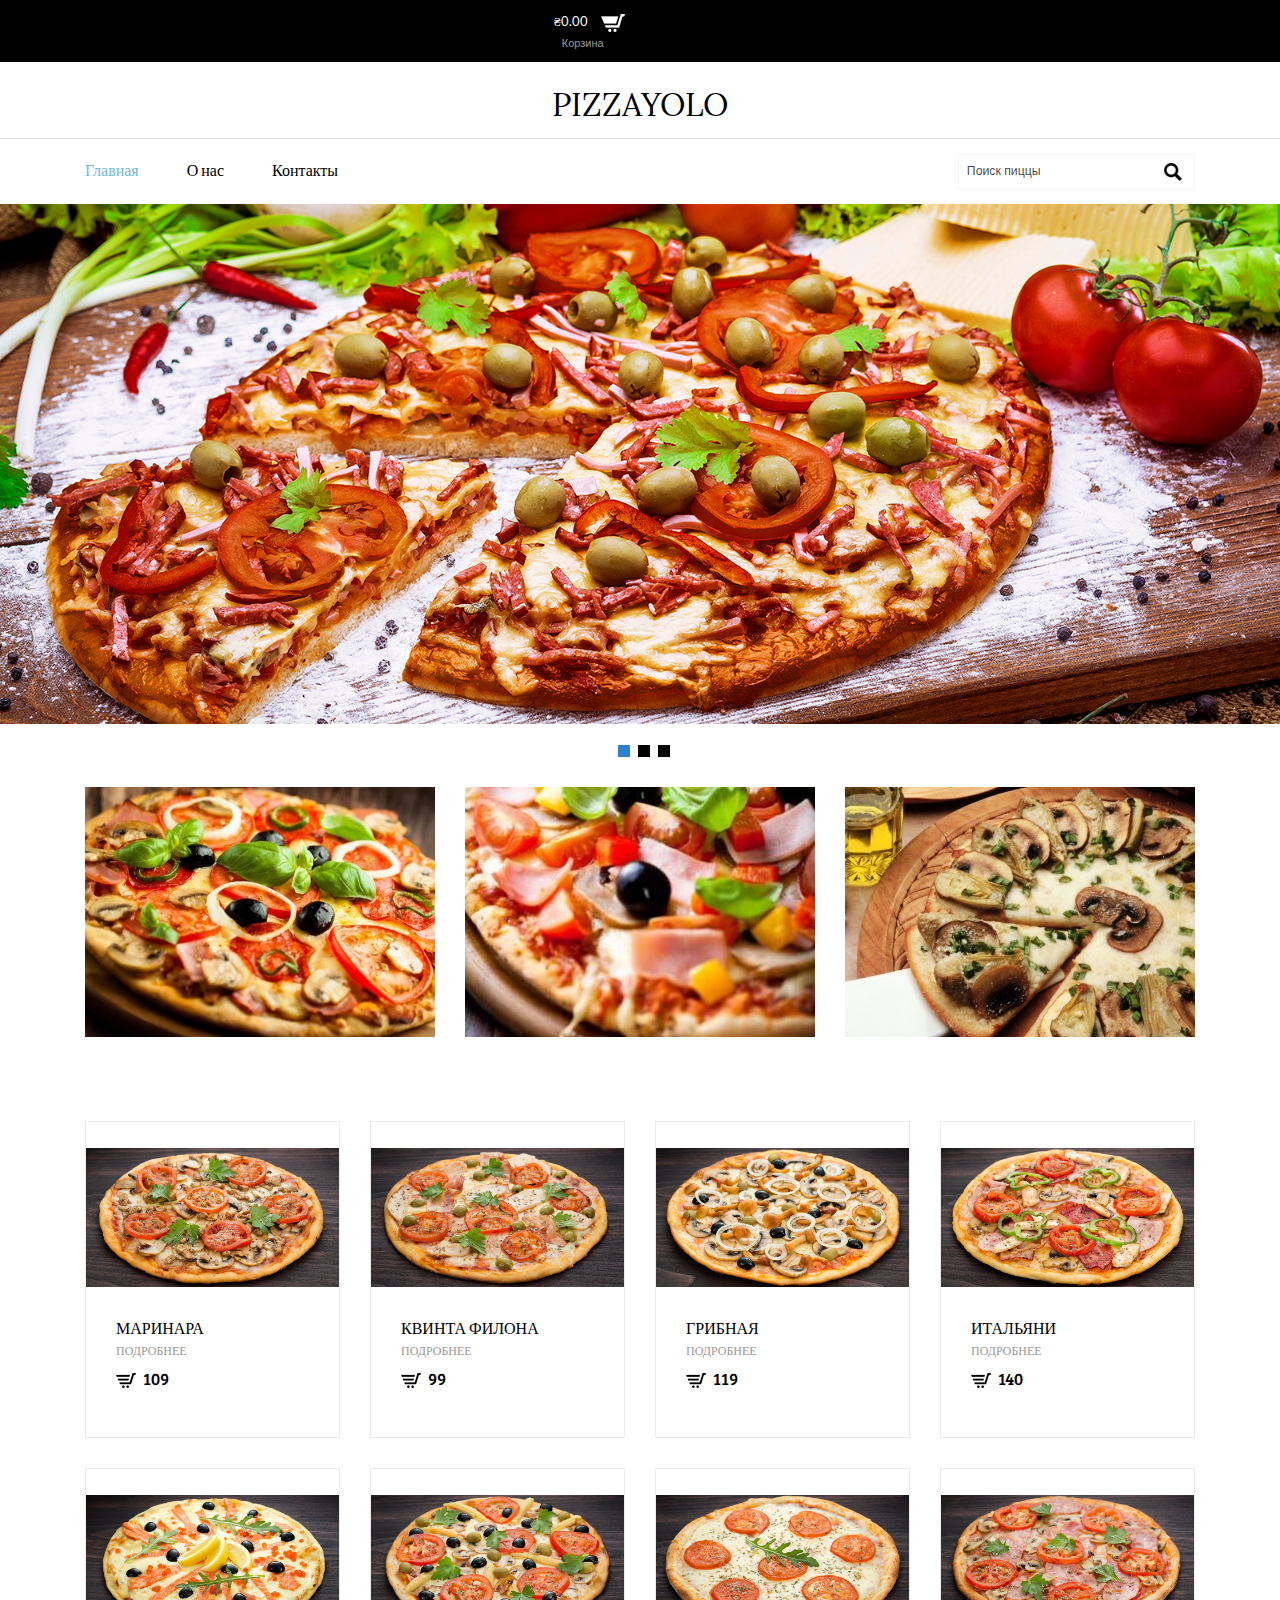
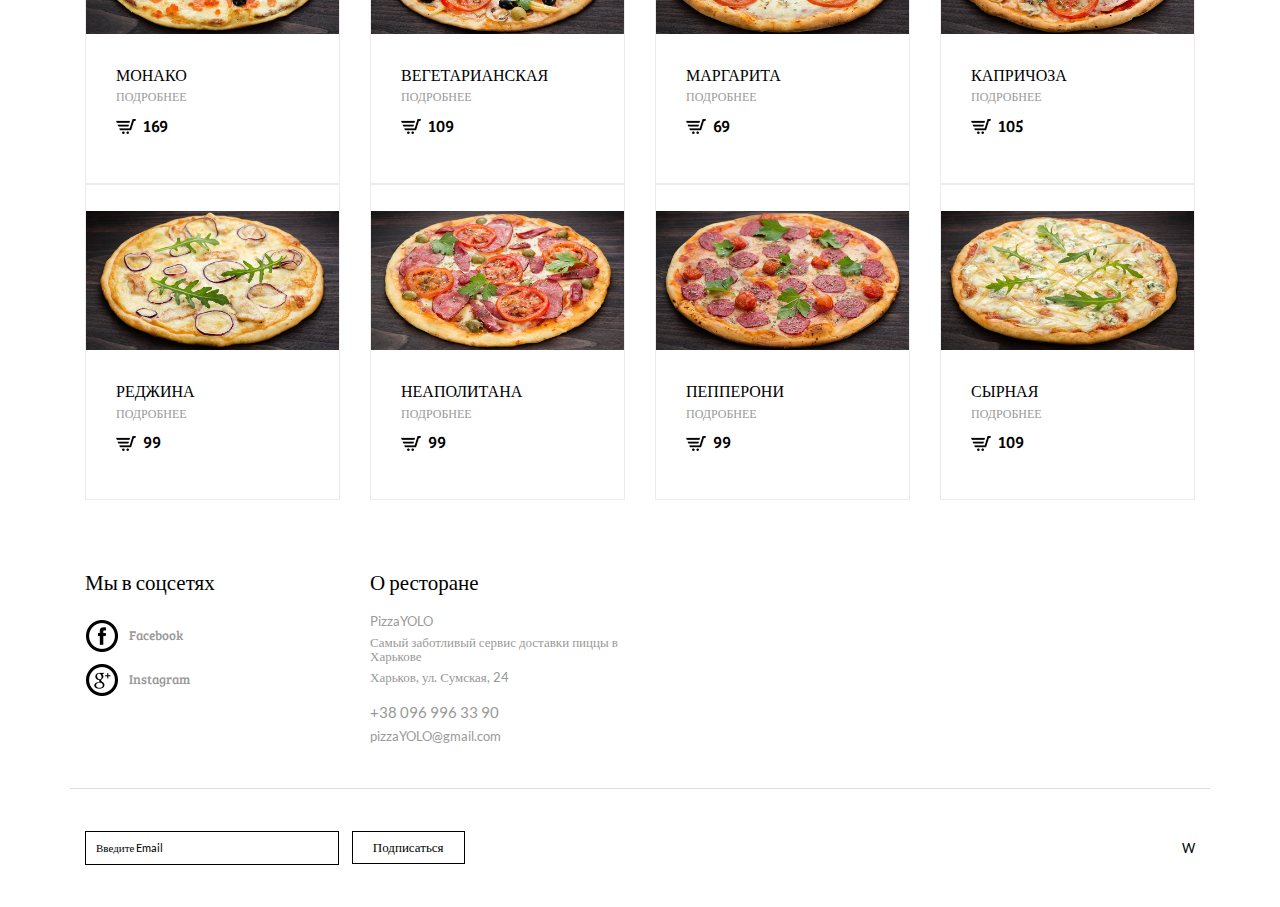
<file: index.html>
<!DOCTYPE html>
<html>
<head>
<title>PizzaYOLO</title>
<link href="css/bootstrap.css" rel="stylesheet" type="text/css" media="all" />
<!--бутстрєп-->
<script src="js/jquery-1.11.0.min.js"></script>
<!--Custom-Theme-files-->
<!--theme-style-->
<link href="css/style.css" rel="stylesheet" type="text/css" media="all" />	
<!--//theme-style-->
<meta name="viewport" content="width=device-width, initial-scale=1">
<meta http-equiv="Content-Type" content="text/html; charset=utf-8" />
<meta name="keywords" content="Самый быстрый сервис по доставке пиццы в Харькове." />
<script type="application/x-javascript"> addEventListener("load", function() { setTimeout(hideURLbar, 0); }, false); function hideURLbar(){ window.scrollTo(0,1); } </script>
<!--start-menu-->
<script src="js/simpleCart.min.js"> </script>
<link href="css/memenu.css" rel="stylesheet" type="text/css" media="all" />
<script type="text/javascript" src="js/memenu.js"></script>
<script>$(document).ready(function(){$(".memenu").memenu();});</script>	
<!--dropdown-->
<script src="js/jquery.easydropdown.js"></script>

</head>
<body> 
	<!--top-header-->
	<div class="top-header">
		<div class="container">
			<div class="top-header-main">
				<div class="col-md-6 top-header-left">
					<div class="cart box_1">
						<a href="php/checkout.php">
							 <div class="total">
								<span class="simpleCart_total"></span></div>
								<img src="images/cart-1.png" alt="" />
						</a>
						<p><a href="javascript:;" class="simpleCart_empty">Корзина</a></p>
						<div class="clearfix"></div>
					</div>
				</div>
				<div class="clearfix"></div>
			</div>
		</div>
	</div>
	<!--top-header-->
	<!--start-logo-->
	<div class="logo">
		<a href="index.html"><h1>PizzaYOLO</h1></a>
	</div>
	<!--start-logo-->
	<!--bottom-header-->
	<div class="header-bottom">
		<div class="container">
			<div class="header">
				<div class="col-md-9 header-left">
				<div class="top-nav">
					<ul class="memenu skyblue"><li class="active"><a href="index.html">Главная</a></li>
						<li class="grid"><a href="typo.html">О нас</a>
						</li>
						<li class="grid"><a href="contact.html">Контакты</a>
						</li>
					</ul>
				</div>
				<div class="clearfix"> </div>
			</div>
			<div class="col-md-3 header-right"> 
				<div class="search-bar">
					<form action="search.php" method="post">
						<input type="text" value="Поиск пиццы" name='pizza_name' autocomplete="off" onfocus="this.value = '';" onblur="if (this.value == '') {this.value = 'Search';}">
						<input type="submit" value="" name="submit">
					</form>
					<div id="search_advice_wrapper"></div>
				</div>
			</div>
			<div class="clearfix"> </div>
			</div>
		</div>
	</div>
	<!--bottom-header-->
	<!--banner-starts-->
	<div class="bnr" id="home">
		<div  id="top" class="callbacks_container">
			<ul class="rslides" id="slider4">
			    <li>
					<img src="images/bnr-1.jpg" alt=""/>
				</li>
				<li>
					<img src="images/bnr-2.jpg" alt=""/>
				</li>
				<li>
					<img src="images/bnr-3.jpg" alt=""/>
				</li>
			</ul>
		</div>
		<div class="clearfix"> </div>
	</div>
	<!--banner-ends--> 
	<!--Slider-Starts-Here-->
				<script src="js/responsiveslides.min.js"></script>
			 <script>
			    // You can also use "$(window).load(function() {"
			    $(function () {
			      // Slideshow 4
			      $("#slider4").responsiveSlides({
			        auto: true,
			        pager: true,
			        nav: true,
			        speed: 500,
			        namespace: "callbacks",
			        before: function () {
			          $('.events').append("<li>before event fired.</li>");
			        },
			        after: function () {
			          $('.events').append("<li>after event fired.</li>");
			        }
			      });
			
			    });
			  </script>
			<!--End-slider-script-->
	<!--about-starts-->
	<div class="about"> 
		<div class="container">
			<div class="about-top grid-1">
				<div class="col-md-4 about-left">
					<figure class="effect-bubba">
						<img class="img-responsive" src="images/abt-1.jpg" alt=""/>
						<figcaption>
							<h4></h4>
							<p>Пицца - это итальянское национальное блюдо в виде круглой открытой лепешки, покрытой в классическом варианте томатами и расплавленным сыром.</p>
						</figcaption>			
					</figure>
				</div>
				<div class="col-md-4 about-left">
					<figure class="effect-bubba">
						<img class="img-responsive" src="images/abt-2.jpg" alt=""/>
						<figcaption>
							<h4></h4>
							<p>Классическое тесто для пиццы делается из специальной муки (смесь муки durum), натуральных дрожжей (закваски), оливкового масла, соли и воды. </p>
						</figcaption>			
					</figure>
				</div>
				<div class="col-md-4 about-left">
					<figure class="effect-bubba">
						<img class="img-responsive" src="images/abt-3.jpg" alt=""/>
						<figcaption>
							<h4></h4>
							<p>Пицца — любимая еда Черепашек-ниндзя, персонажей аниме Code Geass, Блум из Винкс и др.</p>
						</figcaption>			
					</figure>
				</div>
				<div class="clearfix"></div>
			</div>
		</div>
	</div>
	<!--about-end-->
	<!--product-starts-->
	<div class="product"> 
		<div class="container">
			<div class="product-top">
				<div class="product-one">
					<div class="col-md-3 product-left">
						<div class="product-main simpleCart_shelfItem">
							<a href="single1.html" class="mask"><img class="img-responsive zoom-img" src="images/pr-1.jpg" alt="" /></a>
							<div class="product-bottom">
								<h3>маринара</h3>
								<p>Подробнее</p>
								<h4><a class="item_add" href="#"><i></i></a> <span class=" item_price">109</span></h4>
							</div>
							<div class="srch">
							</div>
						</div>
					</div>
					<div class="col-md-3 product-left">
						<div class="product-main simpleCart_shelfItem">
							<a href="single2.html" class="mask"><img class="img-responsive zoom-img" src="images/pr-2.jpg" alt="" /></a>
							<div class="product-bottom">
								<h3>квинта филона</h3>
								<p>Подробнее</p>
								<h4><a class="item_add" href="#"><i></i></a> <span class=" item_price">99</span></h4>
							</div>
							<div class="srch">
							</div>
						</div>
					</div>
					<div class="col-md-3 product-left">
						<div class="product-main simpleCart_shelfItem">
							<a href="single3.html" class="mask"><img class="img-responsive zoom-img" src="images/pr-3.jpg"  alt="" /></a>
							<div class="product-bottom">
								<h3>грибная</h3>
								<p>Подробнее</p>
								<h4><a class="item_add" href="#"><i></i></a> <span class=" item_price">119</span></h4>
							</div>
							<div class="srch">
							</div>
						</div>
					</div>
					<div class="col-md-3 product-left">
						<div class="product-main simpleCart_shelfItem">
							<a href="single4.html" class="mask"><img class="img-responsive zoom-img" src="images/pr-4.jpg" alt="" /></a>
							<div class="product-bottom">
								<h3>итальяни</h3>
								<p>Подробнее</p>
								<h4><a class="item_add" href="#"><i></i></a> <span class=" item_price">140</span></h4>
							</div>
							<div class="srch">
							</div>
						</div>
					</div>
					<div class="clearfix"></div>
				</div>
				<div class="product-one">
					<div class="col-md-3 product-left">
						<div class="product-main simpleCart_shelfItem">
							<a href="single5.html" class="mask"><img class="img-responsive zoom-img" src="images/pr-5.jpg" alt="" /></a>
							<div class="product-bottom">
								<h3>монако</h3>
								<p>Подробнее</p>
								<h4><a class="item_add" href="#"><i></i></a> <span class=" item_price">169</span></h4>
							</div>
							<div class="srch">
							</div>
						</div>
					</div>
					<div class="col-md-3 product-left">
						<div class="product-main simpleCart_shelfItem">
							<a href="single6.html" class="mask"><img class="img-responsive zoom-img" src="images/pr-6.jpg" alt="" /></a>
							<div class="product-bottom">
								<h3>вегетарианская</h3>
								<p>Подробнее</p>
								<h4><a class="item_add" href="#"><i></i></a> <span class=" item_price">109</span></h4>
							</div>
							<div class="srch">
							</div>
						</div>
					</div>
					<div class="col-md-3 product-left">
						<div class="product-main simpleCart_shelfItem">
							<a href="single7.html" class="mask"><img class="img-responsive zoom-img" src="images/pr-7.jpg" alt="" /></a>
							<div class="product-bottom">
								<h3>маргарита</h3>
								<p>Подробнее</p>
								<h4><a class="item_add" href="#"><i></i></a> <span class=" item_price">69</span></h4>
							</div>
							<div class="srch">
							</div>
						</div>
					</div>
					<div class="col-md-3 product-left">
						<div class="product-main simpleCart_shelfItem">
							<a href="single8.html" class="mask"><img class="img-responsive zoom-img" src="images/pr-8.jpg" alt="" /></a>
							<div class="product-bottom">
								<h3>капричоза</h3>
								<p>подробнее</p>
								<h4><a class="item_add" href="#"><i></i></a> <span class=" item_price">105</span></h4>
							</div>
							<div class="srch">
							</div>
						</div>
					</div>
				</div>
				<div class="product-one">
					<div class="col-md-3 product-left">
						<div class="product-main simpleCart_shelfItem">
							<a href="single9.html" class="mask"><img class="img-responsive zoom-img" src="images/pr-9.jpg" alt="" /></a>
							<div class="product-bottom">
								<h3>реджина</h3>
								<p>подробнее</p>
								<h4><a class="item_add" href="#"><i></i></a> <span class=" item_price">99</span></h4>
							</div>
							<div class="srch">
							</div>
						</div>
					</div>
					<div class="col-md-3 product-left">
						<div class="product-main simpleCart_shelfItem">
							<a href="single10.html" class="mask"><img class="img-responsive zoom-img" src="images/pr-10.jpg" alt="" /></a>
							<div class="product-bottom">
								<h3>неаполитана</h3>
								<p>подробнее</p>
								<h4><a class="item_add" href="#"><i></i></a> <span class=" item_price">99</span></h4>
							</div>
							<div class="srch">
							</div>
						</div>
					</div>
					<div class="col-md-3 product-left">
						<div class="product-main simpleCart_shelfItem">
							<a href="single11.html" class="mask"><img class="img-responsive zoom-img" src="images/pr-11.jpg" alt="" /></a>
							<div class="product-bottom">
								<h3>пепперони</h3>
								<p>подробнее</p>
								<h4><a class="item_add" href="#"><i></i></a> <span class=" item_price">99</span></h4>
							</div>
							<div class="srch">
							</div>
						</div>
					</div>
					<div class="col-md-3 product-left">
						<div class="product-main simpleCart_shelfItem">
							<a href="single12.html" class="mask"><img class="img-responsive zoom-img" src="images/pr-12.jpg" alt="" /></a>
							<div class="product-bottom">
								<h3>сырная</h3>
								<p>подробнее</p>
								<h4><a class="item_add" href="#"><i></i></a> <span class=" item_price">109</span></h4>
							</div>
							<div class="srch">
							</div>
						</div>
					</div>
				</div>
					<div class="clearfix"></div>
				</div>					
			</div>
		</div>
	</div>
	<!--product-end-->
	<!--information-starts-->
	<div class="information">
		<div class="container">
			<div class="infor-top">
				<div class="col-md-3 infor-left">
					<h3>Мы в соцсетях</h3>
					<ul>
						<li><a href="#"><span class="fb"></span><h6>Facebook</h6></a></li>
						<li><a href="#"><span class="google"></span><h6>Instagram</h6></a></li>
					</ul>
				</div>
				<div class="col-md-3 infor-left">
					<h3>О ресторане</h3>
					<h4>PizzaYOLO
						<span>Самый заботливый сервис доставки пиццы в Харькове</span>
						Харьков, ул. Сумская, 24</h4>
					<h5>+38 096 996 33 90</h5>
					<p><a href="mailto:pizzaYOLO@gmail.com">pizzaYOLO@gmail.com</a></p>
				</div>
				<div class="clearfix"></div>
			</div>
		</div>
	</div>
	<!--information-end-->
	<!--footer-starts-->
	<div class="footer">
		<div class="container">
			<div class="footer-top">
				<div class="col-md-6 footer-left">
					<form>
						<input type="text" value="Введите Email" onfocus="this.value = '';" onblur="if (this.value == '') {this.value = 'Enter Your Email';}">
						<input type="submit" value="Подписаться">
					</form>
				</div>
				<div class="col-md-6 footer-right">					
					<p><a href="http://w3layouts.com/" target="_blank">W</a> </p>
				</div>
				<div class="clearfix"></div>
			</div>
		</div>
	</div>
	<!--footer-end-->	
</body>
</html>
</file>
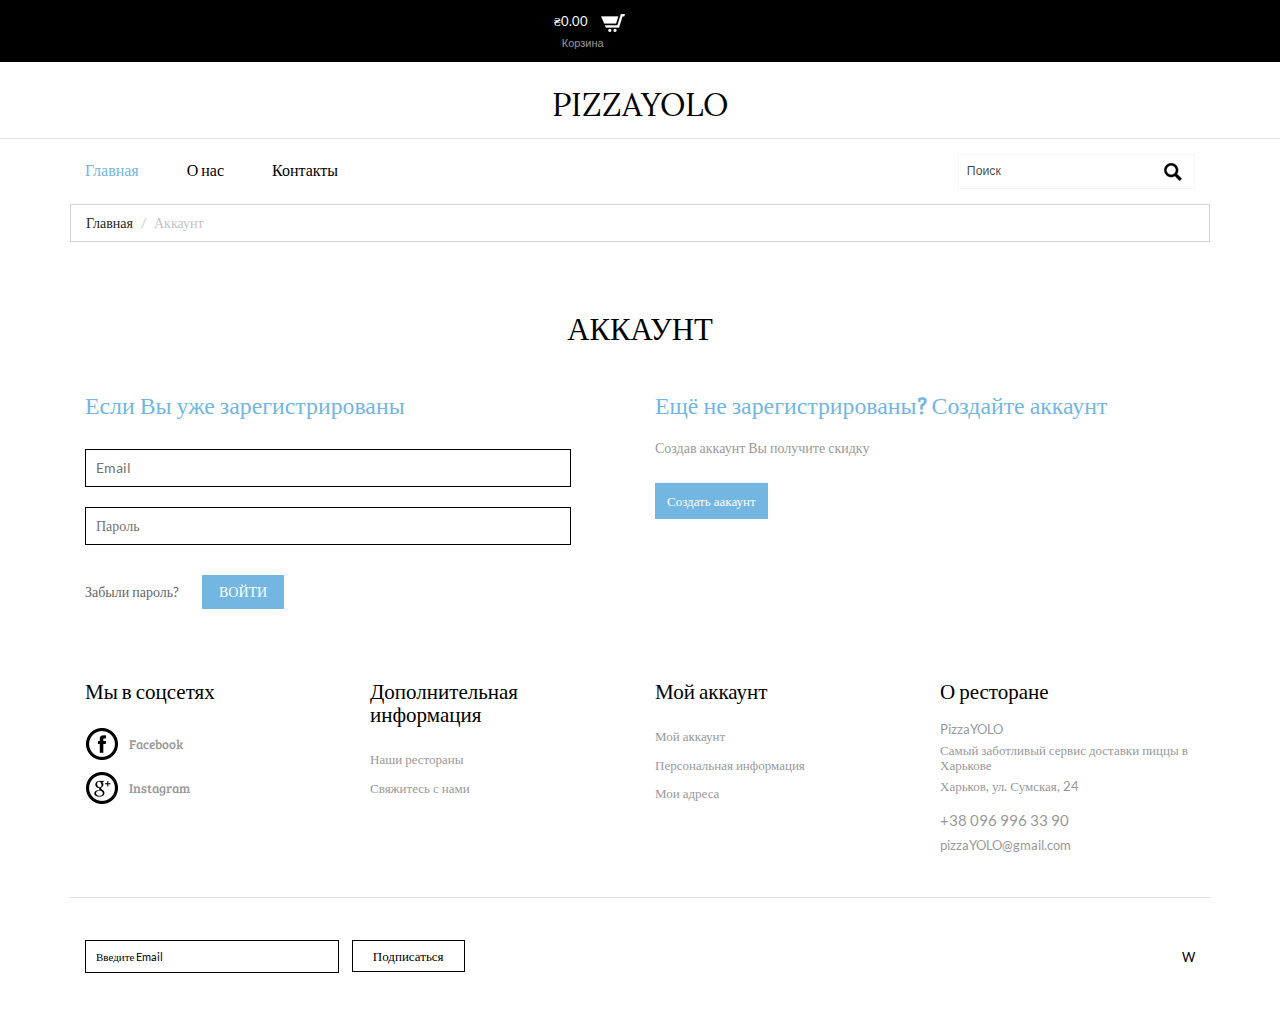
<file: account.html>
<!DOCTYPE html>
<html>
<head>
<title>PizzaYOLO</title>
<link href="css/bootstrap.css" rel="stylesheet" type="text/css" media="all" />
<!--jQuery (necessary for Bootstrap's JavaScript plugins)-->
<script src="js/jquery-1.11.0.min.js"></script>
<!--Custom-Theme-files-->
<!--theme-style-->
<link href="css/style.css" rel="stylesheet" type="text/css" media="all" />	
<!--//theme-style-->
<meta name="viewport" content="width=device-width, initial-scale=1">
<meta http-equiv="Content-Type" content="text/html; charset=utf-8" />
<meta name="keywords" content="Превью" />
<script type="application/x-javascript"> addEventListener("load", function() { setTimeout(hideURLbar, 0); }, false); function hideURLbar(){ window.scrollTo(0,1); } </script>
<!--start-menu-->
<script src="js/simpleCart.min.js"> </script>
<link href="css/memenu.css" rel="stylesheet" type="text/css" media="all" />
<script type="text/javascript" src="js/memenu.js"></script>
<script>$(document).ready(function(){$(".memenu").memenu();});</script>	
<!--dropdown-->
<script src="js/jquery.easydropdown.js"></script>			
</head>
<body> 
	<!--top-header-->
	<div class="top-header">
		<div class="container">
			<div class="top-header-main">
				<div class="col-md-6 top-header-left">
					<div class="cart box_1">
						<a href="php/checkout.php">
							<div class="total">
								<span class="simpleCart_total"></span></div>
								<img src="images/cart-1.png" alt="" />
						</a>
						<p><a href="javascript:;" class="simpleCart_empty">Корзина</a></p>
						<div class="clearfix"> </div>
					</div>
				</div>
				<div class="clearfix"></div>
			</div>
		</div>
	</div>
	<!--top-header-->
	<!--start-logo-->
	<div class="logo">
		<a href="index.html"><h1>PizzaYOLO</h1></a>
	</div>
	<!--start-logo-->
	<!--bottom-header-->
	<div class="header-bottom">
		<div class="container">
			<div class="header">
				<div class="col-md-9 header-left">
				<div class="top-nav">
					<ul class="memenu skyblue"><li class="active"><a href="index.html">Главная</a></li>
						<li class="grid"><a href="typo.html">О нас</a>
						</li>
						<li class="grid"><a href="contact.html">Контакты</a>
						</li>
					</ul>
				</div>
				<div class="clearfix"> </div>
			</div>
			<div class="col-md-3 header-right"> 
				<div class="search-bar">
					<input type="text" value="Поиск" onfocus="this.value = '';" onblur="if (this.value == '') {this.value = 'Search';}">
					<input type="submit" value="">
				</div>
			</div>
			<div class="clearfix"> </div>
			</div>
		</div>
	</div>
	<!--bottom-header-->
	<!--start-breadcrumbs-->
	<div class="breadcrumbs">
		<div class="container">
			<div class="breadcrumbs-main">
				<ol class="breadcrumb">
					<li><a href="index.html">Главная</a></li>
					<li class="active">Аккаунт</li>
				</ol>
			</div>
		</div>
	</div>
	<!--end-breadcrumbs-->
	<!--account-starts-->
	<div class="account">
		<div class="container">
		<div class="account-top heading">
				<h2>АККАУНТ</h2>
			</div>
			<div class="account-main">
				<div class="col-md-6 account-left">
					<h3>Если Вы уже зарегистрированы</h3>
					<div class="account-bottom">
						<form action="php/login.php" id="loginform" method="post"name="loginform">
							<input placeholder="Email" type="text" tabindex="3" required name="Email">
							<input placeholder="Пароль" type="password" tabindex="4" required name="Password">

						<div class="address">
							<a class="forgot" href="php/sendpass.php">Забыли пароль?</a>
							<input type="submit" value="Войти" name="login">
						</div>
						</form>
					</div>
				</div>
				<div class="col-md-6 account-right account-left">
					<h3>Ещё не зарегистрированы? Создайте аккаунт</h3>
					<p>Создав аккаунт Вы получите скидку</p>
						<a href="register.html">Создать аакаунт</a>
				</div>
				<div class="clearfix"></div>
			</div>
		</div>
	</div>
	<!--account-end-->
	<!--information-starts-->
	<div class="information">
		<div class="container">
			<div class="infor-top">
				<div class="col-md-3 infor-left">
					<h3>Мы в соцсетях</h3>
					<ul>
						<li><a href="#"><span class="fb"></span><h6>Facebook</h6></a></li>
						<li><a href="#"><span class="google"></span><h6>Instagram</h6></a></li>
					</ul>
				</div>
				<div class="col-md-3 infor-left">
					<h3>Дополнительная информация</h3>
					<ul>
						<li><a href="#"><p>Наши рестораны</p></a></li>
						<li><a href="contact.html"><p>Свяжитесь с нами</p></a></li>
					</ul>
				</div>
				<div class="col-md-3 infor-left">
					<h3>Мой аккаунт</h3>
					<ul>
						<li><a href="account.html"><p>Мой аккаунт</p></a></li>
						<li><a href="#"><p>Персональная информация</p></a></li>
						<li><a href="#"><p>Мои адреса</p></a></li>
					</ul>
				</div>
				<div class="col-md-3 infor-left">
					<h3>О ресторане</h3>
					<h4>PizzaYOLO
						<span>Самый заботливый сервис доставки пиццы в Харькове</span>
						Харьков, ул. Сумская, 24</h4>
					<h5>+38 096 996 33 90</h5>
					<p><a href="mailto:pizzaYOLO@gmail.com">pizzaYOLO@gmail.com</a></p>
				</div>
				<div class="clearfix"></div>
			</div>
		</div>
	</div>
	<!--information-end-->
	<!--footer-starts-->
	<div class="footer">
		<div class="container">
			<div class="footer-top">
				<div class="col-md-6 footer-left">
					<form>
						<input type="text" value="Введите Email" onfocus="this.value = '';" onblur="if (this.value == '') {this.value = 'Enter Your Email';}">
						<input type="submit" value="Подписаться">
					</form>
				</div>
				<div class="col-md-6 footer-right">					
					<p><a href="http://w3layouts.com/" target="_blank">W</a> </p>
				</div>
				<div class="clearfix"></div>
			</div>
		</div>
	</div>
	<!--footer-end-->	
</body>
</html>
</file>
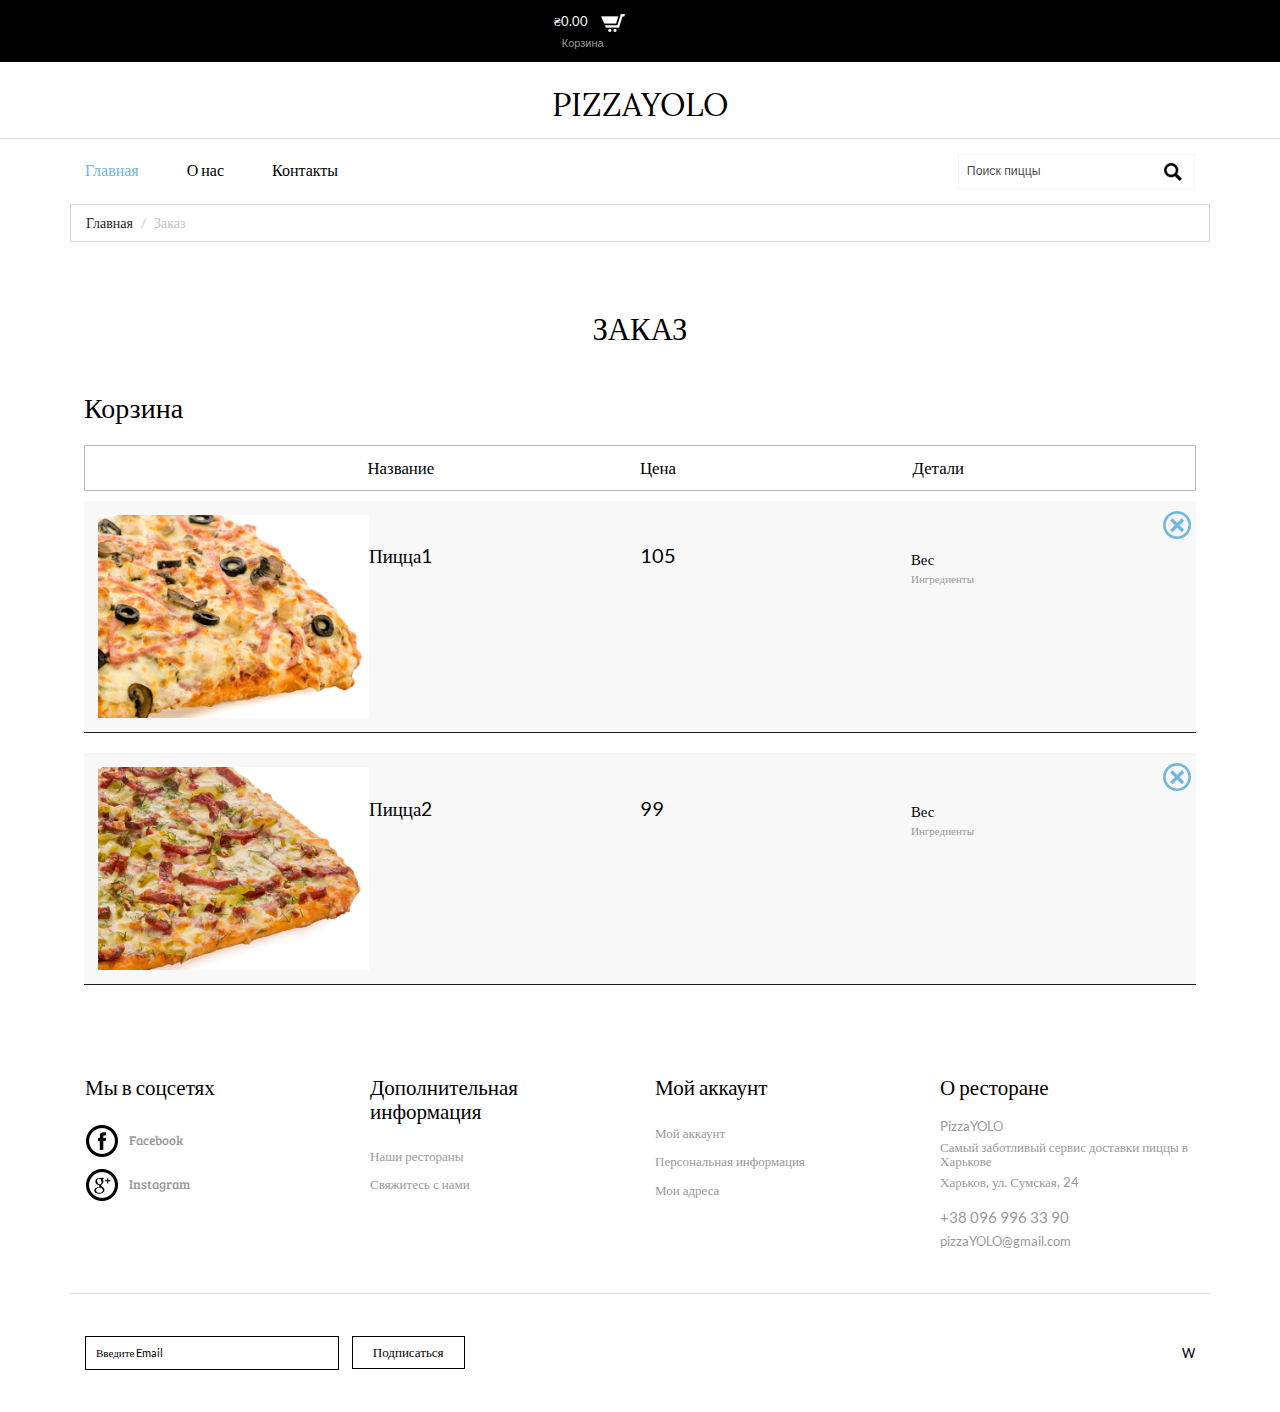
<file: checkout.html>
<!DOCTYPE html>
<html>
<head>
<title>PizzaYOLO</title>
<link href="css/bootstrap.css" rel="stylesheet" type="text/css" media="all" />
<!--jQuery(necessary for Bootstrap's JavaScript plugins)-->
<script src="js/jquery-1.11.0.min.js"></script>
<!--Custom-Theme-files-->
<!--theme-style-->
<link href="css/style.css" rel="stylesheet" type="text/css" media="all" />	
<!--//theme-style-->
<meta name="viewport" content="width=device-width, initial-scale=1">
<meta http-equiv="Content-Type" content="text/html; charset=utf-8" />
<meta name="keywords" content="Превью" />
<script type="application/x-javascript"> addEventListener("load", function() { setTimeout(hideURLbar, 0); }, false); function hideURLbar(){ window.scrollTo(0,1); } </script>
<!--start-menu-->
<script src="js/simpleCart.min.js"> </script>
<link href="css/memenu.css" rel="stylesheet" type="text/css" media="all" />
<script type="text/javascript" src="js/memenu.js"></script>
<script>$(document).ready(function(){$(".memenu").memenu();});</script>	
<!--dropdown-->
<script src="js/jquery.easydropdown.js"></script>			
</head>
<body> 
	<!--top-header-->
	<div class="top-header">
		<div class="container">
			<div class="top-header-main">
				<div class="col-md-6 top-header-left">
					<div class="cart box_1">
						<a href="checkout.html">
							<div class="total">
								<span class="simpleCart_total"></span></div>
								<img src="images/cart-1.png" alt="" />
						</a>
						<p><a href="javascript:;" class="simpleCart_empty">Корзина</a></p>
						<div class="clearfix"> </div>
					</div>
				</div>
				<div class="clearfix"></div>
			</div>
		</div>
	</div>
	<!--top-header-->
	<!--start-logo-->
	<div class="logo">
		<a href="index.html"><h1>PizzaYOLO</h1></a>
	</div>
	<!--start-logo-->
	<!--bottom-header-->
	<div class="header-bottom">
		<div class="container">
			<div class="header">
				<div class="col-md-9 header-left">
				<div class="top-nav">
					<ul class="memenu skyblue"><li class="active"><a href="index.html">Главная</a></li>
						<li class="grid"><a href="typo.html">О нас</a>
						</li>
						<li class="grid"><a href="contact.html">Контакты</a>
						</li>
					</ul>
				</div>
				<div class="clearfix"> </div>
			</div>
			<div class="col-md-3 header-right"> 
				<div class="search-bar">
					<form action="search.php" method="post">
						<input type="text" value="Поиск пиццы" name='pizza_name' onfocus="this.value = '';" onblur="if (this.value == '') {this.value = 'Search';}">
						<input type="submit" value="" name="submit">
					</form>
				</div>
			</div>
			<div class="clearfix"> </div>
			</div>
		</div>
	</div>
	<!--bottom-header-->
	<!--start-breadcrumbs-->
	<div class="breadcrumbs">
		<div class="container">
			<div class="breadcrumbs-main">
				<ol class="breadcrumb">
					<li><a href="index.html">Главная</a></li>
					<li class="active">Заказ</li>
				</ol>
			</div>
		</div>
	</div>
	<!--end-breadcrumbs-->
	<!--start-ckeckout-->
	<div class="ckeckout">
		<div class="container">
			<div class="ckeck-top heading">
				<h2>ЗАКАЗ</h2>
			</div>
			<div class="ckeckout-top">
			<div class="cart-items">
			 <h3>Корзина</h3>
				<script>$(document).ready(function(c) {
					$('.close1').on('click', function(c){
						$('.cart-header').fadeOut('slow', function(c){
							$('.cart-header').remove();
						});
						});	  
					});
			   </script>
			<script>$(document).ready(function(c) {
					$('.close2').on('click', function(c){
						$('.cart-header1').fadeOut('slow', function(c){
							$('.cart-header1').remove();
						});
						});	  
					});
			   </script>
			   <script>$(document).ready(function(c) {
					$('.close3').on('click', function(c){
						$('.cart-header2').fadeOut('slow', function(c){
							$('.cart-header2').remove();
						});
						});	  
					});
			   </script>
				
			<div class="in-check" >
				<ul class="unit">
					<li><span></span></li>
					<li><span>Название</span></li>
					<li><span>Цена</span></li>
					<li><span>Детали</span></li>
					<li> </li>
					<div class="clearfix"> </div>
				</ul>
				<ul class="cart-header">
					<div class="close1"> </div>
						<li class="ring-in"><a href="single.html" ><img src="images/c-1.jpg" class="img-responsive" alt=""></a>
						</li>
						<li><span class="name" name="tovar">Пицца1</span></li>
						<li><span class="cost">105</span></li>
						<li><span>Вес</span>
						<p>Ингредиенты</p></li>
					<div class="clearfix"> </div>
				</ul>
				<ul class=" cart-header1">
					<div class="close2"> </div>
						<li class="ring-in"><a href="single.html" ><img src="images/c-2.jpg" class="img-responsive" alt=""></a>
						</li>
						<li><span class="name">Пицца2</span></li>
						<li><span class="cost">99</span></li>
						<li><span>Вес</span>
						<p>Ингредиенты</p></li>
						<div class="clearfix"> </div>
				</ul>
			</div>
			</div>
		 </div>
		</div>
	</div>
	<!--end-ckeckout-->
	<!--information-starts-->
	<div class="information">
		<div class="container">
			<div class="infor-top">
				<div class="col-md-3 infor-left">
					<h3>Мы в соцсетях</h3>
					<ul>
						<li><a href="#"><span class="fb"></span><h6>Facebook</h6></a></li>
						<li><a href="#"><span class="google"></span><h6>Instagram</h6></a></li>
					</ul>
				</div>
				<div class="col-md-3 infor-left">
					<h3>Дополнительная информация</h3>
					<ul>
						<li><a href="#"><p>Наши рестораны</p></a></li>
						<li><a href="contact.html"><p>Свяжитесь с нами</p></a></li>
					</ul>
				</div>
				<div class="col-md-3 infor-left">
					<h3>Мой аккаунт</h3>
					<ul>
						<li><a href="account.html"><p>Мой аккаунт</p></a></li>
						<li><a href="#"><p>Персональная информация</p></a></li>
						<li><a href="#"><p>Мои адреса</p></a></li>
					</ul>
				</div>
				<div class="col-md-3 infor-left">
					<h3>О ресторане</h3>
					<h4>PizzaYOLO
						<span>Самый заботливый сервис доставки пиццы в Харькове</span>
						Харьков, ул. Сумская, 24</h4>
					<h5>+38 096 996 33 90</h5>
					<p><a href="mailto:pizzaYOLO@gmail.com">pizzaYOLO@gmail.com</a></p>
				</div>
				<div class="clearfix"></div>
			</div>
		</div>
	</div>
	<!--information-end-->
	<!--footer-starts-->
	<div class="footer">
		<div class="container">
			<div class="footer-top">
				<div class="col-md-6 footer-left">
					<form>
						<input type="text" value="Введите Email" onfocus="this.value = '';" onblur="if (this.value == '') {this.value = 'Enter Your Email';}">
						<input type="submit" value="Подписаться">
					</form>
				</div>
				<div class="col-md-6 footer-right">
					<p><a href="http://w3layouts.com/" target="_blank">W</a> </p>
				</div>
				<div class="clearfix"></div>
			</div>
		</div>
	</div>
	<!--footer-end-->
</body>
</html>
</file>
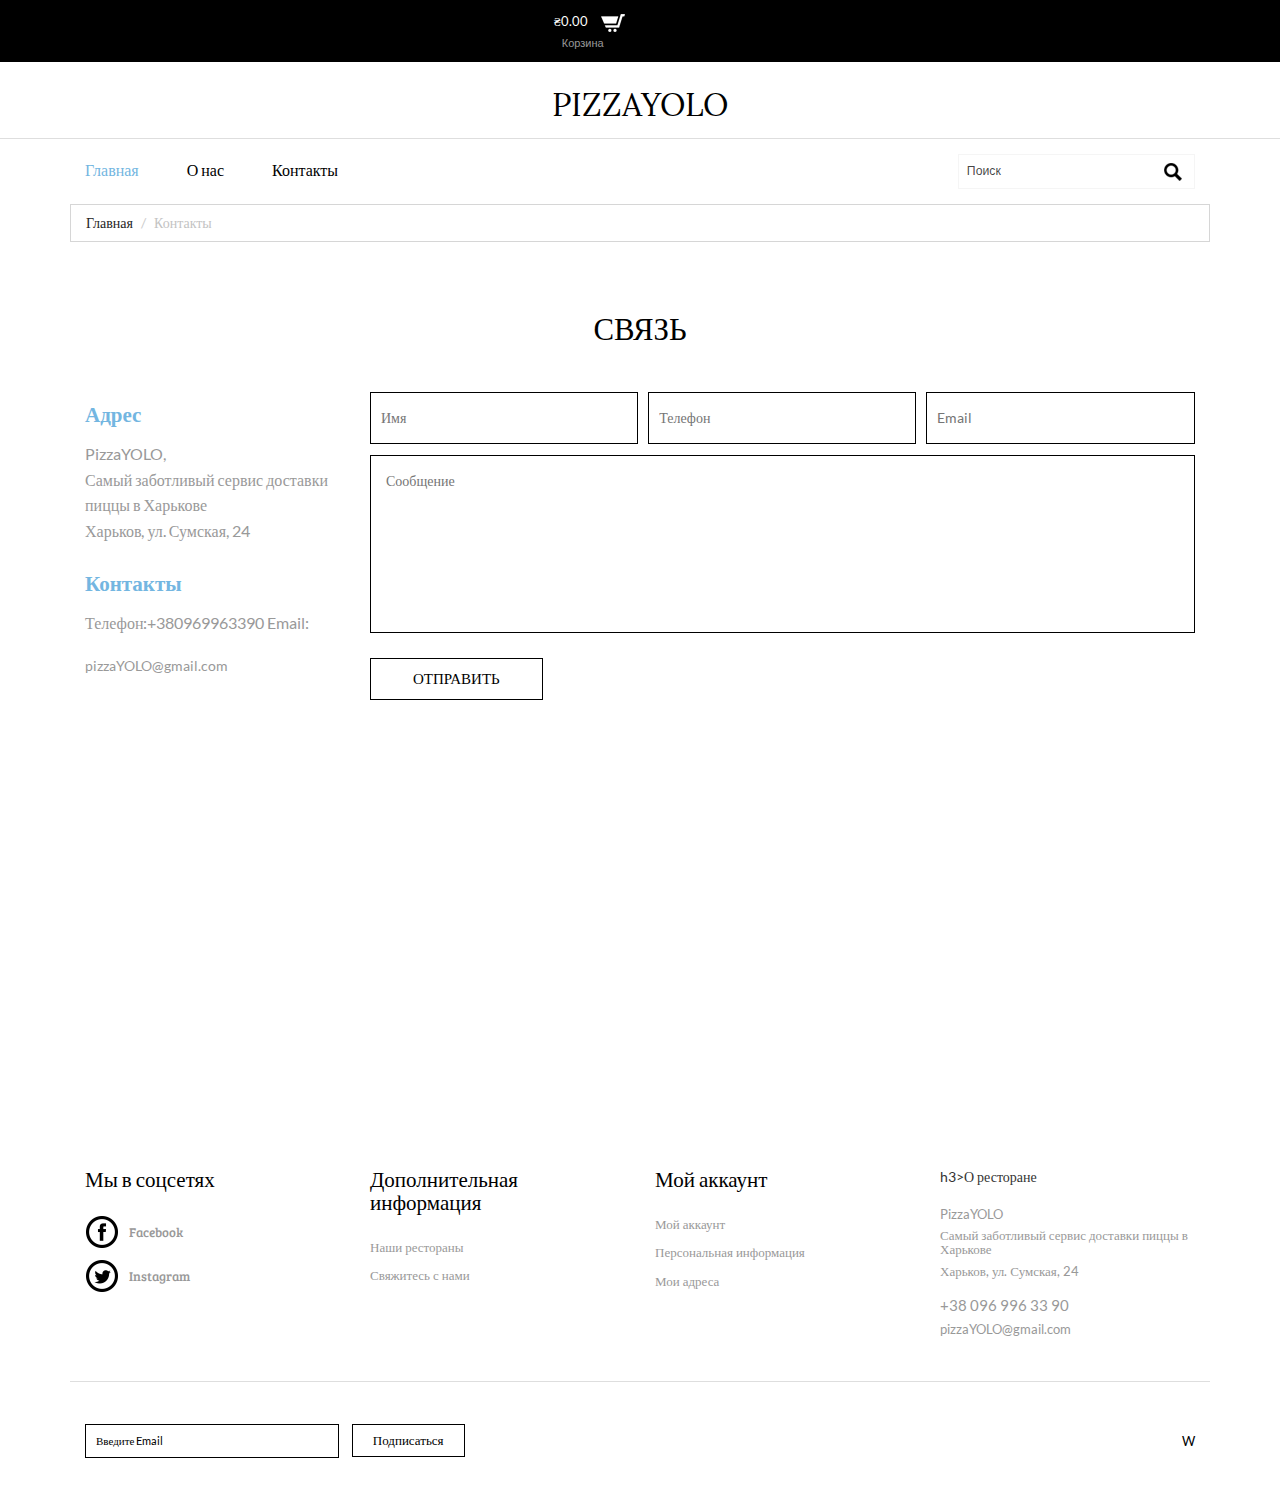
<file: contact.html>
<!DOCTYPE html>
<html>
<head>
<title>PizzaYOLO</title>
<link href="css/bootstrap.css" rel="stylesheet" type="text/css" media="all" />
<!--jQuery(necessary for Bootstrap's JavaScript plugins)-->
<script src="js/jquery-1.11.0.min.js"></script>
<!--Custom-Theme-files-->
<!--theme-style-->
<link href="css/style.css" rel="stylesheet" type="text/css" media="all" />	
<!--//theme-style-->
<meta name="viewport" content="width=device-width, initial-scale=1">
<meta http-equiv="Content-Type" content="text/html; charset=utf-8" />
<meta name="keywords" content="Превью" />
<script type="application/x-javascript"> addEventListener("load", function() { setTimeout(hideURLbar, 0); }, false); function hideURLbar(){ window.scrollTo(0,1); } </script>
<!--start-menu-->
<script src="js/simpleCart.min.js"> </script>
<link href="css/memenu.css" rel="stylesheet" type="text/css" media="all" />
<script type="text/javascript" src="js/memenu.js"></script>
<script>$(document).ready(function(){$(".memenu").memenu();});</script>	
<!--dropdown-->
<script src="js/jquery.easydropdown.js"></script>			
</head>
<body> 
	<!--top-header-->
	<div class="top-header">
		<div class="container">
			<div class="top-header-main">
				<div class="col-md-6 top-header-left">
					<div class="cart box_1">
						<a href="php/checkout.php">
							<div class="total">
								<span class="simpleCart_total"></span></div>
								<img src="images/cart-1.png" alt="" />
						</a>
						<p><a href="javascript:;" class="simpleCart_empty">Корзина</a></p>
						<div class="clearfix"> </div>
					</div>
				</div>
				<div class="clearfix"></div>
			</div>
		</div>
	</div>
	<!--top-header-->
	<!--start-logo-->
	<div class="logo">
		<a href="index.html"><h1>PizzaYOLO</h1></a>
	</div>
	<!--start-logo-->
	<!--bottom-header-->
	<div class="header-bottom">
		<div class="container">
			<div class="header">
				<div class="col-md-9 header-left">
				<div class="top-nav">
					<ul class="memenu skyblue"><li class="active"><a href="index.html">Главная</a></li>
						<li class="grid"><a href="typo.html">О нас</a>
						</li>
						<li class="grid"><a href="contact.html">Контакты</a>
						</li>
					</ul>
				</div>
				<div class="clearfix"> </div>
			</div>
			<div class="col-md-3 header-right"> 
				<div class="search-bar">
					<input type="text" value="Поиск" onfocus="this.value = '';" onblur="if (this.value == '') {this.value = 'Search';}">
					<input type="submit" value="">
				</div>
			</div>
			<div class="clearfix"> </div>
			</div>
		</div>
	</div>
	<!--bottom-header-->
	<!--start-breadcrumbs-->
	<div class="breadcrumbs">
		<div class="container">
			<div class="breadcrumbs-main">
				<ol class="breadcrumb">
					<li><a href="index.html">Главная</a></li>
					<li class="active">Контакты</li>
				</ol>
			</div>
		</div>
	</div>
	<!--end-breadcrumbs-->
	<!--contact-start-->
	<div class="contact">
		<div class="container">
			<div class="contact-top heading">
				<h2>СВЯЗЬ</h2>
			</div>
				<div class="contact-text">
				<div class="col-md-3 contact-left">
						<div class="address">
							<h5>Адрес</h5>
							<p>PizzaYOLO,
							<span>Самый заботливый сервис доставки пиццы в Харькове</span>
								Харьков, ул. Сумская, 24</p>
						</div>
						<div class="address">
							<h5>Контакты</h5>
							<p>Телефон:+380969963390
							Email: <p><a href="mailto:pizzaYOLO@gmail.com">pizzaYOLO@gmail.com</a></p>
						</div>
					</div>
					<div class="col-md-9 contact-right">
						<form action="php/contact.php">
							<input type="text" placeholder="Имя" name="name">
							<input type="text" placeholder="Телефон" name="phone">
							<input type="text"  placeholder="Email" name="email">
							<textarea placeholder="Сообщение" required="" name="message"></textarea>
							<div class="submit-btn">
								<input type="submit" value="ОТПРАВИТЬ" name="contact">
							</div>
						</form>
					</div>
					<div class="clearfix"></div>
				</div>
		</div>
	</div>
	<!--contact-end-->
	<!--map-start-->
	<div class="map">
		<iframe src="https://www.google.com/maps/embed?pb=!1m18!1m12!1m3!1d2564.752170933517!2d36.23135551571503!3d49.9972556794153!2m3!1f0!2f0!3f0!3m2!1i1024!2i768!4f13.1!3m3!1m2!1s0x4127a0e5bd0ac313%3A0x476daf34ca2e3898!2z0LLRg9C70LjRhtGPINCh0YPQvNGB0YzQutCwLCAyNCwg0KXQsNGA0LrRltCyLCDQpdCw0YDQutGW0LLRgdGM0LrQsCDQvtCx0LvQsNGB0YLRjA!5e0!3m2!1sru!2sua!4v1496161673240" width="600" height="450" frameborder="0" style="border:0" allowfullscreen></iframe>
	</div>
	<!--map-end-->
	<!--information-starts-->
	<div class="information">
		<div class="container">
			<div class="infor-top">
				<div class="col-md-3 infor-left">
					<h3>Мы в соцсетях</h3>
					<ul>
						<li><a href="#"><span class="fb"></span><h6>Facebook</h6></a></li>
						<li><a href="#"><span class="twit"></span><h6>Instagram</h6></a></li>
					</ul>
				</div>
				<div class="col-md-3 infor-left">
					<h3>Дополнительная информация</h3>
					<ul>
						<li><a href="#"><p>Наши рестораны</p></a></li>
						<li><a href="contact.html"><p>Свяжитесь с нами</p></a></li>
					</ul>
				</div>
				<div class="col-md-3 infor-left">
					<h3>Мой аккаунт</h3>
					<ul>
						<li><a href="account.html"><p>Мой аккаунт</p></a></li>
						<li><a href="#"><p>Персональная информация</p></a></li>
						<li><a href="#"><p>Мои адреса</p></a></li>
					</ul>
				</div>
				<div class="col-md-3 infor-left">
					h3>О ресторане</h3>
					<h4>PizzaYOLO
						<span>Самый заботливый сервис доставки пиццы в Харькове</span>
						Харьков, ул. Сумская, 24</h4>
					<h5>+38 096 996 33 90</h5>
					<p><a href="mailto:pizzaYOLO@gmail.com">pizzaYOLO@gmail.com</a></p>
				</div>
				<div class="clearfix"></div>
			</div>
		</div>
	</div>
	<!--information-end-->
	<!--footer-starts-->
	<div class="footer">
		<div class="container">
			<div class="footer-top">
				<div class="col-md-6 footer-left">
					<form>
						<input type="text" value="Введите Email" onfocus="this.value = '';" onblur="if (this.value == '') {this.value = 'Enter Your Email';}">
						<input type="submit" value="Подписаться">
					</form>
				</div>
				<div class="col-md-6 footer-right">
					<p><a href="http://w3layouts.com/" target="_blank">W</a> </p>
				</div>
				<div class="clearfix"></div>
			</div>
		</div>
	</div>
	<!--footer-end-->
</body>
</html>
</file>
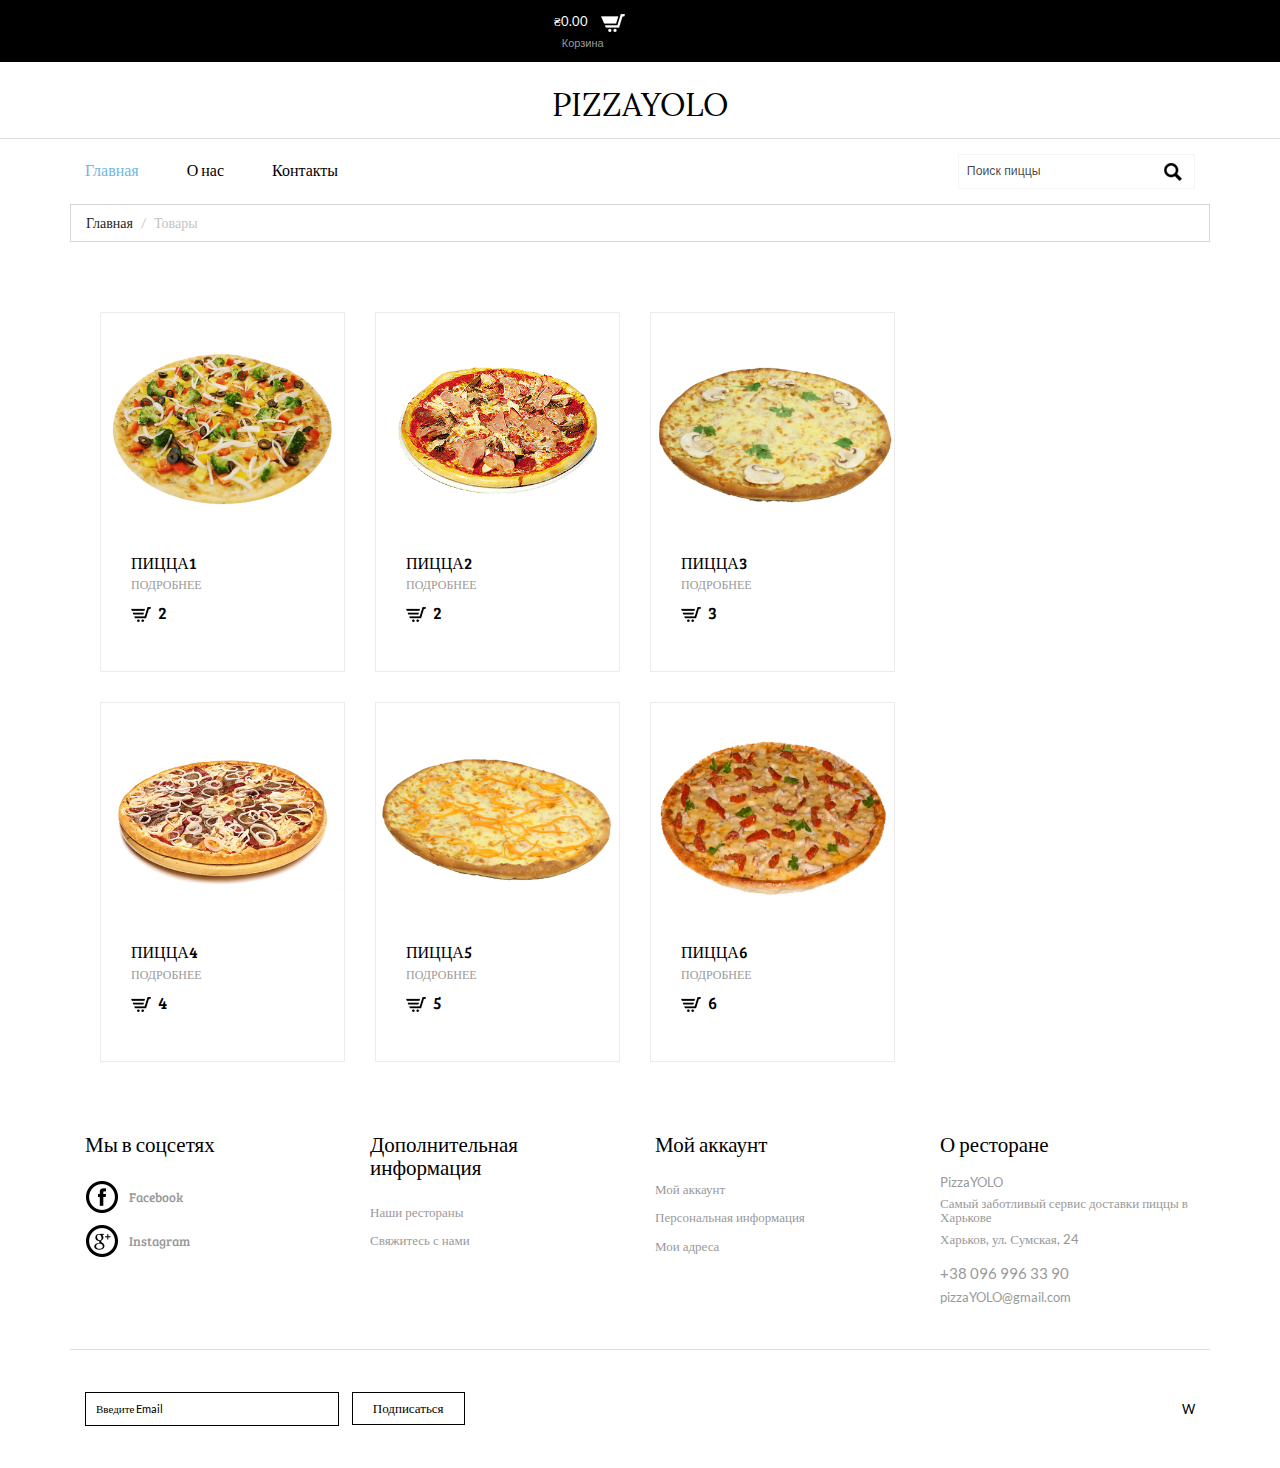
<file: products.html>
<!DOCTYPE html>
<html>
<head>
<title>PizzaYOLO</title>
<link href="css/bootstrap.css" rel="stylesheet" type="text/css" media="all" />
<!--jQuery(necessary for Bootstrap's JavaScript plugins)-->
<script src="js/jquery-1.11.0.min.js"></script>
<!--Custom-Theme-files-->
<!--theme-style-->
<link href="css/style.css" rel="stylesheet" type="text/css" media="all" />	
<!--//theme-style-->
<meta name="viewport" content="width=device-width, initial-scale=1">
<meta http-equiv="Content-Type" content="text/html; charset=utf-8" />
<meta name="keywords" content="Превью" />
<script type="application/x-javascript"> addEventListener("load", function() { setTimeout(hideURLbar, 0); }, false); function hideURLbar(){ window.scrollTo(0,1); } </script>
<!--start-menu-->
<script src="js/simpleCart.min.js"> </script>
<link href="css/memenu.css" rel="stylesheet" type="text/css" media="all" />
<script type="text/javascript" src="js/memenu.js"></script>
<script>$(document).ready(function(){$(".memenu").memenu();});</script>	
<!--dropdown-->
<script src="js/jquery.easydropdown.js"></script>			
</head>
<body> 
	<!--top-header-->
	<div class="top-header">
		<div class="container">
			<div class="top-header-main">
				<div class="col-md-6 top-header-left">
					<div class="cart box_1">
						<a href="php/checkout.php">
							<div class="total">
								<span class="simpleCart_total"></span></div>
								<img src="images/cart-1.png" alt="" />
						</a>
						<p><a href="javascript:;" class="simpleCart_empty">Корзина</a></p>
						<div class="clearfix"> </div>
					</div>
				</div>
				<div class="clearfix"></div>
			</div>
		</div>
	</div>
	<!--top-header-->
	<!--start-logo-->
	<div class="logo">
		<a href="index.html"><h1>PizzaYolo</h1></a>
	</div>
	<!--start-logo-->
	<!--bottom-header-->
	<div class="header-bottom">
		<div class="container">
			<div class="header">
				<div class="col-md-9 header-left">
				<div class="top-nav">
					<ul class="memenu skyblue"><li class="active"><a href="index.html">Главная</a></li>
						<li class="grid"><a href="typo.html">О нас</a>
						</li>
						<li class="grid"><a href="contact.html">Контакты</a>
						</li>
					</ul>
				</div>
				<div class="clearfix"> </div>
			</div>
			<div class="col-md-3 header-right"> 
				<div class="search-bar">
					<form action="search.php" method="post">
						<input type="text" value="Поиск пиццы" name='pizza_name' onfocus="this.value = '';" onblur="if (this.value == '') {this.value = 'Search';}">
						<input type="submit" value="" name="submit">
					</form>
				</div>
			</div>
			<div class="clearfix"> </div>
			</div>
		</div>
	</div>
	<!--bottom-header-->
	<!--start-breadcrumbs-->
	<div class="breadcrumbs">
		<div class="container">
			<div class="breadcrumbs-main">
				<ol class="breadcrumb">
					<li><a href="index.html">Главная</a></li>
					<li class="active">Товары</li>
				</ol>
			</div>
		</div>
	</div>
	<!--end-breadcrumbs-->
	<!--prdt-starts-->
	<div class="prdt"> 
		<div class="container">
			<div class="prdt-top">
				<div class="col-md-9 prdt-left">
					<div class="product-one">
						<div class="col-md-4 product-left p-left">
							<div class="product-main simpleCart_shelfItem">
								<a href="single.html" class="mask"><img class="img-responsive zoom-img" src="images/p-1.png" alt="" /></a>
								<div class="product-bottom">
									<h3>Пицца1</h3>
									<p>Подробнее</p>
									<h4><a class="item_add" href="#"><i></i></a> <span class=" item_price">2</span></h4>
								</div>
								<div class="srch srch1">
									<span>-50%</span>
								</div>
							</div>
						</div>
						<div class="col-md-4 product-left p-left">
							<div class="product-main simpleCart_shelfItem">
								<a href="single.html" class="mask"><img class="img-responsive zoom-img" src="images/p-2.png" alt="" /></a>
								<div class="product-bottom">
									<h3>Пицца2</h3>
									<p>Подробнее</p>
									<h4><a class="item_add" href="#"><i></i></a> <span class=" item_price">2</span></h4>
								</div>
								<div class="srch srch1">
									<span>-50%</span>
								</div>
							</div>
						</div>
						<div class="col-md-4 product-left p-left">
							<div class="product-main simpleCart_shelfItem">
								<a href="single.html" class="mask"><img class="img-responsive zoom-img" src="images/p-3.png" alt="" /></a>
								<div class="product-bottom">
									<h3>Пицца3</h3>
									<p>Подробнее</p>
									<h4><a class="item_add" href="#"><i></i></a> <span class=" item_price">3</span></h4>
								</div>
								<div class="srch srch1">
									<span>-50%</span>
								</div>
							</div>
						</div>
						<div class="clearfix"></div>
					</div>
					<div class="product-one">
						<div class="col-md-4 product-left p-left">
							<div class="product-main simpleCart_shelfItem">
								<a href="single.html" class="mask"><img class="img-responsive zoom-img" src="images/p-4.png" alt="" /></a>
								<div class="product-bottom">
									<h3>Пицца4</h3>
									<p>Подробнее</p>
									<h4><a class="item_add" href="#"><i></i></a> <span class=" item_price">4</span></h4>
								</div>
								<div class="srch srch1">
									<span>-50%</span>
								</div>
							</div>
						</div>
						<div class="col-md-4 product-left p-left">
							<div class="product-main simpleCart_shelfItem">
								<a href="single.html" class="mask"><img class="img-responsive zoom-img" src="images/p-5.png" alt="" /></a>
								<div class="product-bottom">
									<h3>Пицца5</h3>
									<p>Подробнее</p>
									<h4><a class="item_add" href="#"><i></i></a> <span class=" item_price">5</span></h4>
								</div>
								<div class="srch srch1">
									<span>-50%</span>
								</div>
							</div>
						</div>
						<div class="col-md-4 product-left p-left">
							<div class="product-main simpleCart_shelfItem">
								<a href="single.html" class="mask"><img class="img-responsive zoom-img" src="images/p-6.png" alt="" /></a>
								<div class="product-bottom">
									<h3>Пицца6</h3>
									<p>Подробнее</p>
									<h4><a class="item_add" href="#"><i></i></a> <span class=" item_price">6</span></h4>
								</div>
								<div class="srch srch1">
									<span>-50%</span>
								</div>
							</div>
						</div>
						<div class="clearfix"></div>
					</div>	
				</div>
			</div>
		</div>
	</div>
	<!--product-end-->
	<!--information-starts-->
	<div class="information">
		<div class="container">
			<div class="infor-top">
				<div class="col-md-3 infor-left">
					<h3>Мы в соцсетях</h3>
					<ul>
						<li><a href="#"><span class="fb"></span><h6>Facebook</h6></a></li>
						<li><a href="#"><span class="google"></span><h6>Instagram</h6></a></li>
					</ul>
				</div>
				<div class="col-md-3 infor-left">
					<h3>Дополнительная информация</h3>
					<ul>
						<li><a href="#"><p>Наши рестораны</p></a></li>
						<li><a href="contact.html"><p>Свяжитесь с нами</p></a></li>
					</ul>
				</div>
				<div class="col-md-3 infor-left">
					<h3>Мой аккаунт</h3>
					<ul>
						<li><a href="account.html"><p>Мой аккаунт</p></a></li>
						<li><a href="#"><p>Персональная информация</p></a></li>
						<li><a href="#"><p>Мои адреса</p></a></li>
					</ul>
				</div>
				<div class="col-md-3 infor-left">
					<h3>О ресторане</h3>
					<h4>PizzaYOLO
						<span>Самый заботливый сервис доставки пиццы в Харькове</span>
						Харьков, ул. Сумская, 24</h4>
					<h5>+38 096 996 33 90</h5>
					<p><a href="mailto:pizzaYOLO@gmail.com">pizzaYOLO@gmail.com</a></p>
				</div>
				<div class="clearfix"></div>
			</div>
		</div>
	</div>
	<!--information-end-->
	<!--footer-starts-->
	<div class="footer">
		<div class="container">
			<div class="footer-top">
				<div class="col-md-6 footer-left">
					<form>
						<input type="text" value="Введите Email" onfocus="this.value = '';" onblur="if (this.value == '') {this.value = 'Enter Your Email';}">
						<input type="submit" value="Подписаться">
					</form>
				</div>
				<div class="col-md-6 footer-right">
					<p><a href="http://w3layouts.com/" target="_blank">W</a> </p>
				</div>
				<div class="clearfix"></div>
			</div>
		</div>
	</div>
	<!--footer-end-->
</body>
</html>
</file>
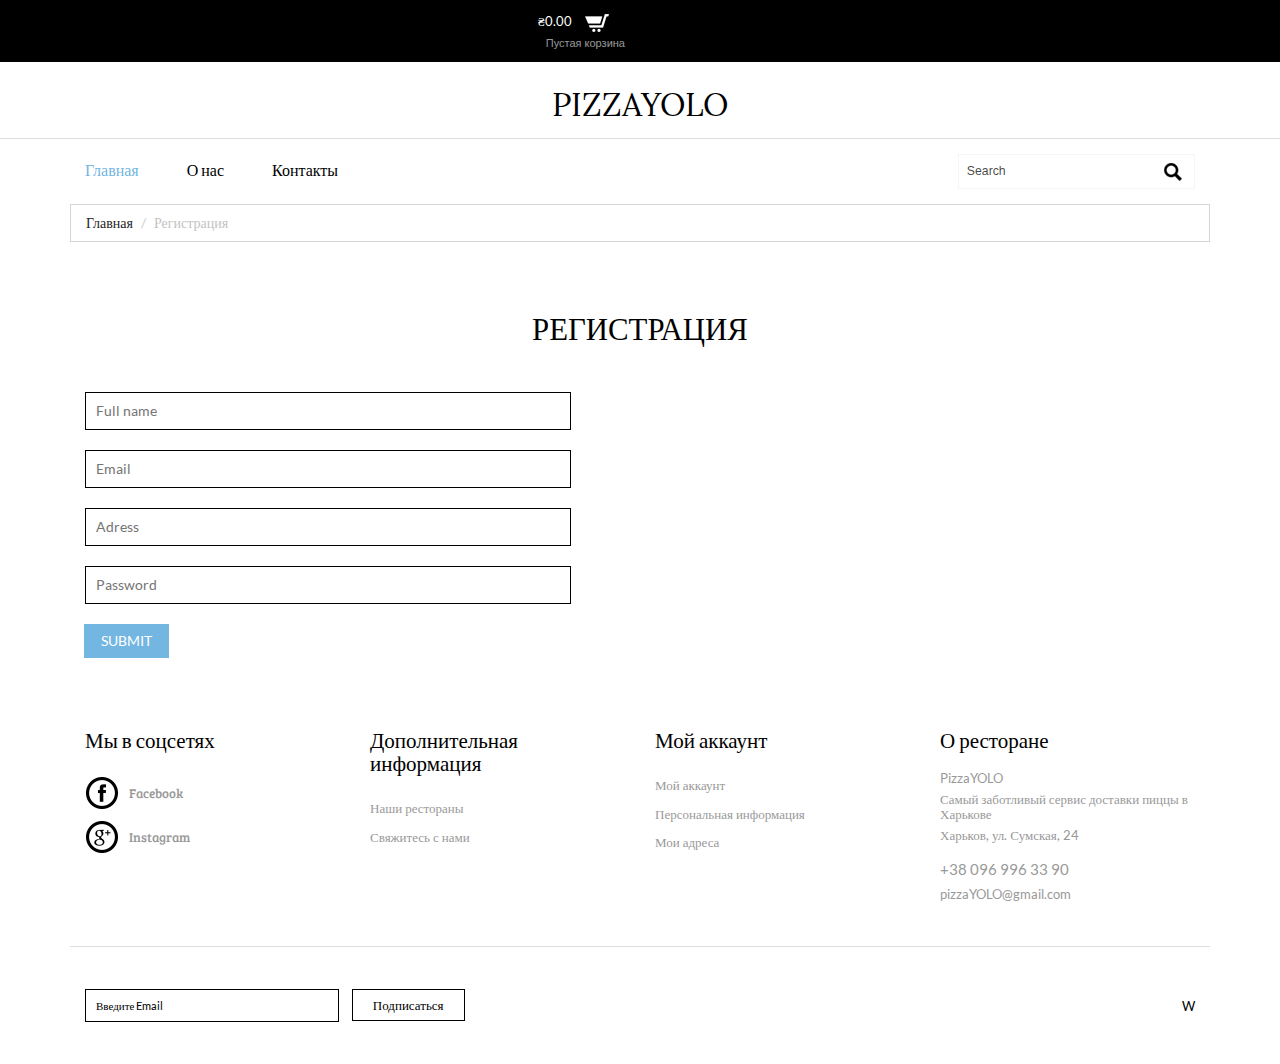
<file: register.html>
<!DOCTYPE html>
<html>
<head>
<title>PizzaYOLO</title>
<link href="css/bootstrap.css" rel="stylesheet" type="text/css" media="all" />
<!--jQuery(necessary for Bootstrap's JavaScript plugins)-->
<script src="js/jquery-1.11.0.min.js"></script>
<!--Custom Theme files-->
<!--theme-style-->
<link href="css/style.css" rel="stylesheet" type="text/css" media="all" />	
<!--//theme-style-->
<meta name="viewport" content="width=device-width, initial-scale=1">
<meta http-equiv="Content-Type" content="text/html; charset=utf-8" />
<meta name="keywords" content="Превью" />
<script type="application/x-javascript"> addEventListener("load", function() { setTimeout(hideURLbar, 0); }, false); function hideURLbar(){ window.scrollTo(0,1); } </script>	
<!--start-menu-->
<script src="js/simpleCart.min.js"> </script>
<link href="css/memenu.css" rel="stylesheet" type="text/css" media="all" />
<script type="text/javascript" src="js/memenu.js"></script>
<script>$(document).ready(function(){$(".memenu").memenu();});</script>	
<!--dropdown-->
<script src="js/jquery.easydropdown.js"></script>			
</head>
<body> 
	<!--top-header-->
	<div class="top-header">
		<div class="container">
			<div class="top-header-main">
				<div class="col-md-6 top-header-left">
					<div class="cart box_1">
						<a href="php/checkout.php">
							<div class="total">
								<span class="simpleCart_total"></span></div>
								<img src="images/cart-1.png" alt="" />
						</a>
						<p><a href="javascript:;" class="simpleCart_empty">Пустая корзина</a></p>
						<div class="clearfix"> </div>
					</div>
				</div>
				<div class="clearfix"></div>
			</div>
		</div>
	</div>
	<!--top-header-->
	<!--start-logo-->
	<div class="logo">
		<a href="index.html"><h1>PizzaYOLO</h1></a>
	</div>
	<!--start-logo-->
	<!--bottom-header-->
	<div class="header-bottom">
		<div class="container">
			<div class="header">
				<div class="col-md-9 header-left">
				<div class="top-nav">
					<ul class="memenu skyblue"><li class="active"><a href="index.html">Главная</a></li>
						<li class="grid"><a href="typo.html">О нас</a>
						</li>
						<li class="grid"><a href="contact.html">Контакты</a>
						</li>
					</ul>
				</div>
				<div class="clearfix"> </div>
			</div>
			<div class="col-md-3 header-right"> 
				<div class="search-bar">
					<input type="text" value="Search" onfocus="this.value = '';" onblur="if (this.value == '') {this.value = 'Search';}">
					<input type="submit" value="">
				</div>
			</div>
			<div class="clearfix"> </div>
			</div>
		</div>
	</div>
	<!--bottom-header-->
	<!--start-breadcrumbs-->
	<div class="breadcrumbs">
		<div class="container">
			<div class="breadcrumbs-main">
				<ol class="breadcrumb">
					<li><a href="index.html">Главная</a></li>
					<li class="active">Регистрация</li>
				</ol>
			</div>
		</div>
	</div>
	<!--end-breadcrumbs-->
	<!--register-starts-->
	<div class="register">
		<div class="container">
			<div class="register-top heading">
				<h2>РЕГИСТРАЦИЯ</h2>
			</div>
			<form action="php/register.php" id="registerform" method="post"name="registerform">
			<div class="register-main">
					<div class="col-md-6 account-left">

						<input placeholder="Full name" type="text" tabindex="1" required name="Name">
						<input placeholder="Email" type="text" tabindex="3" required name="Email">
						<input placeholder="Adress" type="text" tabindex="3" required name="Adress">
						<input placeholder="Password" type="password" tabindex="4" required name="Password">
					</div>
				<div class="clearfix"></div>
			</div>
			<div class="address submit">
							<input type="submit" value="Submit" name="register">
			</div>
			</form>
		</div>
	</div>
	<!--register-end-->
	<!--information-starts-->
	<div class="information">
		<div class="container">
			<div class="infor-top">
				<div class="col-md-3 infor-left">
					<h3>Мы в соцсетях</h3>
					<ul>
						<li><a href="#"><span class="fb"></span><h6>Facebook</h6></a></li>
						<li><a href="#"><span class="google"></span><h6>Instagram</h6></a></li>
					</ul>
				</div>
				<div class="col-md-3 infor-left">
					<h3>Дополнительная информация</h3>
					<ul>
						<li><a href="#"><p>Наши рестораны</p></a></li>
						<li><a href="contact.html"><p>Свяжитесь с нами</p></a></li>
					</ul>
				</div>
				<div class="col-md-3 infor-left">
					<h3>Мой аккаунт</h3>
					<ul>
						<li><a href="account.html"><p>Мой аккаунт</p></a></li>
						<li><a href="#"><p>Персональная информация</p></a></li>
						<li><a href="#"><p>Мои адреса</p></a></li>
					</ul>
				</div>
				<div class="col-md-3 infor-left">
					<h3>О ресторане</h3>
					<h4>PizzaYOLO
						<span>Самый заботливый сервис доставки пиццы в Харькове</span>
						Харьков, ул. Сумская, 24</h4>
					<h5>+38 096 996 33 90</h5>
					<p><a href="mailto:pizzaYOLO@gmail.com">pizzaYOLO@gmail.com</a></p>
				</div>
				<div class="clearfix"></div>
			</div>
		</div>
	</div>
	<!--information-end-->
	<!--footer-starts-->
	<div class="footer">
		<div class="container">
			<div class="footer-top">
				<div class="col-md-6 footer-left">
					<form>
						<input type="text" value="Введите Email" onfocus="this.value = '';" onblur="if (this.value == '') {this.value = 'Enter Your Email';}">
						<input type="submit" value="Подписаться">
					</form>
				</div>
				<div class="col-md-6 footer-right">
					<p><a href="http://w3layouts.com/" target="_blank">W</a> </p>
				</div>
				<div class="clearfix"></div>
			</div>
		</div>
	</div>
	<!--footer-end-->
</body>
</html>
</file>
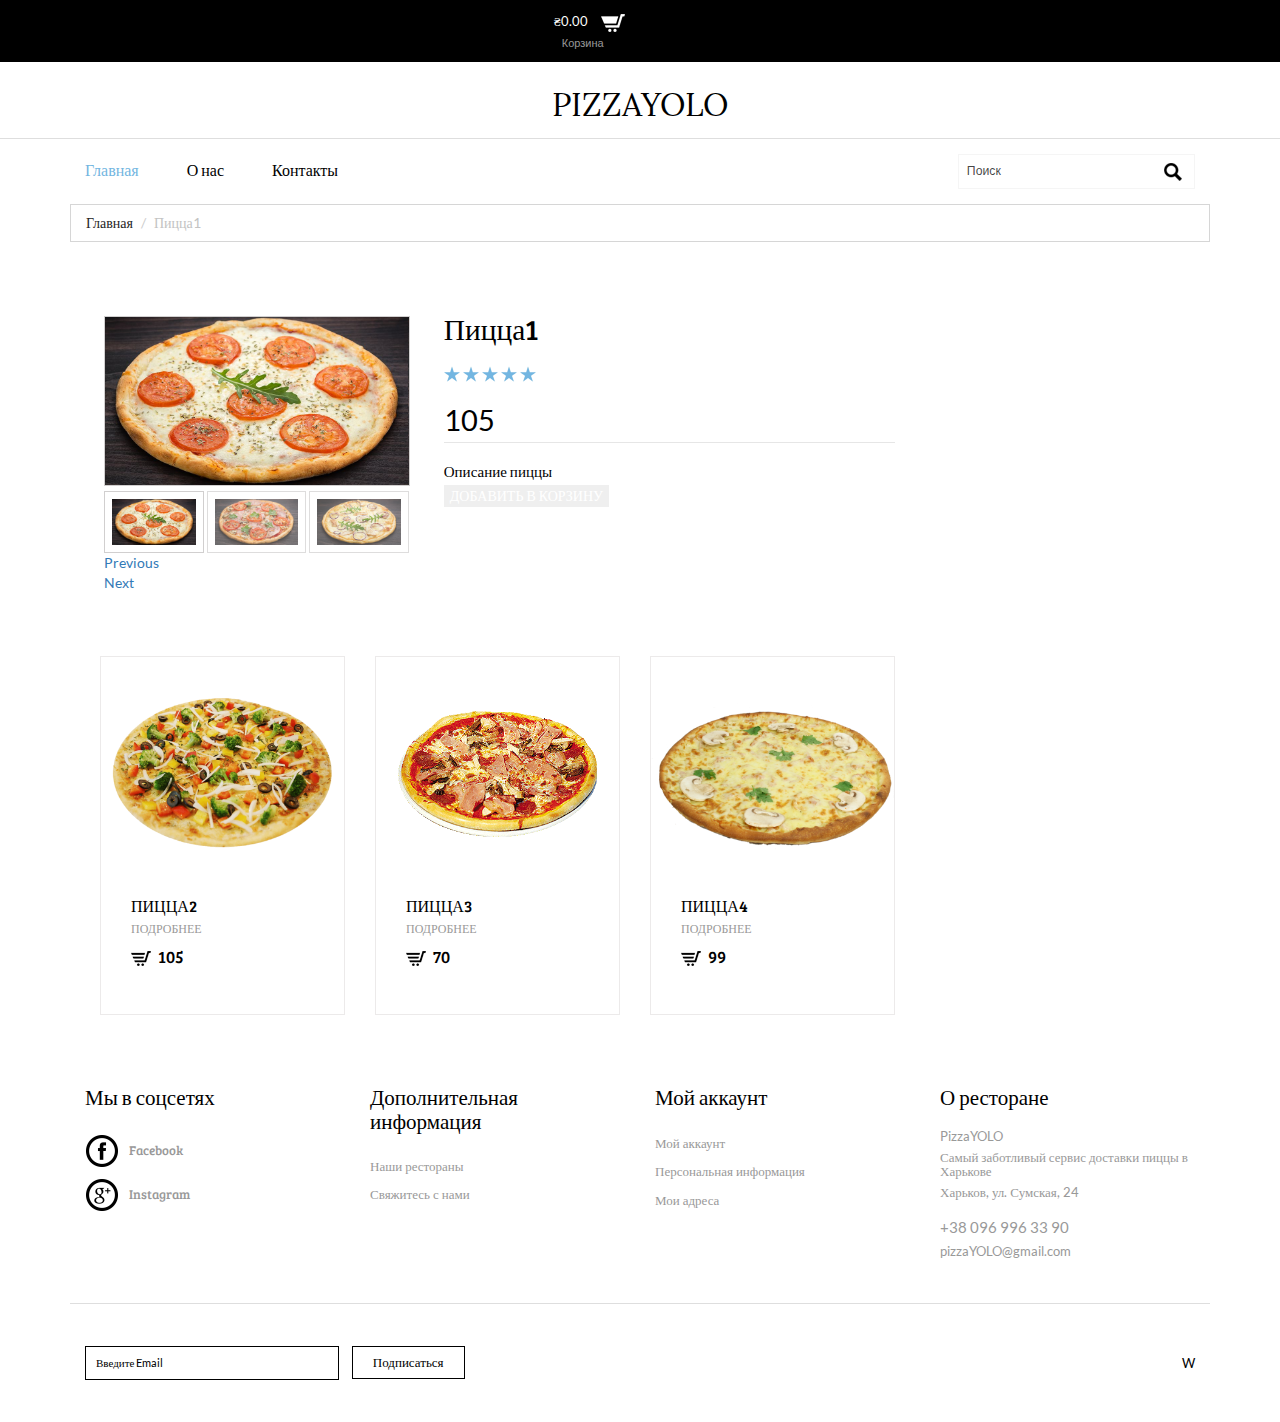
<file: single.html>
<!DOCTYPE html>
<html>
<head>
<title>PizzaYOLO</title>
<link href="css/bootstrap.css" rel="stylesheet" type="text/css" media="all" />
<!--jQuery(necessary for Bootstrap's JavaScript plugins)-->
<script src="js/jquery-1.11.0.min.js"></script>
<!--Custom-Theme-files-->
<!--theme-style-->
<link href="css/style.css" rel="stylesheet" type="text/css" media="all" />	
<!--//theme-style-->
<meta name="viewport" content="width=device-width, initial-scale=1">
<meta http-equiv="Content-Type" content="text/html; charset=utf-8" />
<meta name="keywords" content="ПРЕВЬЮ" />
<script type="application/x-javascript"> addEventListener("load", function() { setTimeout(hideURLbar, 0); }, false); function hideURLbar(){ window.scrollTo(0,1); } </script>
<!--start-menu-->
<script src="js/simpleCart.min.js"> </script>
<link href="css/memenu.css" rel="stylesheet" type="text/css" media="all" />
<script type="text/javascript" src="js/memenu.js"></script>
<script>$(document).ready(function(){$(".memenu").memenu();});</script>	
<!--dropdown-->
<script src="js/jquery.easydropdown.js"></script>	
<script type="text/javascript">
	$(function() {
	
	    var menu_ul = $('.menu_drop > li > ul'),
	           menu_a  = $('.menu_drop > li > a');
	    
	    menu_ul.hide();
	
	    menu_a.click(function(e) {
	        e.preventDefault();
	        if(!$(this).hasClass('active')) {
	            menu_a.removeClass('active');
	            menu_ul.filter(':visible').slideUp('normal');
	            $(this).addClass('active').next().stop(true,true).slideDown('normal');
	        } else {
	            $(this).removeClass('active');
	            $(this).next().stop(true,true).slideUp('normal');
	        }
	    });
	
	});
</script>		
</head>
<body> 
	<!--top-header-->
	<div class="top-header">
		<div class="container">
			<div class="top-header-main">
				<div class="col-md-6 top-header-left">
					<div class="cart box_1">
						<a href="checkout.html">
							<div class="total">
								<span class="simpleCart_total"></span></div>
								<img src="images/cart-1.png" alt="" />
						</a>
						<p><a href="javascript:;" class="simpleCart_empty">Корзина</a></p>
						<div class="clearfix"> </div>
					</div>
				</div>
				<div class="clearfix"></div>
			</div>
		</div>
	</div>
	<!--top-header-->
	<!--start-logo-->
	<div class="logo">
		<a href="index.html"><h1>PizzaYOLO</h1></a>
	</div>
	<!--start-logo-->
	<!--bottom-header-->
	<div class="header-bottom">
		<div class="container">
			<div class="header">
				<div class="col-md-9 header-left">
				<div class="top-nav">
					<ul class="memenu skyblue"><li class="active"><a href="index.html">Главная</a></li>
						<li class="grid"><a href="typo.html">О нас</a>
						</li>
						<li class="grid"><a href="contact.html">Контакты</a>
						</li>
					</ul>
				</div>
				<div class="clearfix"> </div>
			</div>
			<div class="col-md-3 header-right"> 
				<div class="search-bar">
					<input type="text" value="Поиск" name='pizza_name' onfocus="this.value = '';" onblur="if (this.value == '') {this.value = 'Search';}">
					<input type="submit" value="">
				</div>
			</div>
			<div class="clearfix"> </div>
			</div>
		</div>
	</div>
	<!--bottom-header-->
	<!--start-breadcrumbs-->
	<div class="breadcrumbs">
		<div class="container">
			<div class="breadcrumbs-main">
				<ol class="breadcrumb">
					<li><a href="index.html">Главная</a></li>
					<li class="active">Пицца1</li>
				</ol>
			</div>
		</div>
	</div>
	<!--end-breadcrumbs-->
	<!--start-single-->
	<div class="single contact">
		<div class="container">
			<div class="single-main">
				<div class="col-md-9 single-main-left">
				<div class="sngl-top">
					<div class="col-md-5 single-top-left">	
						<div class="flexslider">
							  <ul class="slides">
								<li data-thumb="images/s-1.jpg">
									<div class="thumb-image"> <img src="images/s-1.jpg" data-imagezoom="true" class="img-responsive" alt=""/> </div>
								</li>
								<li data-thumb="images/s-2.jpg">
									 <div class="thumb-image"> <img src="images/s-2.jpg" data-imagezoom="true" class="img-responsive" alt=""/> </div>
								</li>
								<li data-thumb="images/s-3.jpg">
								   <div class="thumb-image"> <img src="images/s-3.jpg" data-imagezoom="true" class="img-responsive" alt=""/> </div>
								</li> 
							  </ul>
						</div>
						<!-- FlexSlider -->
						<script src="js/imagezoom.js"></script>
						<script defer src="js/jquery.flexslider.js"></script>
						<link rel="stylesheet" href="css/flexslider.css" type="text/css" media="screen" />

						<script>
						// Can also be used with $(document).ready()
						$(window).load(function() {
						  $('.flexslider').flexslider({
							animation: "slide",
							controlNav: "thumbnails"
						  });
						});
						</script>
					</div>	
					<div class="col-md-7 single-top-right">
						<div class="single-para simpleCart_shelfItem">
						<h2>Пицца1</h2>
							<div class="star-on">
								<ul class="star-footer">
										<li><a href="#"><i> </i></a></li>
										<li><a href="#"><i> </i></a></li>
										<li><a href="#"><i> </i></a></li>
										<li><a href="#"><i> </i></a></li>
										<li><a href="#"><i> </i></a></li>
									</ul>
							<div class="clearfix"> </div>
							</div>
							
							<h5 class="item_price">105</h5>
							<p>Описание пиццы</p>
							<form action="php/checkout.php" method="POST">
								<input type="submit" value="ДОБАВИТЬ В КОРЗИНУ" name="submit" class="add-cart item_add">
								<input type="hidden" name="id" value="1">
							</form>
							
						</div>
					</div>
					<div class="clearfix"> </div>
				</div>
				<div class="latestproducts">
					<div class="product-one">
						<div class="col-md-4 product-left p-left"> 
							<div class="product-main simpleCart_shelfItem">
								<a href="single.html" class="mask"><img class="img-responsive zoom-img" src="images/p-1.png" alt="" /></a>
								<div class="product-bottom">
									<h3>Пицца2</h3>
									<p>Подробнее</p>
									<h4><a class="item_add" href="#"><i></i></a> <span class=" item_price">105</span></h4>
								</div>
								<div class="srch">
									<span>-50%</span>
								</div>
							</div>
						</div>
						<div class="col-md-4 product-left p-left"> 
							<div class="product-main simpleCart_shelfItem">
								<a href="single.html" class="mask"><img class="img-responsive zoom-img" src="images/p-2.png" alt="" /></a>
								<div class="product-bottom">
									<h3>Пицца3</h3>
									<p>Подробнее</p>
									<h4><a class="item_add" href="#"><i></i></a> <span class=" item_price">70</span></h4>
								</div>
								<div class="srch">
									<span>-50%</span>
								</div>
							</div>
						</div>
						<div class="col-md-4 product-left p-left"> 
							<div class="product-main simpleCart_shelfItem">
								<a href="single.html" class="mask"><img class="img-responsive zoom-img" src="images/p-3.png" alt="" /></a>
								<div class="product-bottom">
									<h3>Пицца4</h3>
									<p>Подробнее</p>
									<h4><a class="item_add" href="#"><i></i></a> <span class=" item_price">99</span></h4>
								</div>
								<div class="srch">
									<span>-50%</span>
								</div>
							</div>
						</div>

						<div class="clearfix"></div>
					</div>
				</div>
			</div>
				<div class="clearfix"> </div>
			</div>
		</div>
	</div>
	<!--end-single-->
	<!--information-starts-->
	<div class="information">
		<div class="container">
			<div class="infor-top">
				<div class="col-md-3 infor-left">
					<h3>Мы в соцсетях</h3>
					<ul>
						<li><a href="#"><span class="fb"></span><h6>Facebook</h6></a></li>
						<li><a href="#"><span class="google"></span><h6>Instagram</h6></a></li>
					</ul>
				</div>
				<div class="col-md-3 infor-left">
					<h3>Дополнительная информация</h3>
					<ul>
						<li><a href="#"><p>Наши рестораны</p></a></li>
						<li><a href="contact.html"><p>Свяжитесь с нами</p></a></li>
					</ul>
				</div>
				<div class="col-md-3 infor-left">
					<h3>Мой аккаунт</h3>
					<ul>
						<li><a href="account.html"><p>Мой аккаунт</p></a></li>
						<li><a href="#"><p>Персональная информация</p></a></li>
						<li><a href="#"><p>Мои адреса</p></a></li>
					</ul>
				</div>
				<div class="col-md-3 infor-left">
					<h3>О ресторане</h3>
					<h4>PizzaYOLO
						<span>Самый заботливый сервис доставки пиццы в Харькове</span>
						Харьков, ул. Сумская, 24</h4>
					<h5>+38 096 996 33 90</h5>
					<p><a href="mailto:pizzaYOLO@gmail.com">pizzaYOLO@gmail.com</a></p>
				</div>
				<div class="clearfix"></div>
			</div>
		</div>
	</div>
	<!--information-end-->
	<!--footer-starts-->
	<div class="footer">
		<div class="container">
			<div class="footer-top">
				<div class="col-md-6 footer-left">
					<form>
						<input type="text" value="Введите Email" onfocus="this.value = '';" onblur="if (this.value == '') {this.value = 'Enter Your Email';}">
						<input type="submit" value="Подписаться">
					</form>
				</div>
				<div class="col-md-6 footer-right">
					<p><a href="http://w3layouts.com/" target="_blank">W</a> </p>
				</div>
				<div class="clearfix"></div>
			</div>
		</div>
	</div>
	<!--footer-end-->
</body>
</html>
</file>
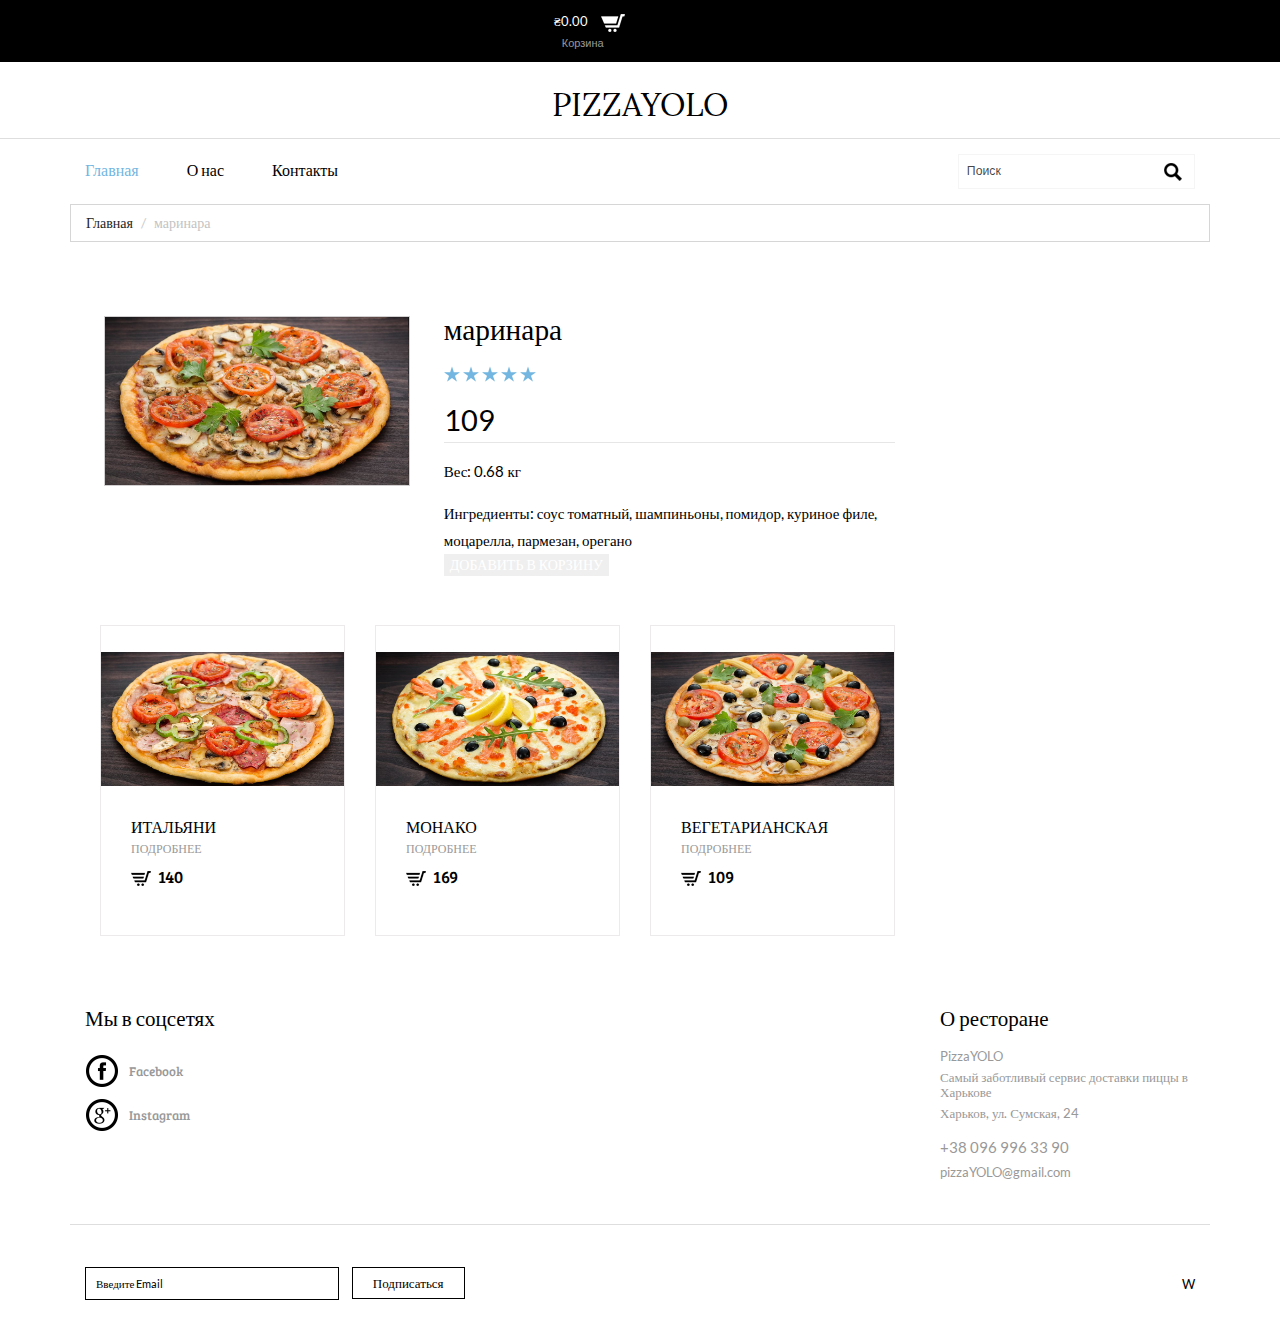
<file: single1.html>
<!DOCTYPE html>
<html>
<head>
    <title>PizzaYOLO</title>
    <link href="css/bootstrap.css" rel="stylesheet" type="text/css" media="all" />
    <!--jQuery(necessary for Bootstrap's JavaScript plugins)-->
    <script src="js/jquery-1.11.0.min.js"></script>
    <!--Custom-Theme-files-->
    <!--theme-style-->
    <link href="css/style.css" rel="stylesheet" type="text/css" media="all" />
    <!--//theme-style-->
    <meta name="viewport" content="width=device-width, initial-scale=1">
    <meta http-equiv="Content-Type" content="text/html; charset=utf-8" />
    <meta name="keywords" content="ПРЕВЬЮ" />
    <script type="application/x-javascript"> addEventListener("load", function() { setTimeout(hideURLbar, 0); }, false); function hideURLbar(){ window.scrollTo(0,1); } </script>
    <!--start-menu-->
    <script src="js/simpleCart.min.js"> </script>
    <link href="css/memenu.css" rel="stylesheet" type="text/css" media="all" />
    <script type="text/javascript" src="js/memenu.js"></script>
    <script>$(document).ready(function(){$(".memenu").memenu();});</script>
    <!--dropdown-->
    <script src="js/jquery.easydropdown.js"></script>
    <script type="text/javascript">
        $(function() {

            var menu_ul = $('.menu_drop > li > ul'),
                menu_a  = $('.menu_drop > li > a');

            menu_ul.hide();

            menu_a.click(function(e) {
                e.preventDefault();
                if(!$(this).hasClass('active')) {
                    menu_a.removeClass('active');
                    menu_ul.filter(':visible').slideUp('normal');
                    $(this).addClass('active').next().stop(true,true).slideDown('normal');
                } else {
                    $(this).removeClass('active');
                    $(this).next().stop(true,true).slideUp('normal');
                }
            });

        });
    </script>
</head>
<body>
<!--top-header-->
<div class="top-header">
    <div class="container">
        <div class="top-header-main">
            <div class="col-md-6 top-header-left">
                <div class="cart box_1">
                    <a href="php/checkout.php">
                        <div class="total">
                            <span class="simpleCart_total"></span></div>
                        <img src="images/cart-1.png" alt="" />
                    </a>
                    <p><a href="javascript:;" class="simpleCart_empty">Корзина</a></p>
                    <div class="clearfix"> </div>
                </div>
            </div>
            <div class="clearfix"></div>
        </div>
    </div>
</div>
<!--top-header-->
<!--start-logo-->
<div class="logo">
    <a href="index.html"><h1>PizzaYOLO</h1></a>
</div>
<!--start-logo-->
<!--bottom-header-->
<div class="header-bottom">
    <div class="container">
        <div class="header">
            <div class="col-md-9 header-left">
                <div class="top-nav">
                    <ul class="memenu skyblue"><li class="active"><a href="index.html">Главная</a></li>
                        <li class="grid"><a href="typo.html">О нас</a>
                        </li>
                        <li class="grid"><a href="contact.html">Контакты</a>
                        </li>
                    </ul>
                </div>
                <div class="clearfix"> </div>
            </div>
            <div class="col-md-3 header-right">
                <div class="search-bar">
                    <input type="text" value="Поиск" name='pizza_name' onfocus="this.value = '';" onblur="if (this.value == '') {this.value = 'Search';}">
                    <input type="submit" value="">
                </div>
            </div>
            <div class="clearfix"> </div>
        </div>
    </div>
</div>
<!--bottom-header-->
<!--start-breadcrumbs-->
<div class="breadcrumbs">
    <div class="container">
        <div class="breadcrumbs-main">
            <ol class="breadcrumb">
                <li><a href="index.html">Главная</a></li>
                <li class="active">маринара</li>
            </ol>
        </div>
    </div>
</div>
<!--end-breadcrumbs-->
<!--start-single-->
<div class="single contact">
    <div class="container">
        <div class="single-main">
            <div class="col-md-9 single-main-left">
                <div class="sngl-top">
                    <div class="col-md-5 single-top-left">
                        <div class="flexslider">
                            <ul class="slides">
                                <li data-thumb="images/s-1.jpg">
                                    <div class="thumb-image"> <img src="images/pr-1.jpg" data-imagezoom="true" class="img-responsive" alt=""/> </div>
                                </li>

                            </ul>
                        </div>
                        <!-- FlexSlider -->
                        <script src="js/imagezoom.js"></script>
                        <script defer src="js/jquery.flexslider.js"></script>
                        <link rel="stylesheet" href="css/flexslider.css" type="text/css" media="screen" />

                        <script>
                            // Can also be used with $(document).ready()
                            $(window).load(function() {
                                $('.flexslider').flexslider({
                                    animation: "slide",
                                    controlNav: "thumbnails"
                                });
                            });
                        </script>
                    </div>
                    <div class="col-md-7 single-top-right">
                        <div class="single-para simpleCart_shelfItem">
                            <h2>маринара</h2>
                            <div class="star-on">
                                <ul class="star-footer">
                                    <li><a href="#"><i> </i></a></li>
                                    <li><a href="#"><i> </i></a></li>
                                    <li><a href="#"><i> </i></a></li>
                                    <li><a href="#"><i> </i></a></li>
                                    <li><a href="#"><i> </i></a></li>
                                </ul>
                                <div class="clearfix"> </div>
                            </div>

                            <h5 class="item_price">109</h5>
                            <p>Вес: 0.68 кг</p>
                            <p>Ингредиенты: соус томатный, шампиньоны, помидор, куриное филе, моцарелла, пармезан, орегано</p>
                            <form action="php/checkout.php" method="POST">
                                <input type="submit" value="ДОБАВИТЬ В КОРЗИНУ" name="submit" class="add-cart item_add">
                                <input type="hidden" name="id" value="1">
                            </form>

                        </div>
                    </div>
                    <div class="clearfix"> </div>
                </div>
                <div class="latestproducts">
                    <div class="product-one">
                        <div class="col-md-4 product-left p-left">
                            <div class="product-main simpleCart_shelfItem">
                                <a href="single4.html" class="mask"><img class="img-responsive zoom-img" src="images/pr-4.jpg" alt="" /></a>
                                <div class="product-bottom">
                                    <h3>итальяни</h3>
                                    <p>Подробнее</p>
                                    <h4><a class="item_add" href="#"><i></i></a> <span class=" item_price">140</span></h4>
                                </div>
                                <div class="srch"></div>
                            </div>
                        </div>
                        <div class="col-md-4 product-left p-left">
                            <div class="product-main simpleCart_shelfItem">
                                <a href="single5.html" class="mask"><img class="img-responsive zoom-img" src="images/pr-5.jpg" alt="" /></a>
                                <div class="product-bottom">
                                    <h3>монако</h3>
                                    <p>Подробнее</p>
                                    <h4><a class="item_add" href="#"><i></i></a> <span class=" item_price">169</span></h4>
                                </div>
                                <div class="srch">
                                </div>
                            </div>
                        </div>
                        <div class="col-md-4 product-left p-left">
                            <div class="product-main simpleCart_shelfItem">
                                <a href="single.html" class="mask"><img class="img-responsive zoom-img" src="images/pr-6.jpg" alt="" /></a>
                                <div class="product-bottom">
                                    <h3>вегетарианская</h3>
                                    <p>Подробнее</p>
                                    <h4><a class="item_add" href="#"><i></i></a> <span class=" item_price">109</span></h4>
                                </div>
                                <div class="srch">
                                </div>
                            </div>
                        </div>

                        <div class="clearfix"></div>
                    </div>
                </div>
            </div>
            <div class="clearfix"> </div>
        </div>
    </div>
</div>
<!--end-single-->

<div class="information">
    <div class="container">
        <div class="infor-top">
            <div class="col-md-3 infor-left">
                <h3>Мы в соцсетях</h3>
                <ul>
                    <li><a href="#"><span class="fb"></span><h6>Facebook</h6></a></li>
                    <li><a href="#"><span class="google"></span><h6>Instagram</h6></a></li>
                </ul>
            </div>
            <div class="col-md-3 infor-left">

            </div>
            <div class="col-md-3 infor-left">

            </div>
            <div class="col-md-3 infor-left">
                <h3>О ресторане</h3>
                <h4>PizzaYOLO
                    <span>Самый заботливый сервис доставки пиццы в Харькове</span>
                    Харьков, ул. Сумская, 24</h4>
                <h5>+38 096 996 33 90</h5>
                <p><a href="mailto:pizzaYOLO@gmail.com">pizzaYOLO@gmail.com</a></p>
            </div>
            <div class="clearfix"></div>
        </div>
    </div>
</div>
<!--information-end-->
<!--footer-starts-->
<div class="footer">
    <div class="container">
        <div class="footer-top">
            <div class="col-md-6 footer-left">
                <form>
                    <input type="text" value="Введите Email" onfocus="this.value = '';" onblur="if (this.value == '') {this.value = 'Enter Your Email';}">
                    <input type="submit" value="Подписаться">
                </form>
            </div>
            <div class="col-md-6 footer-right">
                <p><a href="http://w3layouts.com/" target="_blank">W</a> </p>
            </div>
            <div class="clearfix"></div>
        </div>
    </div>
</div>
<!--footer-end-->
</body>
</html>
</file>
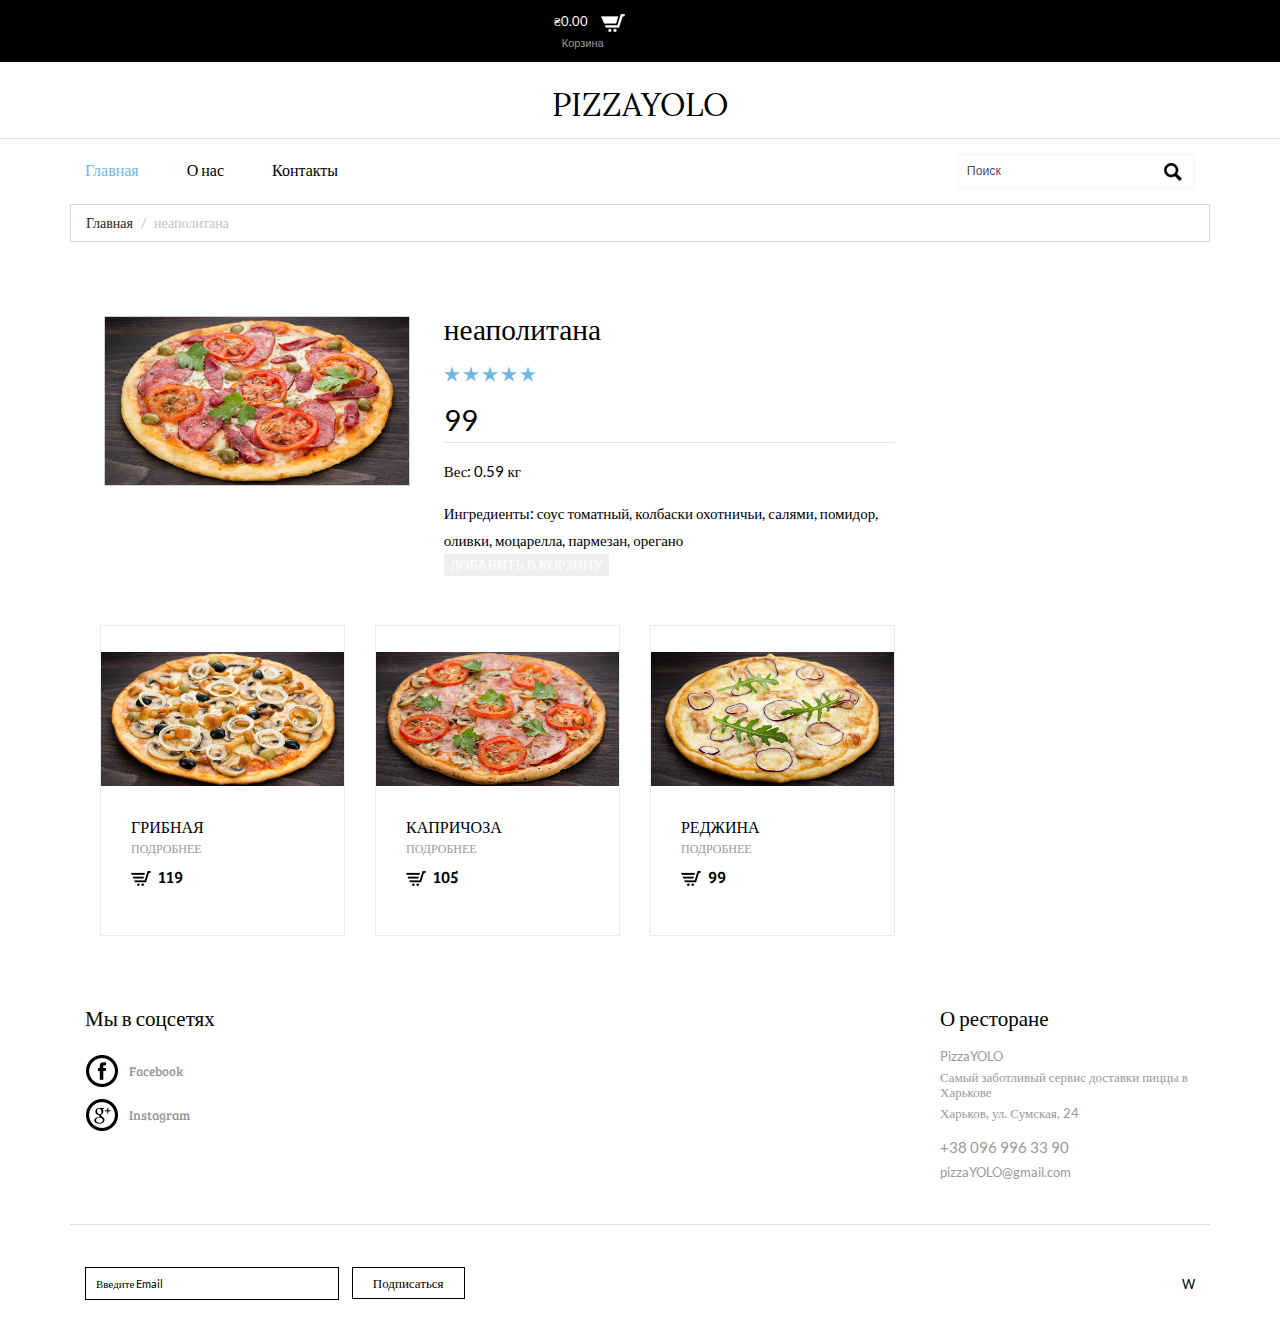
<file: single10.html>
<!DOCTYPE html>
<html>
<head>
    <title>PizzaYOLO</title>
    <link href="css/bootstrap.css" rel="stylesheet" type="text/css" media="all" />
    <!--jQuery(necessary for Bootstrap's JavaScript plugins)-->
    <script src="js/jquery-1.11.0.min.js"></script>
    <!--Custom-Theme-files-->
    <!--theme-style-->
    <link href="css/style.css" rel="stylesheet" type="text/css" media="all" />
    <!--//theme-style-->
    <meta name="viewport" content="width=device-width, initial-scale=1">
    <meta http-equiv="Content-Type" content="text/html; charset=utf-8" />
    <meta name="keywords" content="ПРЕВЬЮ" />
    <script type="application/x-javascript"> addEventListener("load", function() { setTimeout(hideURLbar, 0); }, false); function hideURLbar(){ window.scrollTo(0,1); } </script>
    <!--start-menu-->
    <script src="js/simpleCart.min.js"> </script>
    <link href="css/memenu.css" rel="stylesheet" type="text/css" media="all" />
    <script type="text/javascript" src="js/memenu.js"></script>
    <script>$(document).ready(function(){$(".memenu").memenu();});</script>
    <!--dropdown-->
    <script src="js/jquery.easydropdown.js"></script>
    <script type="text/javascript">
        $(function() {

            var menu_ul = $('.menu_drop > li > ul'),
                menu_a  = $('.menu_drop > li > a');

            menu_ul.hide();

            menu_a.click(function(e) {
                e.preventDefault();
                if(!$(this).hasClass('active')) {
                    menu_a.removeClass('active');
                    menu_ul.filter(':visible').slideUp('normal');
                    $(this).addClass('active').next().stop(true,true).slideDown('normal');
                } else {
                    $(this).removeClass('active');
                    $(this).next().stop(true,true).slideUp('normal');
                }
            });

        });
    </script>
</head>
<body>
<!--top-header-->
<div class="top-header">
    <div class="container">
        <div class="top-header-main">
            <div class="col-md-6 top-header-left">
                <div class="cart box_1">
                    <a href="php/checkout.php">
                        <div class="total">
                            <span class="simpleCart_total"></span></div>
                        <img src="images/cart-1.png" alt="" />
                    </a>
                    <p><a href="javascript:;" class="simpleCart_empty">Корзина</a></p>
                    <div class="clearfix"> </div>
                </div>
            </div>
            <div class="clearfix"></div>
        </div>
    </div>
</div>
<!--top-header-->
<!--start-logo-->
<div class="logo">
    <a href="index.html"><h1>PizzaYOLO</h1></a>
</div>
<!--start-logo-->
<!--bottom-header-->
<div class="header-bottom">
    <div class="container">
        <div class="header">
            <div class="col-md-9 header-left">
                <div class="top-nav">
                    <ul class="memenu skyblue"><li class="active"><a href="index.html">Главная</a></li>
                        <li class="grid"><a href="typo.html">О нас</a>
                        </li>
                        <li class="grid"><a href="contact.html">Контакты</a>
                        </li>
                    </ul>
                </div>
                <div class="clearfix"> </div>
            </div>
            <div class="col-md-3 header-right">
                <div class="search-bar">
                    <input type="text" value="Поиск" name='pizza_name' onfocus="this.value = '';" onblur="if (this.value == '') {this.value = 'Search';}">
                    <input type="submit" value="">
                </div>
            </div>
            <div class="clearfix"> </div>
        </div>
    </div>
</div>
<!--bottom-header-->
<!--start-breadcrumbs-->
<div class="breadcrumbs">
    <div class="container">
        <div class="breadcrumbs-main">
            <ol class="breadcrumb">
                <li><a href="index.html">Главная</a></li>
                <li class="active">неаполитана</li>
            </ol>
        </div>
    </div>
</div>
<!--end-breadcrumbs-->
<!--start-single-->
<div class="single contact">
    <div class="container">
        <div class="single-main">
            <div class="col-md-9 single-main-left">
                <div class="sngl-top">
                    <div class="col-md-5 single-top-left">
                        <div class="flexslider">
                            <ul class="slides">
                                <li data-thumb="images/s-1.jpg">
                                    <div class="thumb-image"> <img src="images/pr-10.jpg" data-imagezoom="true" class="img-responsive" alt=""/> </div>
                                </li>

                            </ul>
                        </div>
                        <!-- FlexSlider -->
                        <script src="js/imagezoom.js"></script>
                        <script defer src="js/jquery.flexslider.js"></script>
                        <link rel="stylesheet" href="css/flexslider.css" type="text/css" media="screen" />

                        <script>
                            // Can also be used with $(document).ready()
                            $(window).load(function() {
                                $('.flexslider').flexslider({
                                    animation: "slide",
                                    controlNav: "thumbnails"
                                });
                            });
                        </script>
                    </div>
                    <div class="col-md-7 single-top-right">
                        <div class="single-para simpleCart_shelfItem">
                            <h2>неаполитана</h2>
                            <div class="star-on">
                                <ul class="star-footer">
                                    <li><a href="#"><i> </i></a></li>
                                    <li><a href="#"><i> </i></a></li>
                                    <li><a href="#"><i> </i></a></li>
                                    <li><a href="#"><i> </i></a></li>
                                    <li><a href="#"><i> </i></a></li>
                                </ul>
                                <div class="clearfix"> </div>
                            </div>

                            <h5 class="item_price">99</h5>
                            <p>Вес: 0.59 кг</p>
                            <p>Ингредиенты: соус томатный, колбаски охотничьи, салями, помидор, оливки, моцарелла, пармезан, орегано</p>
                            <form action="php/checkout.php" method="POST">
                                <input type="submit" value="ДОБАВИТЬ В КОРЗИНУ" name="submit" class="add-cart item_add">
                                <input type="hidden" name="id" value="10">
                            </form>

                        </div>
                    </div>
                    <div class="clearfix"> </div>
                </div>
                <div class="latestproducts">
                    <div class="product-one">
                        <div class="col-md-4 product-left p-left">
                            <div class="product-main simpleCart_shelfItem">
                                <a href="single3.html" class="mask"><img class="img-responsive zoom-img" src="images/pr-3.jpg" alt="" /></a>
                                <div class="product-bottom">
                                    <h3>грибная</h3>
                                    <p>Подробнее</p>
                                    <h4><a class="item_add" href="#"><i></i></a> <span class=" item_price">119</span></h4>
                                </div>
                                <div class="srch"></div>
                            </div>
                        </div>
                        <div class="col-md-4 product-left p-left">
                            <div class="product-main simpleCart_shelfItem">
                                <a href="single8.html" class="mask"><img class="img-responsive zoom-img" src="images/pr-8.jpg" alt="" /></a>
                                <div class="product-bottom">
                                    <h3>капричоза</h3>
                                    <p>Подробнее</p>
                                    <h4><a class="item_add" href="#"><i></i></a> <span class=" item_price">105</span></h4>
                                </div>
                                <div class="srch">
                                </div>
                            </div>
                        </div>
                        <div class="col-md-4 product-left p-left">
                            <div class="product-main simpleCart_shelfItem">
                                <a href="single9.html" class="mask"><img class="img-responsive zoom-img" src="images/pr-9.jpg" alt="" /></a>
                                <div class="product-bottom">
                                    <h3>реджина</h3>
                                    <p>Подробнее</p>
                                    <h4><a class="item_add" href="#"><i></i></a> <span class=" item_price">99</span></h4>
                                </div>
                                <div class="srch">
                                </div>
                            </div>
                        </div>

                        <div class="clearfix"></div>
                    </div>
                </div>
            </div>
            <div class="clearfix"> </div>
        </div>
    </div>
</div>
<!--end-single-->

<div class="information">
    <div class="container">
        <div class="infor-top">
            <div class="col-md-3 infor-left">
                <h3>Мы в соцсетях</h3>
                <ul>
                    <li><a href="#"><span class="fb"></span><h6>Facebook</h6></a></li>
                    <li><a href="#"><span class="google"></span><h6>Instagram</h6></a></li>
                </ul>
            </div>
            <div class="col-md-3 infor-left">

            </div>
            <div class="col-md-3 infor-left">

            </div>
            <div class="col-md-3 infor-left">
                <h3>О ресторане</h3>
                <h4>PizzaYOLO
                    <span>Самый заботливый сервис доставки пиццы в Харькове</span>
                    Харьков, ул. Сумская, 24</h4>
                <h5>+38 096 996 33 90</h5>
                <p><a href="mailto:pizzaYOLO@gmail.com">pizzaYOLO@gmail.com</a></p>
            </div>
            <div class="clearfix"></div>
        </div>
    </div>
</div>
<!--information-end-->
<!--footer-starts-->
<div class="footer">
    <div class="container">
        <div class="footer-top">
            <div class="col-md-6 footer-left">
                <form>
                    <input type="text" value="Введите Email" onfocus="this.value = '';" onblur="if (this.value == '') {this.value = 'Enter Your Email';}">
                    <input type="submit" value="Подписаться">
                </form>
            </div>
            <div class="col-md-6 footer-right">
                <p><a href="http://w3layouts.com/" target="_blank">W</a> </p>
            </div>
            <div class="clearfix"></div>
        </div>
    </div>
</div>
<!--footer-end-->
</body>
</html>
</file>
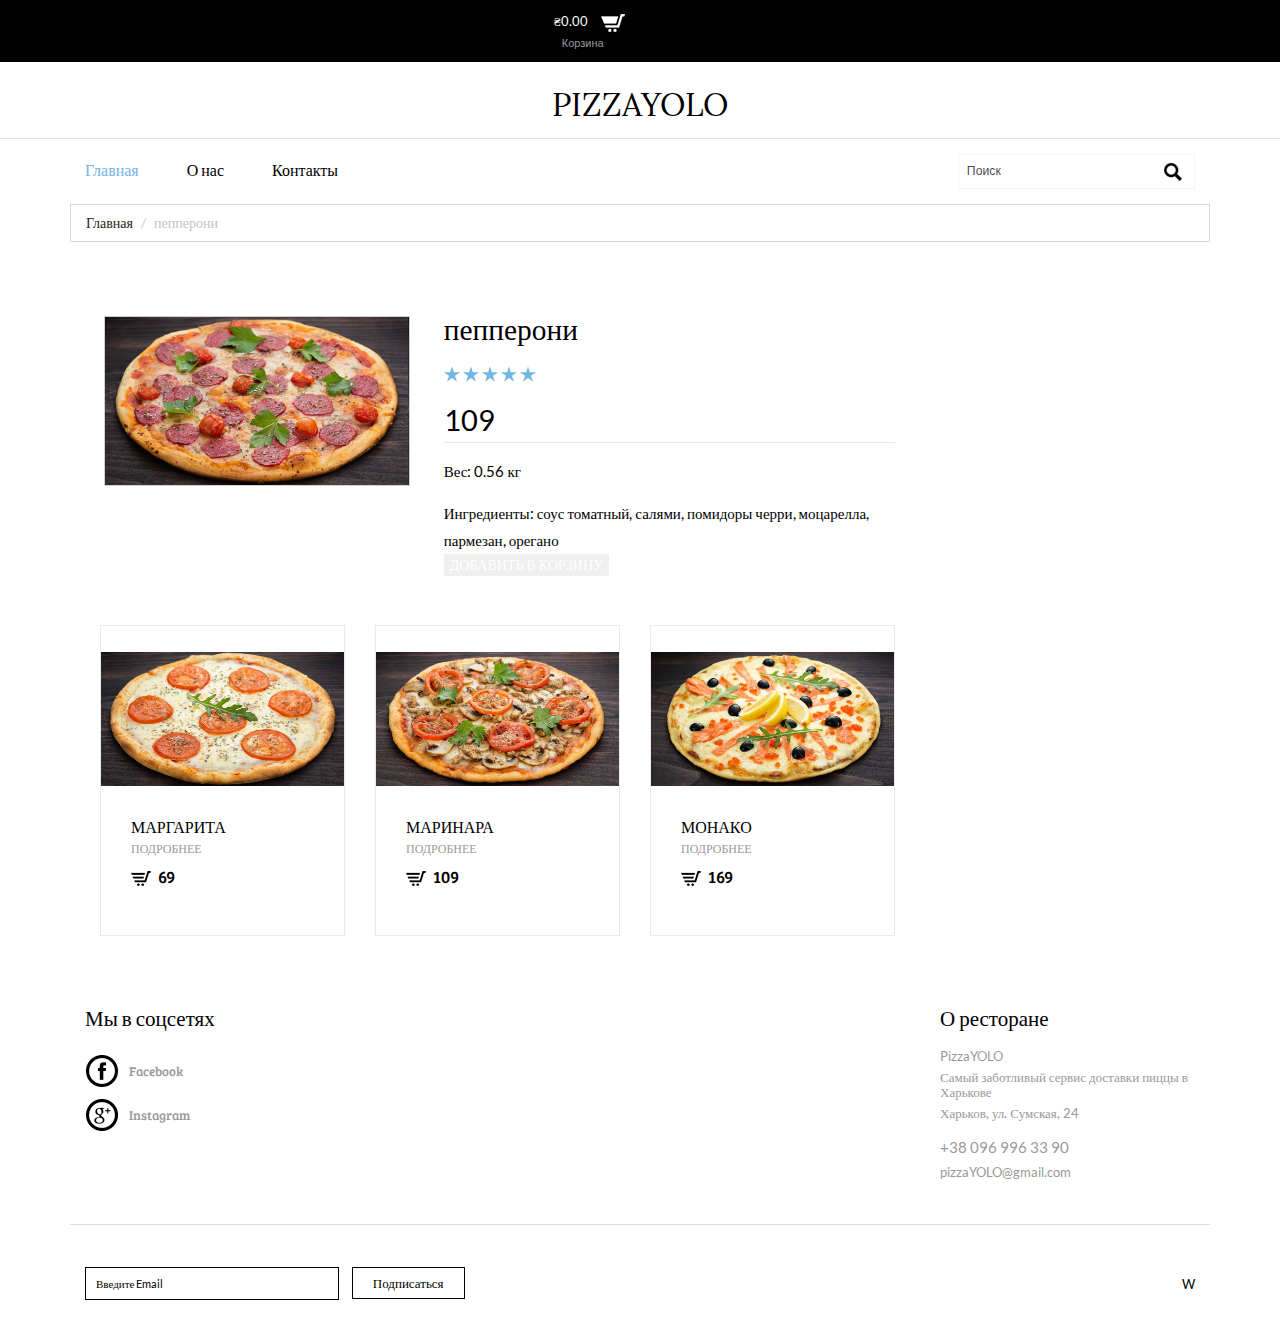
<file: single11.html>
<!DOCTYPE html>
<html>
<head>
    <title>PizzaYOLO</title>
    <link href="css/bootstrap.css" rel="stylesheet" type="text/css" media="all" />
    <!--jQuery(necessary for Bootstrap's JavaScript plugins)-->
    <script src="js/jquery-1.11.0.min.js"></script>
    <!--Custom-Theme-files-->
    <!--theme-style-->
    <link href="css/style.css" rel="stylesheet" type="text/css" media="all" />
    <!--//theme-style-->
    <meta name="viewport" content="width=device-width, initial-scale=1">
    <meta http-equiv="Content-Type" content="text/html; charset=utf-8" />
    <meta name="keywords" content="ПРЕВЬЮ" />
    <script type="application/x-javascript"> addEventListener("load", function() { setTimeout(hideURLbar, 0); }, false); function hideURLbar(){ window.scrollTo(0,1); } </script>
    <!--start-menu-->
    <script src="js/simpleCart.min.js"> </script>
    <link href="css/memenu.css" rel="stylesheet" type="text/css" media="all" />
    <script type="text/javascript" src="js/memenu.js"></script>
    <script>$(document).ready(function(){$(".memenu").memenu();});</script>
    <!--dropdown-->
    <script src="js/jquery.easydropdown.js"></script>
    <script type="text/javascript">
        $(function() {

            var menu_ul = $('.menu_drop > li > ul'),
                menu_a  = $('.menu_drop > li > a');

            menu_ul.hide();

            menu_a.click(function(e) {
                e.preventDefault();
                if(!$(this).hasClass('active')) {
                    menu_a.removeClass('active');
                    menu_ul.filter(':visible').slideUp('normal');
                    $(this).addClass('active').next().stop(true,true).slideDown('normal');
                } else {
                    $(this).removeClass('active');
                    $(this).next().stop(true,true).slideUp('normal');
                }
            });

        });
    </script>
</head>
<body>
<!--top-header-->
<div class="top-header">
    <div class="container">
        <div class="top-header-main">
            <div class="col-md-6 top-header-left">
                <div class="cart box_1">
                    <a href="php/checkout.php">
                        <div class="total">
                            <span class="simpleCart_total"></span></div>
                        <img src="images/cart-1.png" alt="" />
                    </a>
                    <p><a href="javascript:;" class="simpleCart_empty">Корзина</a></p>
                    <div class="clearfix"> </div>
                </div>
            </div>
            <div class="clearfix"></div>
        </div>
    </div>
</div>
<!--top-header-->
<!--start-logo-->
<div class="logo">
    <a href="index.html"><h1>PizzaYOLO</h1></a>
</div>
<!--start-logo-->
<!--bottom-header-->
<div class="header-bottom">
    <div class="container">
        <div class="header">
            <div class="col-md-9 header-left">
                <div class="top-nav">
                    <ul class="memenu skyblue"><li class="active"><a href="index.html">Главная</a></li>
                        <li class="grid"><a href="typo.html">О нас</a>
                        </li>
                        <li class="grid"><a href="contact.html">Контакты</a>
                        </li>
                    </ul>
                </div>
                <div class="clearfix"> </div>
            </div>
            <div class="col-md-3 header-right">
                <div class="search-bar">
                    <input type="text" value="Поиск" name='pizza_name' onfocus="this.value = '';" onblur="if (this.value == '') {this.value = 'Search';}">
                    <input type="submit" value="">
                </div>
            </div>
            <div class="clearfix"> </div>
        </div>
    </div>
</div>
<!--bottom-header-->
<!--start-breadcrumbs-->
<div class="breadcrumbs">
    <div class="container">
        <div class="breadcrumbs-main">
            <ol class="breadcrumb">
                <li><a href="index.html">Главная</a></li>
                <li class="active">пепперони</li>
            </ol>
        </div>
    </div>
</div>
<!--end-breadcrumbs-->
<!--start-single-->
<div class="single contact">
    <div class="container">
        <div class="single-main">
            <div class="col-md-9 single-main-left">
                <div class="sngl-top">
                    <div class="col-md-5 single-top-left">
                        <div class="flexslider">
                            <ul class="slides">
                                <li data-thumb="images/s-1.jpg">
                                    <div class="thumb-image"> <img src="images/pr-11.jpg" data-imagezoom="true" class="img-responsive" alt=""/> </div>
                                </li>

                            </ul>
                        </div>
                        <!-- FlexSlider -->
                        <script src="js/imagezoom.js"></script>
                        <script defer src="js/jquery.flexslider.js"></script>
                        <link rel="stylesheet" href="css/flexslider.css" type="text/css" media="screen" />

                        <script>
                            // Can also be used with $(document).ready()
                            $(window).load(function() {
                                $('.flexslider').flexslider({
                                    animation: "slide",
                                    controlNav: "thumbnails"
                                });
                            });
                        </script>
                    </div>
                    <div class="col-md-7 single-top-right">
                        <div class="single-para simpleCart_shelfItem">
                            <h2>пепперони</h2>
                            <div class="star-on">
                                <ul class="star-footer">
                                    <li><a href="#"><i> </i></a></li>
                                    <li><a href="#"><i> </i></a></li>
                                    <li><a href="#"><i> </i></a></li>
                                    <li><a href="#"><i> </i></a></li>
                                    <li><a href="#"><i> </i></a></li>
                                </ul>
                                <div class="clearfix"> </div>
                            </div>

                            <h5 class="item_price">109</h5>
                            <p>Вес: 0.56 кг</p>
                            <p>Ингредиенты: соус томатный, салями, помидоры черри, моцарелла, пармезан, орегано</p>
                            <form action="php/checkout.php" method="POST">
                                <input type="submit" value="ДОБАВИТЬ В КОРЗИНУ" name="submit" class="add-cart item_add">
                                <input type="hidden" name="id" value="11">
                            </form>

                        </div>
                    </div>
                    <div class="clearfix"> </div>
                </div>
                <div class="latestproducts">
                    <div class="product-one">
                        <div class="col-md-4 product-left p-left">
                            <div class="product-main simpleCart_shelfItem">
                                <a href="single7.html" class="mask"><img class="img-responsive zoom-img" src="images/pr-7.jpg" alt="" /></a>
                                <div class="product-bottom">
                                    <h3>маргарита</h3>
                                    <p>Подробнее</p>
                                    <h4><a class="item_add" href="#"><i></i></a> <span class=" item_price">69</span></h4>
                                </div>
                                <div class="srch"></div>
                            </div>
                        </div>
                        <div class="col-md-4 product-left p-left">
                            <div class="product-main simpleCart_shelfItem">
                                <a href="single1.html" class="mask"><img class="img-responsive zoom-img" src="images/pr-1.jpg" alt="" /></a>
                                <div class="product-bottom">
                                    <h3>маринара</h3>
                                    <p>Подробнее</p>
                                    <h4><a class="item_add" href="#"><i></i></a> <span class=" item_price">109</span></h4>
                                </div>
                                <div class="srch">
                                </div>
                            </div>
                        </div>
                        <div class="col-md-4 product-left p-left">
                            <div class="product-main simpleCart_shelfItem">
                                <a href="single5.html" class="mask"><img class="img-responsive zoom-img" src="images/pr-5.jpg" alt="" /></a>
                                <div class="product-bottom">
                                    <h3>монако</h3>
                                    <p>Подробнее</p>
                                    <h4><a class="item_add" href="#"><i></i></a> <span class=" item_price">169</span></h4>
                                </div>
                                <div class="srch">
                                </div>
                            </div>
                        </div>

                        <div class="clearfix"></div>
                    </div>
                </div>
            </div>
            <div class="clearfix"> </div>
        </div>
    </div>
</div>
<!--end-single-->

<div class="information">
    <div class="container">
        <div class="infor-top">
            <div class="col-md-3 infor-left">
                <h3>Мы в соцсетях</h3>
                <ul>
                    <li><a href="#"><span class="fb"></span><h6>Facebook</h6></a></li>
                    <li><a href="#"><span class="google"></span><h6>Instagram</h6></a></li>
                </ul>
            </div>
            <div class="col-md-3 infor-left">

            </div>
            <div class="col-md-3 infor-left">

            </div>
            <div class="col-md-3 infor-left">
                <h3>О ресторане</h3>
                <h4>PizzaYOLO
                    <span>Самый заботливый сервис доставки пиццы в Харькове</span>
                    Харьков, ул. Сумская, 24</h4>
                <h5>+38 096 996 33 90</h5>
                <p><a href="mailto:pizzaYOLO@gmail.com">pizzaYOLO@gmail.com</a></p>
            </div>
            <div class="clearfix"></div>
        </div>
    </div>
</div>
<!--information-end-->
<!--footer-starts-->
<div class="footer">
    <div class="container">
        <div class="footer-top">
            <div class="col-md-6 footer-left">
                <form>
                    <input type="text" value="Введите Email" onfocus="this.value = '';" onblur="if (this.value == '') {this.value = 'Enter Your Email';}">
                    <input type="submit" value="Подписаться">
                </form>
            </div>
            <div class="col-md-6 footer-right">
                <p><a href="http://w3layouts.com/" target="_blank">W</a> </p>
            </div>
            <div class="clearfix"></div>
        </div>
    </div>
</div>
<!--footer-end-->
</body>
</html>
</file>
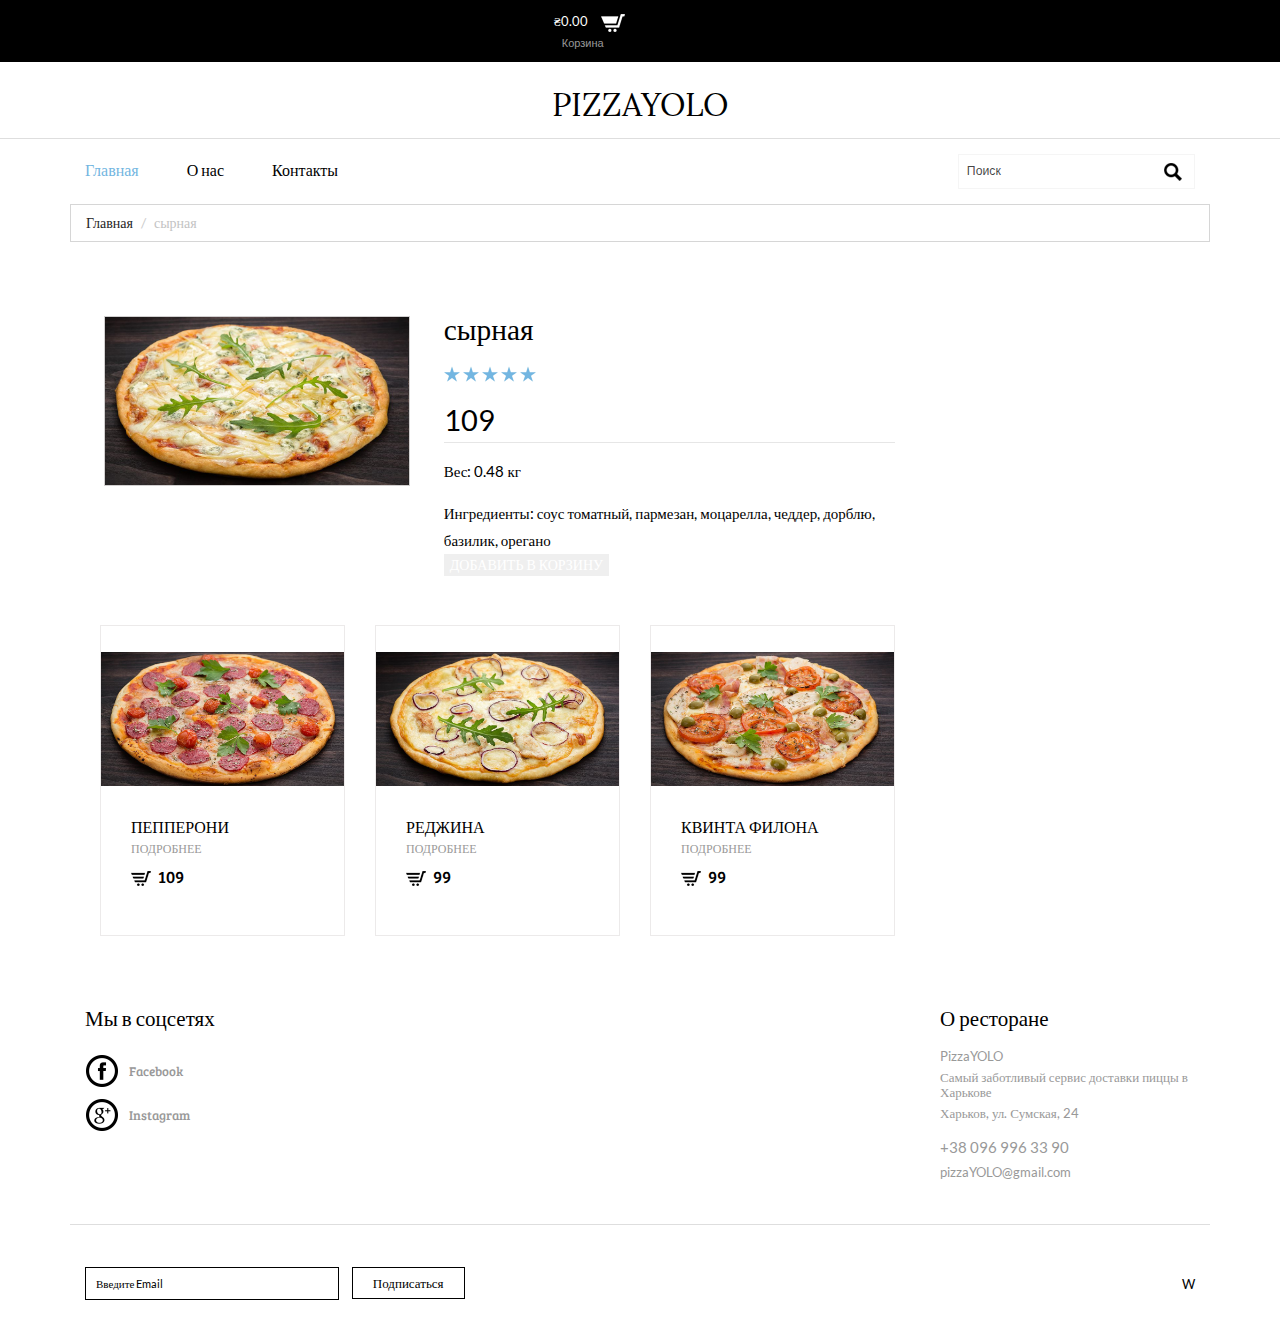
<file: single12.html>
<!DOCTYPE html>
<html>
<head>
    <title>PizzaYOLO</title>
    <link href="css/bootstrap.css" rel="stylesheet" type="text/css" media="all" />
    <!--jQuery(necessary for Bootstrap's JavaScript plugins)-->
    <script src="js/jquery-1.11.0.min.js"></script>
    <!--Custom-Theme-files-->
    <!--theme-style-->
    <link href="css/style.css" rel="stylesheet" type="text/css" media="all" />
    <!--//theme-style-->
    <meta name="viewport" content="width=device-width, initial-scale=1">
    <meta http-equiv="Content-Type" content="text/html; charset=utf-8" />
    <meta name="keywords" content="ПРЕВЬЮ" />
    <script type="application/x-javascript"> addEventListener("load", function() { setTimeout(hideURLbar, 0); }, false); function hideURLbar(){ window.scrollTo(0,1); } </script>
    <!--start-menu-->
    <script src="js/simpleCart.min.js"> </script>
    <link href="css/memenu.css" rel="stylesheet" type="text/css" media="all" />
    <script type="text/javascript" src="js/memenu.js"></script>
    <script>$(document).ready(function(){$(".memenu").memenu();});</script>
    <!--dropdown-->
    <script src="js/jquery.easydropdown.js"></script>
    <script type="text/javascript">
        $(function() {

            var menu_ul = $('.menu_drop > li > ul'),
                menu_a  = $('.menu_drop > li > a');

            menu_ul.hide();

            menu_a.click(function(e) {
                e.preventDefault();
                if(!$(this).hasClass('active')) {
                    menu_a.removeClass('active');
                    menu_ul.filter(':visible').slideUp('normal');
                    $(this).addClass('active').next().stop(true,true).slideDown('normal');
                } else {
                    $(this).removeClass('active');
                    $(this).next().stop(true,true).slideUp('normal');
                }
            });

        });
    </script>
</head>
<body>
<!--top-header-->
<div class="top-header">
    <div class="container">
        <div class="top-header-main">
            <div class="col-md-6 top-header-left">
                <div class="cart box_1">
                    <a href="php/checkout.php">
                        <div class="total">
                            <span class="simpleCart_total"></span></div>
                        <img src="images/cart-1.png" alt="" />
                    </a>
                    <p><a href="javascript:;" class="simpleCart_empty">Корзина</a></p>
                    <div class="clearfix"> </div>
                </div>
            </div>
            <div class="clearfix"></div>
        </div>
    </div>
</div>
<!--top-header-->
<!--start-logo-->
<div class="logo">
    <a href="index.html"><h1>PizzaYOLO</h1></a>
</div>
<!--start-logo-->
<!--bottom-header-->
<div class="header-bottom">
    <div class="container">
        <div class="header">
            <div class="col-md-9 header-left">
                <div class="top-nav">
                    <ul class="memenu skyblue"><li class="active"><a href="index.html">Главная</a></li>
                        <li class="grid"><a href="typo.html">О нас</a>
                        </li>
                        <li class="grid"><a href="contact.html">Контакты</a>
                        </li>
                    </ul>
                </div>
                <div class="clearfix"> </div>
            </div>
            <div class="col-md-3 header-right">
                <div class="search-bar">
                    <input type="text" value="Поиск" name='pizza_name' onfocus="this.value = '';" onblur="if (this.value == '') {this.value = 'Search';}">
                    <input type="submit" value="">
                </div>
            </div>
            <div class="clearfix"> </div>
        </div>
    </div>
</div>
<!--bottom-header-->
<!--start-breadcrumbs-->
<div class="breadcrumbs">
    <div class="container">
        <div class="breadcrumbs-main">
            <ol class="breadcrumb">
                <li><a href="index.html">Главная</a></li>
                <li class="active">сырная</li>
            </ol>
        </div>
    </div>
</div>
<!--end-breadcrumbs-->
<!--start-single-->
<div class="single contact">
    <div class="container">
        <div class="single-main">
            <div class="col-md-9 single-main-left">
                <div class="sngl-top">
                    <div class="col-md-5 single-top-left">
                        <div class="flexslider">
                            <ul class="slides">
                                <li data-thumb="images/s-1.jpg">
                                    <div class="thumb-image"> <img src="images/pr-12.jpg" data-imagezoom="true" class="img-responsive" alt=""/> </div>
                                </li>

                            </ul>
                        </div>
                        <!-- FlexSlider -->
                        <script src="js/imagezoom.js"></script>
                        <script defer src="js/jquery.flexslider.js"></script>
                        <link rel="stylesheet" href="css/flexslider.css" type="text/css" media="screen" />

                        <script>
                            // Can also be used with $(document).ready()
                            $(window).load(function() {
                                $('.flexslider').flexslider({
                                    animation: "slide",
                                    controlNav: "thumbnails"
                                });
                            });
                        </script>
                    </div>
                    <div class="col-md-7 single-top-right">
                        <div class="single-para simpleCart_shelfItem">
                            <h2>сырная</h2>
                            <div class="star-on">
                                <ul class="star-footer">
                                    <li><a href="#"><i> </i></a></li>
                                    <li><a href="#"><i> </i></a></li>
                                    <li><a href="#"><i> </i></a></li>
                                    <li><a href="#"><i> </i></a></li>
                                    <li><a href="#"><i> </i></a></li>
                                </ul>
                                <div class="clearfix"> </div>
                            </div>

                            <h5 class="item_price">109</h5>
                            <p>Вес: 0.48 кг</p>
                            <p>Ингредиенты: соус томатный, пармезан, моцарелла, чеддер, дорблю, базилик, орегано</p>
                            <form action="php/checkout.php" method="POST">
                                <input type="submit" value="ДОБАВИТЬ В КОРЗИНУ" name="submit" class="add-cart item_add">
                                <input type="hidden" name="id" value="12">
                            </form>

                        </div>
                    </div>
                    <div class="clearfix"> </div>
                </div>
                <div class="latestproducts">
                    <div class="product-one">
                        <div class="col-md-4 product-left p-left">
                            <div class="product-main simpleCart_shelfItem">
                                <a href="single11.html" class="mask"><img class="img-responsive zoom-img" src="images/pr-11.jpg" alt="" /></a>
                                <div class="product-bottom">
                                    <h3>пепперони</h3>
                                    <p>Подробнее</p>
                                    <h4><a class="item_add" href="#"><i></i></a> <span class=" item_price">109</span></h4>
                                </div>
                                <div class="srch"></div>
                            </div>
                        </div>
                        <div class="col-md-4 product-left p-left">
                            <div class="product-main simpleCart_shelfItem">
                                <a href="single9.html" class="mask"><img class="img-responsive zoom-img" src="images/pr-9.jpg" alt="" /></a>
                                <div class="product-bottom">
                                    <h3>реджина</h3>
                                    <p>Подробнее</p>
                                    <h4><a class="item_add" href="#"><i></i></a> <span class=" item_price">99</span></h4>
                                </div>
                                <div class="srch">
                                </div>
                            </div>
                        </div>
                        <div class="col-md-4 product-left p-left">
                            <div class="product-main simpleCart_shelfItem">
                                <a href="single2.html" class="mask"><img class="img-responsive zoom-img" src="images/pr-2.jpg" alt="" /></a>
                                <div class="product-bottom">
                                    <h3>квинта филона</h3>
                                    <p>Подробнее</p>
                                    <h4><a class="item_add" href="#"><i></i></a> <span class=" item_price">99</span></h4>
                                </div>
                                <div class="srch">
                                </div>
                            </div>
                        </div>

                        <div class="clearfix"></div>
                    </div>
                </div>
            </div>
            <div class="clearfix"> </div>
        </div>
    </div>
</div>
<!--end-single-->

<div class="information">
    <div class="container">
        <div class="infor-top">
            <div class="col-md-3 infor-left">
                <h3>Мы в соцсетях</h3>
                <ul>
                    <li><a href="#"><span class="fb"></span><h6>Facebook</h6></a></li>
                    <li><a href="#"><span class="google"></span><h6>Instagram</h6></a></li>
                </ul>
            </div>
            <div class="col-md-3 infor-left">

            </div>
            <div class="col-md-3 infor-left">

            </div>
            <div class="col-md-3 infor-left">
                <h3>О ресторане</h3>
                <h4>PizzaYOLO
                    <span>Самый заботливый сервис доставки пиццы в Харькове</span>
                    Харьков, ул. Сумская, 24</h4>
                <h5>+38 096 996 33 90</h5>
                <p><a href="mailto:pizzaYOLO@gmail.com">pizzaYOLO@gmail.com</a></p>
            </div>
            <div class="clearfix"></div>
        </div>
    </div>
</div>
<!--information-end-->
<!--footer-starts-->
<div class="footer">
    <div class="container">
        <div class="footer-top">
            <div class="col-md-6 footer-left">
                <form>
                    <input type="text" value="Введите Email" onfocus="this.value = '';" onblur="if (this.value == '') {this.value = 'Enter Your Email';}">
                    <input type="submit" value="Подписаться">
                </form>
            </div>
            <div class="col-md-6 footer-right">
                <p><a href="http://w3layouts.com/" target="_blank">W</a> </p>
            </div>
            <div class="clearfix"></div>
        </div>
    </div>
</div>
<!--footer-end-->
</body>
</html>
</file>
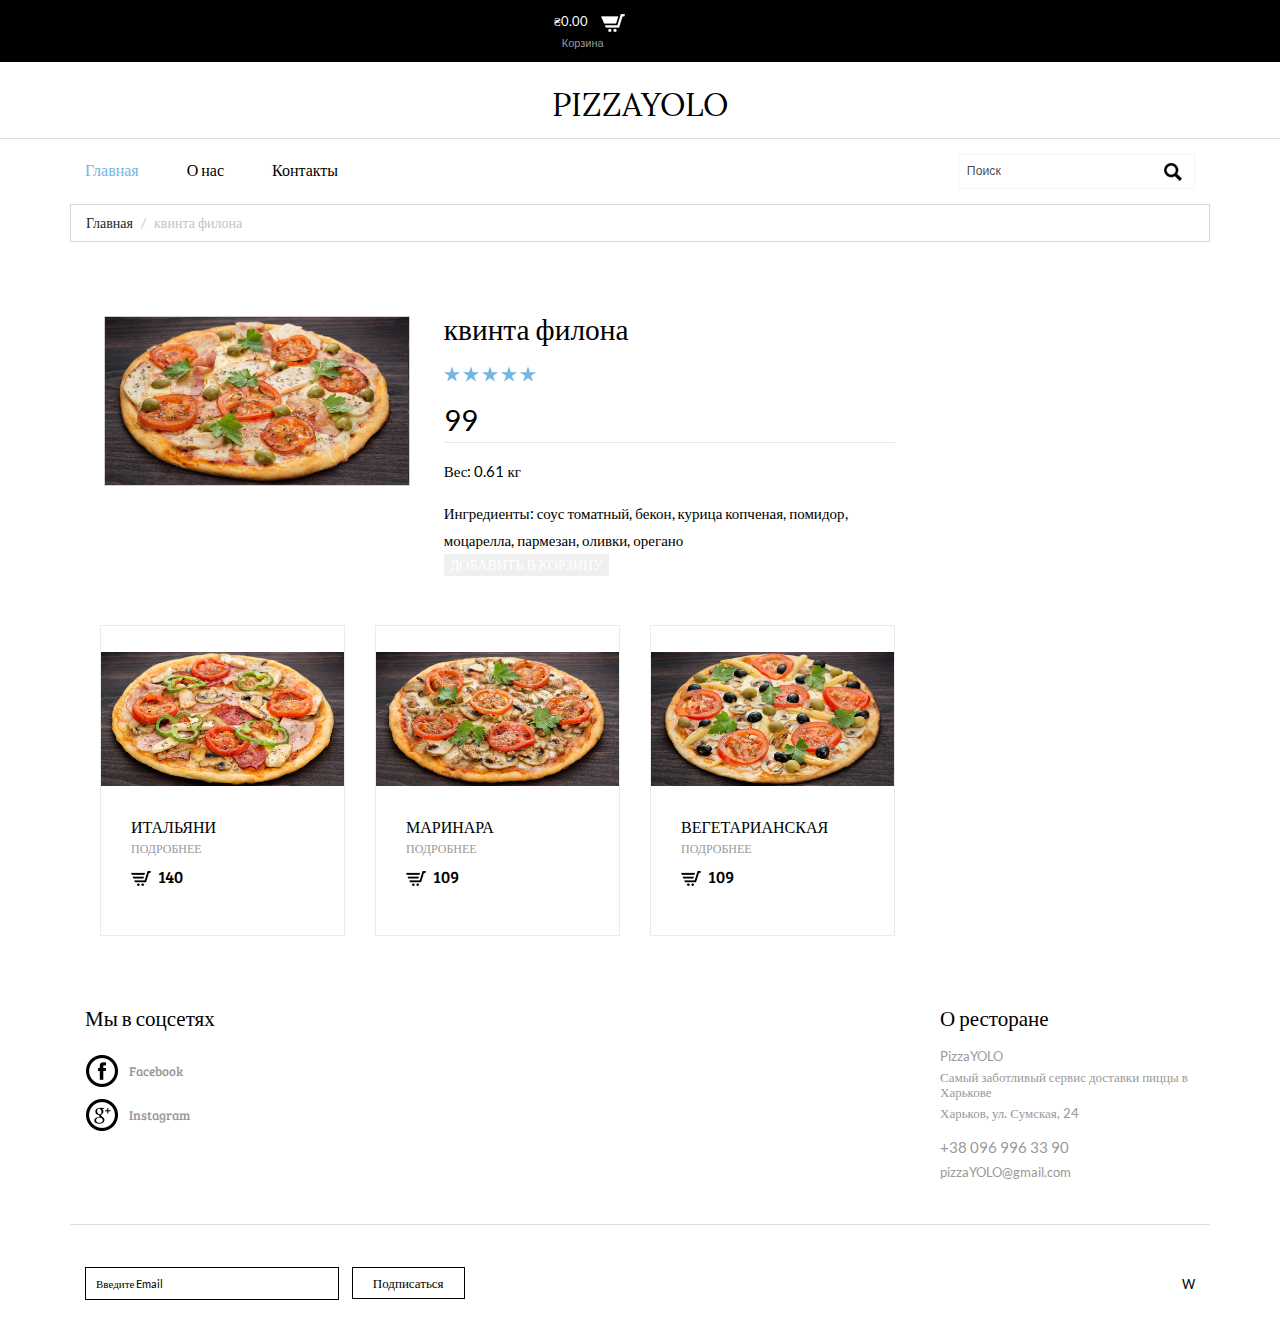
<file: single2.html>
<!DOCTYPE html>
<html>
<head>
    <title>PizzaYOLO</title>
    <link href="css/bootstrap.css" rel="stylesheet" type="text/css" media="all" />
    <!--jQuery(necessary for Bootstrap's JavaScript plugins)-->
    <script src="js/jquery-1.11.0.min.js"></script>
    <!--Custom-Theme-files-->
    <!--theme-style-->
    <link href="css/style.css" rel="stylesheet" type="text/css" media="all" />
    <!--//theme-style-->
    <meta name="viewport" content="width=device-width, initial-scale=1">
    <meta http-equiv="Content-Type" content="text/html; charset=utf-8" />
    <meta name="keywords" content="ПРЕВЬЮ" />
    <script type="application/x-javascript"> addEventListener("load", function() { setTimeout(hideURLbar, 0); }, false); function hideURLbar(){ window.scrollTo(0,1); } </script>
    <!--start-menu-->
    <script src="js/simpleCart.min.js"> </script>
    <link href="css/memenu.css" rel="stylesheet" type="text/css" media="all" />
    <script type="text/javascript" src="js/memenu.js"></script>
    <script>$(document).ready(function(){$(".memenu").memenu();});</script>
    <!--dropdown-->
    <script src="js/jquery.easydropdown.js"></script>
    <script type="text/javascript">
        $(function() {

            var menu_ul = $('.menu_drop > li > ul'),
                menu_a  = $('.menu_drop > li > a');

            menu_ul.hide();

            menu_a.click(function(e) {
                e.preventDefault();
                if(!$(this).hasClass('active')) {
                    menu_a.removeClass('active');
                    menu_ul.filter(':visible').slideUp('normal');
                    $(this).addClass('active').next().stop(true,true).slideDown('normal');
                } else {
                    $(this).removeClass('active');
                    $(this).next().stop(true,true).slideUp('normal');
                }
            });

        });
    </script>
</head>
<body>
<!--top-header-->
<div class="top-header">
    <div class="container">
        <div class="top-header-main">
            <div class="col-md-6 top-header-left">
                <div class="cart box_1">
                    <a href="php/checkout.php">
                        <div class="total">
                            <span class="simpleCart_total"></span></div>
                        <img src="images/cart-1.png" alt="" />
                    </a>
                    <p><a href="javascript:;" class="simpleCart_empty">Корзина</a></p>
                    <div class="clearfix"> </div>
                </div>
            </div>
            <div class="clearfix"></div>
        </div>
    </div>
</div>
<!--top-header-->
<!--start-logo-->
<div class="logo">
    <a href="index.html"><h1>PizzaYOLO</h1></a>
</div>
<!--start-logo-->
<!--bottom-header-->
<div class="header-bottom">
    <div class="container">
        <div class="header">
            <div class="col-md-9 header-left">
                <div class="top-nav">
                    <ul class="memenu skyblue"><li class="active"><a href="index.html">Главная</a></li>
                        <li class="grid"><a href="typo.html">О нас</a>
                        </li>
                        <li class="grid"><a href="contact.html">Контакты</a>
                        </li>
                    </ul>
                </div>
                <div class="clearfix"> </div>
            </div>
            <div class="col-md-3 header-right">
                <div class="search-bar">
                    <input type="text" value="Поиск" name='pizza_name' onfocus="this.value = '';" onblur="if (this.value == '') {this.value = 'Search';}">
                    <input type="submit" value="">
                </div>
            </div>
            <div class="clearfix"> </div>
        </div>
    </div>
</div>
<!--bottom-header-->
<!--start-breadcrumbs-->
<div class="breadcrumbs">
    <div class="container">
        <div class="breadcrumbs-main">
            <ol class="breadcrumb">
                <li><a href="index.html">Главная</a></li>
                <li class="active">квинта филона</li>
            </ol>
        </div>
    </div>
</div>
<!--end-breadcrumbs-->
<!--start-single-->
<div class="single contact">
    <div class="container">
        <div class="single-main">
            <div class="col-md-9 single-main-left">
                <div class="sngl-top">
                    <div class="col-md-5 single-top-left">
                        <div class="flexslider">
                            <ul class="slides">
                                <li data-thumb="images/s-1.jpg">
                                    <div class="thumb-image"> <img src="images/pr-2.jpg" data-imagezoom="true" class="img-responsive" alt=""/> </div>
                                </li>

                            </ul>
                        </div>
                        <!-- FlexSlider -->
                        <script src="js/imagezoom.js"></script>
                        <script defer src="js/jquery.flexslider.js"></script>
                        <link rel="stylesheet" href="css/flexslider.css" type="text/css" media="screen" />

                        <script>
                            // Can also be used with $(document).ready()
                            $(window).load(function() {
                                $('.flexslider').flexslider({
                                    animation: "slide",
                                    controlNav: "thumbnails"
                                });
                            });
                        </script>
                    </div>
                    <div class="col-md-7 single-top-right">
                        <div class="single-para simpleCart_shelfItem">
                            <h2>квинта филона</h2>
                            <div class="star-on">
                                <ul class="star-footer">
                                    <li><a href="#"><i> </i></a></li>
                                    <li><a href="#"><i> </i></a></li>
                                    <li><a href="#"><i> </i></a></li>
                                    <li><a href="#"><i> </i></a></li>
                                    <li><a href="#"><i> </i></a></li>
                                </ul>
                                <div class="clearfix"> </div>
                            </div>

                            <h5 class="item_price">99</h5>
                            <p>Вес: 0.61 кг</p>
                            <p>Ингредиенты: соус томатный, бекон, курица копченая, помидор, моцарелла, пармезан, оливки, орегано</p>
                            <form action="php/checkout.php" method="POST">
                                <input type="submit" value="ДОБАВИТЬ В КОРЗИНУ" name="submit" class="add-cart item_add">
                                <input type="hidden" name="id" value="2">
                            </form>

                        </div>
                    </div>
                    <div class="clearfix"> </div>
                </div>
                <div class="latestproducts">
                    <div class="product-one">
                        <div class="col-md-4 product-left p-left">
                            <div class="product-main simpleCart_shelfItem">
                                <a href="single4.html" class="mask"><img class="img-responsive zoom-img" src="images/pr-4.jpg" alt="" /></a>
                                <div class="product-bottom">
                                    <h3>итальяни</h3>
                                    <p>Подробнее</p>
                                    <h4><a class="item_add" href="#"><i></i></a> <span class=" item_price">140</span></h4>
                                </div>
                                <div class="srch"></div>
                            </div>
                        </div>
                        <div class="col-md-4 product-left p-left">
                            <div class="product-main simpleCart_shelfItem">
                                <a href="single1.html" class="mask"><img class="img-responsive zoom-img" src="images/pr-1.jpg" alt="" /></a>
                                <div class="product-bottom">
                                    <h3>маринара</h3>
                                    <p>Подробнее</p>
                                    <h4><a class="item_add" href="#"><i></i></a> <span class=" item_price">109</span></h4>
                                </div>
                                <div class="srch">
                                </div>
                            </div>
                        </div>
                        <div class="col-md-4 product-left p-left">
                            <div class="product-main simpleCart_shelfItem">
                                <a href="single6.html" class="mask"><img class="img-responsive zoom-img" src="images/pr-6.jpg" alt="" /></a>
                                <div class="product-bottom">
                                    <h3>вегетарианская</h3>
                                    <p>Подробнее</p>
                                    <h4><a class="item_add" href="#"><i></i></a> <span class=" item_price">109</span></h4>
                                </div>
                                <div class="srch">
                                </div>
                            </div>
                        </div>

                        <div class="clearfix"></div>
                    </div>
                </div>
            </div>
            <div class="clearfix"> </div>
        </div>
    </div>
</div>
<!--end-single-->

<div class="information">
    <div class="container">
        <div class="infor-top">
            <div class="col-md-3 infor-left">
                <h3>Мы в соцсетях</h3>
                <ul>
                    <li><a href="#"><span class="fb"></span><h6>Facebook</h6></a></li>
                    <li><a href="#"><span class="google"></span><h6>Instagram</h6></a></li>
                </ul>
            </div>
            <div class="col-md-3 infor-left">

            </div>
            <div class="col-md-3 infor-left">

            </div>
            <div class="col-md-3 infor-left">
                <h3>О ресторане</h3>
                <h4>PizzaYOLO
                    <span>Самый заботливый сервис доставки пиццы в Харькове</span>
                    Харьков, ул. Сумская, 24</h4>
                <h5>+38 096 996 33 90</h5>
                <p><a href="mailto:pizzaYOLO@gmail.com">pizzaYOLO@gmail.com</a></p>
            </div>
            <div class="clearfix"></div>
        </div>
    </div>
</div>
<!--information-end-->
<!--footer-starts-->
<div class="footer">
    <div class="container">
        <div class="footer-top">
            <div class="col-md-6 footer-left">
                <form>
                    <input type="text" value="Введите Email" onfocus="this.value = '';" onblur="if (this.value == '') {this.value = 'Enter Your Email';}">
                    <input type="submit" value="Подписаться">
                </form>
            </div>
            <div class="col-md-6 footer-right">
                <p><a href="http://w3layouts.com/" target="_blank">W</a> </p>
            </div>
            <div class="clearfix"></div>
        </div>
    </div>
</div>
<!--footer-end-->
</body>
</html>
</file>
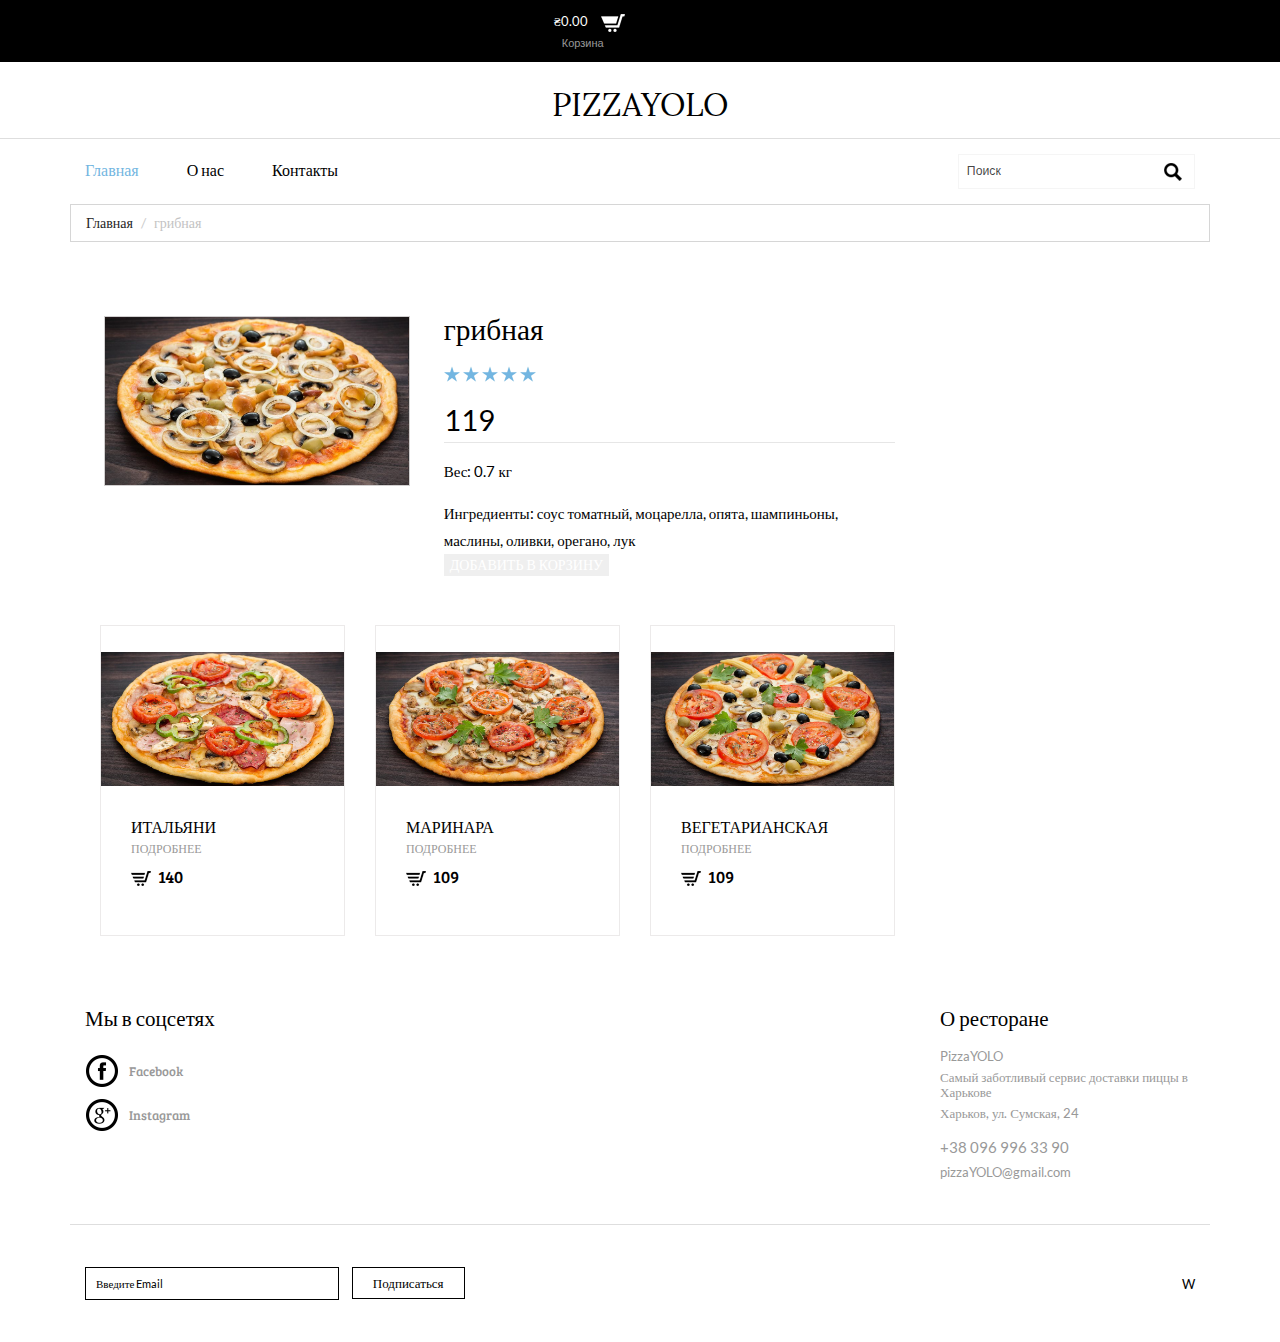
<file: single3.html>
<!DOCTYPE html>
<html>
<head>
    <title>PizzaYOLO</title>
    <link href="css/bootstrap.css" rel="stylesheet" type="text/css" media="all" />
    <!--jQuery(necessary for Bootstrap's JavaScript plugins)-->
    <script src="js/jquery-1.11.0.min.js"></script>
    <!--Custom-Theme-files-->
    <!--theme-style-->
    <link href="css/style.css" rel="stylesheet" type="text/css" media="all" />
    <!--//theme-style-->
    <meta name="viewport" content="width=device-width, initial-scale=1">
    <meta http-equiv="Content-Type" content="text/html; charset=utf-8" />
    <meta name="keywords" content="ПРЕВЬЮ" />
    <script type="application/x-javascript"> addEventListener("load", function() { setTimeout(hideURLbar, 0); }, false); function hideURLbar(){ window.scrollTo(0,1); } </script>
    <!--start-menu-->
    <script src="js/simpleCart.min.js"> </script>
    <link href="css/memenu.css" rel="stylesheet" type="text/css" media="all" />
    <script type="text/javascript" src="js/memenu.js"></script>
    <script>$(document).ready(function(){$(".memenu").memenu();});</script>
    <!--dropdown-->
    <script src="js/jquery.easydropdown.js"></script>
    <script type="text/javascript">
        $(function() {

            var menu_ul = $('.menu_drop > li > ul'),
                menu_a  = $('.menu_drop > li > a');

            menu_ul.hide();

            menu_a.click(function(e) {
                e.preventDefault();
                if(!$(this).hasClass('active')) {
                    menu_a.removeClass('active');
                    menu_ul.filter(':visible').slideUp('normal');
                    $(this).addClass('active').next().stop(true,true).slideDown('normal');
                } else {
                    $(this).removeClass('active');
                    $(this).next().stop(true,true).slideUp('normal');
                }
            });

        });
    </script>
</head>
<body>
<!--top-header-->
<div class="top-header">
    <div class="container">
        <div class="top-header-main">
            <div class="col-md-6 top-header-left">
                <div class="cart box_1">
                    <a href="php/checkout.php">
                        <div class="total">
                            <span class="simpleCart_total"></span></div>
                        <img src="images/cart-1.png" alt="" />
                    </a>
                    <p><a href="javascript:;" class="simpleCart_empty">Корзина</a></p>
                    <div class="clearfix"> </div>
                </div>
            </div>
            <div class="clearfix"></div>
        </div>
    </div>
</div>
<!--top-header-->
<!--start-logo-->
<div class="logo">
    <a href="index.html"><h1>PizzaYOLO</h1></a>
</div>
<!--start-logo-->
<!--bottom-header-->
<div class="header-bottom">
    <div class="container">
        <div class="header">
            <div class="col-md-9 header-left">
                <div class="top-nav">
                    <ul class="memenu skyblue"><li class="active"><a href="index.html">Главная</a></li>
                        <li class="grid"><a href="typo.html">О нас</a>
                        </li>
                        <li class="grid"><a href="contact.html">Контакты</a>
                        </li>
                    </ul>
                </div>
                <div class="clearfix"> </div>
            </div>
            <div class="col-md-3 header-right">
                <div class="search-bar">
                    <input type="text" value="Поиск" name='pizza_name' onfocus="this.value = '';" onblur="if (this.value == '') {this.value = 'Search';}">
                    <input type="submit" value="">
                </div>
            </div>
            <div class="clearfix"> </div>
        </div>
    </div>
</div>
<!--bottom-header-->
<!--start-breadcrumbs-->
<div class="breadcrumbs">
    <div class="container">
        <div class="breadcrumbs-main">
            <ol class="breadcrumb">
                <li><a href="index.html">Главная</a></li>
                <li class="active">грибная</li>
            </ol>
        </div>
    </div>
</div>
<!--end-breadcrumbs-->
<!--start-single-->
<div class="single contact">
    <div class="container">
        <div class="single-main">
            <div class="col-md-9 single-main-left">
                <div class="sngl-top">
                    <div class="col-md-5 single-top-left">
                        <div class="flexslider">
                            <ul class="slides">
                                <li data-thumb="images/s-1.jpg">
                                    <div class="thumb-image"> <img src="images/pr-3.jpg" data-imagezoom="true" class="img-responsive" alt=""/> </div>
                                </li>

                            </ul>
                        </div>
                        <!-- FlexSlider -->
                        <script src="js/imagezoom.js"></script>
                        <script defer src="js/jquery.flexslider.js"></script>
                        <link rel="stylesheet" href="css/flexslider.css" type="text/css" media="screen" />

                        <script>
                            // Can also be used with $(document).ready()
                            $(window).load(function() {
                                $('.flexslider').flexslider({
                                    animation: "slide",
                                    controlNav: "thumbnails"
                                });
                            });
                        </script>
                    </div>
                    <div class="col-md-7 single-top-right">
                        <div class="single-para simpleCart_shelfItem">
                            <h2>грибная</h2>
                            <div class="star-on">
                                <ul class="star-footer">
                                    <li><a href="#"><i> </i></a></li>
                                    <li><a href="#"><i> </i></a></li>
                                    <li><a href="#"><i> </i></a></li>
                                    <li><a href="#"><i> </i></a></li>
                                    <li><a href="#"><i> </i></a></li>
                                </ul>
                                <div class="clearfix"> </div>
                            </div>

                            <h5 class="item_price">119</h5>
                            <p>Вес: 0.7 кг</p>
                            <p>Ингредиенты: соус томатный, моцарелла, опята, шампиньоны, маслины, оливки, орегано, лук</p>
                            <form action="php/checkout.php" method="POST">
                                <input type="submit" value="ДОБАВИТЬ В КОРЗИНУ" name="submit" class="add-cart item_add">
                                <input type="hidden" name="id" value="3">
                            </form>

                        </div>
                    </div>
                    <div class="clearfix"> </div>
                </div>
                <div class="latestproducts">
                    <div class="product-one">
                        <div class="col-md-4 product-left p-left">
                            <div class="product-main simpleCart_shelfItem">
                                <a href="single4.html" class="mask"><img class="img-responsive zoom-img" src="images/pr-4.jpg" alt="" /></a>
                                <div class="product-bottom">
                                    <h3>итальяни</h3>
                                    <p>Подробнее</p>
                                    <h4><a class="item_add" href="#"><i></i></a> <span class=" item_price">140</span></h4>
                                </div>
                                <div class="srch"></div>
                            </div>
                        </div>
                        <div class="col-md-4 product-left p-left">
                            <div class="product-main simpleCart_shelfItem">
                                <a href="single1.html" class="mask"><img class="img-responsive zoom-img" src="images/pr-1.jpg" alt="" /></a>
                                <div class="product-bottom">
                                    <h3>маринара</h3>
                                    <p>Подробнее</p>
                                    <h4><a class="item_add" href="#"><i></i></a> <span class=" item_price">109</span></h4>
                                </div>
                                <div class="srch">
                                </div>
                            </div>
                        </div>
                        <div class="col-md-4 product-left p-left">
                            <div class="product-main simpleCart_shelfItem">
                                <a href="single6.html" class="mask"><img class="img-responsive zoom-img" src="images/pr-6.jpg" alt="" /></a>
                                <div class="product-bottom">
                                    <h3>вегетарианская</h3>
                                    <p>Подробнее</p>
                                    <h4><a class="item_add" href="#"><i></i></a> <span class=" item_price">109</span></h4>
                                </div>
                                <div class="srch">
                                </div>
                            </div>
                        </div>

                        <div class="clearfix"></div>
                    </div>
                </div>
            </div>
            <div class="clearfix"> </div>
        </div>
    </div>
</div>
<!--end-single-->

<div class="information">
    <div class="container">
        <div class="infor-top">
            <div class="col-md-3 infor-left">
                <h3>Мы в соцсетях</h3>
                <ul>
                    <li><a href="#"><span class="fb"></span><h6>Facebook</h6></a></li>
                    <li><a href="#"><span class="google"></span><h6>Instagram</h6></a></li>
                </ul>
            </div>
            <div class="col-md-3 infor-left">

            </div>
            <div class="col-md-3 infor-left">

            </div>
            <div class="col-md-3 infor-left">
                <h3>О ресторане</h3>
                <h4>PizzaYOLO
                    <span>Самый заботливый сервис доставки пиццы в Харькове</span>
                    Харьков, ул. Сумская, 24</h4>
                <h5>+38 096 996 33 90</h5>
                <p><a href="mailto:pizzaYOLO@gmail.com">pizzaYOLO@gmail.com</a></p>
            </div>
            <div class="clearfix"></div>
        </div>
    </div>
</div>
<!--information-end-->
<!--footer-starts-->
<div class="footer">
    <div class="container">
        <div class="footer-top">
            <div class="col-md-6 footer-left">
                <form>
                    <input type="text" value="Введите Email" onfocus="this.value = '';" onblur="if (this.value == '') {this.value = 'Enter Your Email';}">
                    <input type="submit" value="Подписаться">
                </form>
            </div>
            <div class="col-md-6 footer-right">
                <p><a href="http://w3layouts.com/" target="_blank">W</a> </p>
            </div>
            <div class="clearfix"></div>
        </div>
    </div>
</div>
<!--footer-end-->
</body>
</html>
</file>
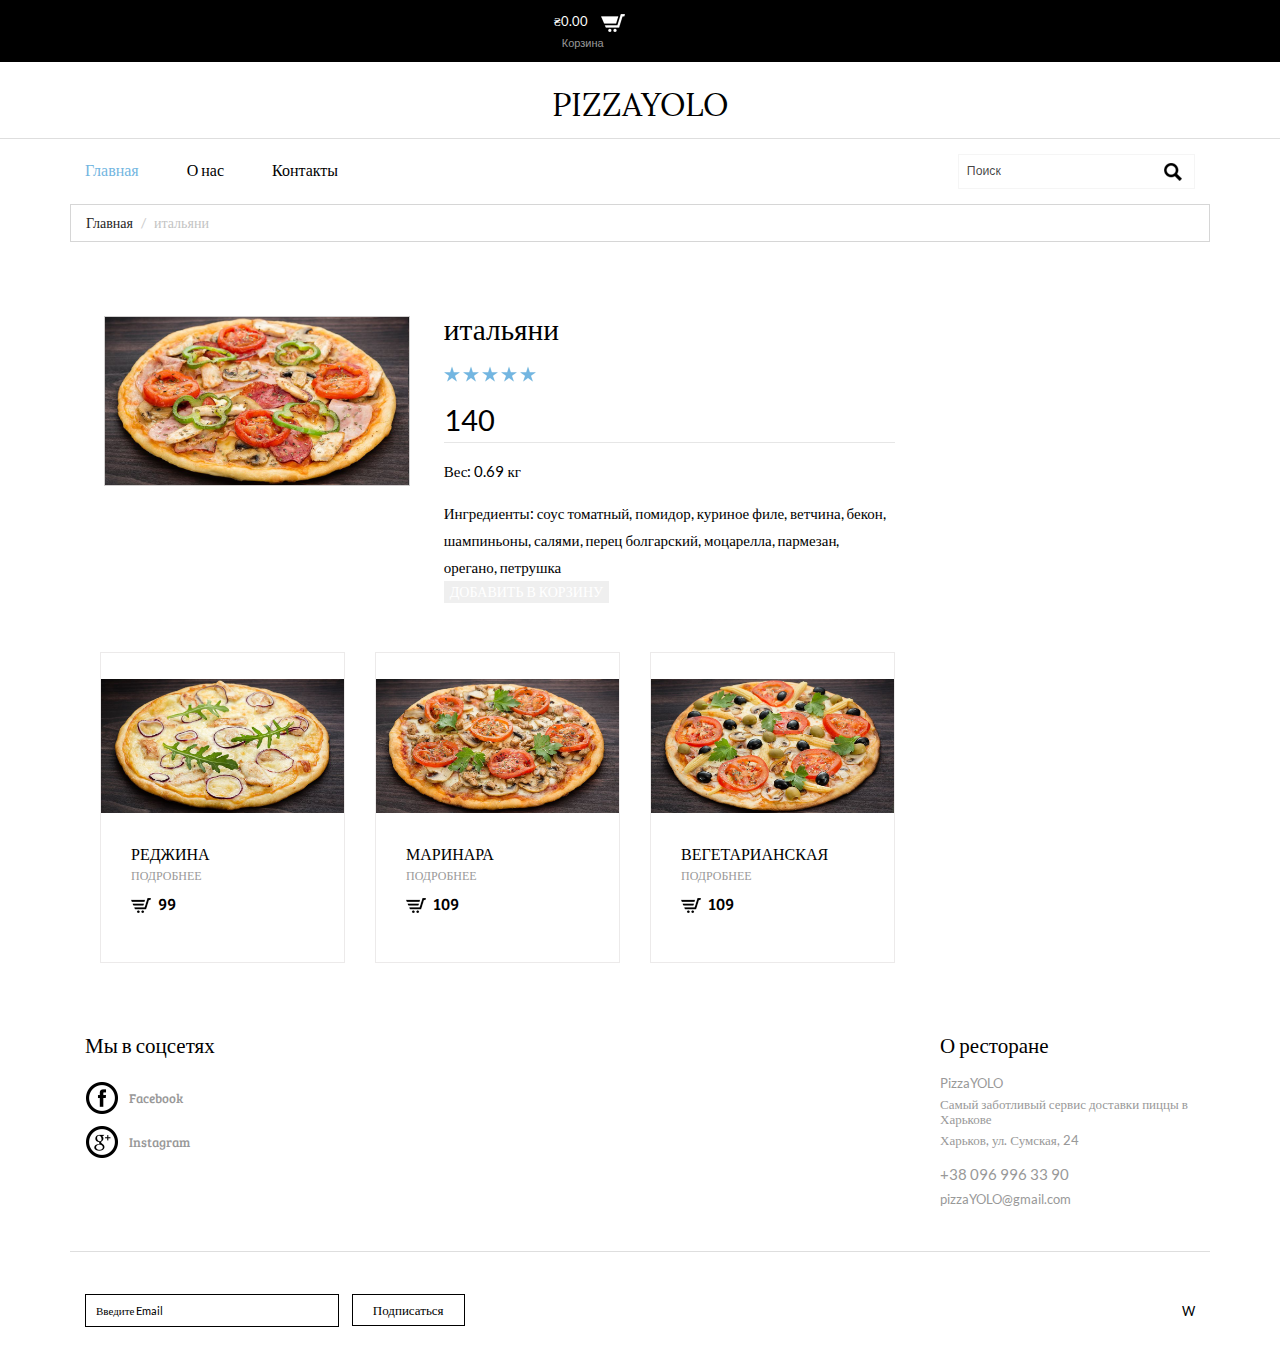
<file: single4.html>
<!DOCTYPE html>
<html>
<head>
    <title>PizzaYOLO</title>
    <link href="css/bootstrap.css" rel="stylesheet" type="text/css" media="all" />
    <!--jQuery(necessary for Bootstrap's JavaScript plugins)-->
    <script src="js/jquery-1.11.0.min.js"></script>
    <!--Custom-Theme-files-->
    <!--theme-style-->
    <link href="css/style.css" rel="stylesheet" type="text/css" media="all" />
    <!--//theme-style-->
    <meta name="viewport" content="width=device-width, initial-scale=1">
    <meta http-equiv="Content-Type" content="text/html; charset=utf-8" />
    <meta name="keywords" content="ПРЕВЬЮ" />
    <script type="application/x-javascript"> addEventListener("load", function() { setTimeout(hideURLbar, 0); }, false); function hideURLbar(){ window.scrollTo(0,1); } </script>
    <!--start-menu-->
    <script src="js/simpleCart.min.js"> </script>
    <link href="css/memenu.css" rel="stylesheet" type="text/css" media="all" />
    <script type="text/javascript" src="js/memenu.js"></script>
    <script>$(document).ready(function(){$(".memenu").memenu();});</script>
    <!--dropdown-->
    <script src="js/jquery.easydropdown.js"></script>
    <script type="text/javascript">
        $(function() {

            var menu_ul = $('.menu_drop > li > ul'),
                menu_a  = $('.menu_drop > li > a');

            menu_ul.hide();

            menu_a.click(function(e) {
                e.preventDefault();
                if(!$(this).hasClass('active')) {
                    menu_a.removeClass('active');
                    menu_ul.filter(':visible').slideUp('normal');
                    $(this).addClass('active').next().stop(true,true).slideDown('normal');
                } else {
                    $(this).removeClass('active');
                    $(this).next().stop(true,true).slideUp('normal');
                }
            });

        });
    </script>
</head>
<body>
<!--top-header-->
<div class="top-header">
    <div class="container">
        <div class="top-header-main">
            <div class="col-md-6 top-header-left">
                <div class="cart box_1">
                    <a href="php/checkout.php">
                        <div class="total">
                            <span class="simpleCart_total"></span></div>
                        <img src="images/cart-1.png" alt="" />
                    </a>
                    <p><a href="javascript:;" class="simpleCart_empty">Корзина</a></p>
                    <div class="clearfix"> </div>
                </div>
            </div>
            <div class="clearfix"></div>
        </div>
    </div>
</div>
<!--top-header-->
<!--start-logo-->
<div class="logo">
    <a href="index.html"><h1>PizzaYOLO</h1></a>
</div>
<!--start-logo-->
<!--bottom-header-->
<div class="header-bottom">
    <div class="container">
        <div class="header">
            <div class="col-md-9 header-left">
                <div class="top-nav">
                    <ul class="memenu skyblue"><li class="active"><a href="index.html">Главная</a></li>
                        <li class="grid"><a href="typo.html">О нас</a>
                        </li>
                        <li class="grid"><a href="contact.html">Контакты</a>
                        </li>
                    </ul>
                </div>
                <div class="clearfix"> </div>
            </div>
            <div class="col-md-3 header-right">
                <div class="search-bar">
                    <input type="text" value="Поиск" name='pizza_name' onfocus="this.value = '';" onblur="if (this.value == '') {this.value = 'Search';}">
                    <input type="submit" value="">
                </div>
            </div>
            <div class="clearfix"> </div>
        </div>
    </div>
</div>
<!--bottom-header-->
<!--start-breadcrumbs-->
<div class="breadcrumbs">
    <div class="container">
        <div class="breadcrumbs-main">
            <ol class="breadcrumb">
                <li><a href="index.html">Главная</a></li>
                <li class="active">итальяни</li>
            </ol>
        </div>
    </div>
</div>
<!--end-breadcrumbs-->
<!--start-single-->
<div class="single contact">
    <div class="container">
        <div class="single-main">
            <div class="col-md-9 single-main-left">
                <div class="sngl-top">
                    <div class="col-md-5 single-top-left">
                        <div class="flexslider">
                            <ul class="slides">
                                <li data-thumb="images/s-1.jpg">
                                    <div class="thumb-image"> <img src="images/pr-4.jpg" data-imagezoom="true" class="img-responsive" alt=""/> </div>
                                </li>

                            </ul>
                        </div>
                        <!-- FlexSlider -->
                        <script src="js/imagezoom.js"></script>
                        <script defer src="js/jquery.flexslider.js"></script>
                        <link rel="stylesheet" href="css/flexslider.css" type="text/css" media="screen" />

                        <script>
                            // Can also be used with $(document).ready()
                            $(window).load(function() {
                                $('.flexslider').flexslider({
                                    animation: "slide",
                                    controlNav: "thumbnails"
                                });
                            });
                        </script>
                    </div>
                    <div class="col-md-7 single-top-right">
                        <div class="single-para simpleCart_shelfItem">
                            <h2>итальяни</h2>
                            <div class="star-on">
                                <ul class="star-footer">
                                    <li><a href="#"><i> </i></a></li>
                                    <li><a href="#"><i> </i></a></li>
                                    <li><a href="#"><i> </i></a></li>
                                    <li><a href="#"><i> </i></a></li>
                                    <li><a href="#"><i> </i></a></li>
                                </ul>
                                <div class="clearfix"> </div>
                            </div>

                            <h5 class="item_price">140</h5>
                            <p>Вес: 0.69 кг</p>
                            <p>Ингредиенты: соус томатный, помидор, куриное филе, ветчина, бекон, шампиньоны, салями, перец болгарский, моцарелла, пармезан, орегано, петрушка</p>
                            <form action="php/checkout.php" method="POST">
                                <input type="submit" value="ДОБАВИТЬ В КОРЗИНУ" name="submit" class="add-cart item_add">
                                <input type="hidden" name="id" value="4">
                            </form>

                        </div>
                    </div>
                    <div class="clearfix"> </div>
                </div>
                <div class="latestproducts">
                    <div class="product-one">
                        <div class="col-md-4 product-left p-left">
                            <div class="product-main simpleCart_shelfItem">
                                <a href="single9.html" class="mask"><img class="img-responsive zoom-img" src="images/pr-9.jpg" alt="" /></a>
                                <div class="product-bottom">
                                    <h3>реджина</h3>
                                    <p>Подробнее</p>
                                    <h4><a class="item_add" href="#"><i></i></a> <span class=" item_price">99</span></h4>
                                </div>
                                <div class="srch"></div>
                            </div>
                        </div>
                        <div class="col-md-4 product-left p-left">
                            <div class="product-main simpleCart_shelfItem">
                                <a href="single1.html" class="mask"><img class="img-responsive zoom-img" src="images/pr-1.jpg" alt="" /></a>
                                <div class="product-bottom">
                                    <h3>маринара</h3>
                                    <p>Подробнее</p>
                                    <h4><a class="item_add" href="#"><i></i></a> <span class=" item_price">109</span></h4>
                                </div>
                                <div class="srch">
                                </div>
                            </div>
                        </div>
                        <div class="col-md-4 product-left p-left">
                            <div class="product-main simpleCart_shelfItem">
                                <a href="single6.html" class="mask"><img class="img-responsive zoom-img" src="images/pr-6.jpg" alt="" /></a>
                                <div class="product-bottom">
                                    <h3>вегетарианская</h3>
                                    <p>Подробнее</p>
                                    <h4><a class="item_add" href="#"><i></i></a> <span class=" item_price">109</span></h4>
                                </div>
                                <div class="srch">
                                </div>
                            </div>
                        </div>

                        <div class="clearfix"></div>
                    </div>
                </div>
            </div>
            <div class="clearfix"> </div>
        </div>
    </div>
</div>
<!--end-single-->

<div class="information">
    <div class="container">
        <div class="infor-top">
            <div class="col-md-3 infor-left">
                <h3>Мы в соцсетях</h3>
                <ul>
                    <li><a href="#"><span class="fb"></span><h6>Facebook</h6></a></li>
                    <li><a href="#"><span class="google"></span><h6>Instagram</h6></a></li>
                </ul>
            </div>
            <div class="col-md-3 infor-left">

            </div>
            <div class="col-md-3 infor-left">

            </div>
            <div class="col-md-3 infor-left">
                <h3>О ресторане</h3>
                <h4>PizzaYOLO
                    <span>Самый заботливый сервис доставки пиццы в Харькове</span>
                    Харьков, ул. Сумская, 24</h4>
                <h5>+38 096 996 33 90</h5>
                <p><a href="mailto:pizzaYOLO@gmail.com">pizzaYOLO@gmail.com</a></p>
            </div>
            <div class="clearfix"></div>
        </div>
    </div>
</div>
<!--information-end-->
<!--footer-starts-->
<div class="footer">
    <div class="container">
        <div class="footer-top">
            <div class="col-md-6 footer-left">
                <form>
                    <input type="text" value="Введите Email" onfocus="this.value = '';" onblur="if (this.value == '') {this.value = 'Enter Your Email';}">
                    <input type="submit" value="Подписаться">
                </form>
            </div>
            <div class="col-md-6 footer-right">
                <p><a href="http://w3layouts.com/" target="_blank">W</a> </p>
            </div>
            <div class="clearfix"></div>
        </div>
    </div>
</div>
<!--footer-end-->
</body>
</html>
</file>
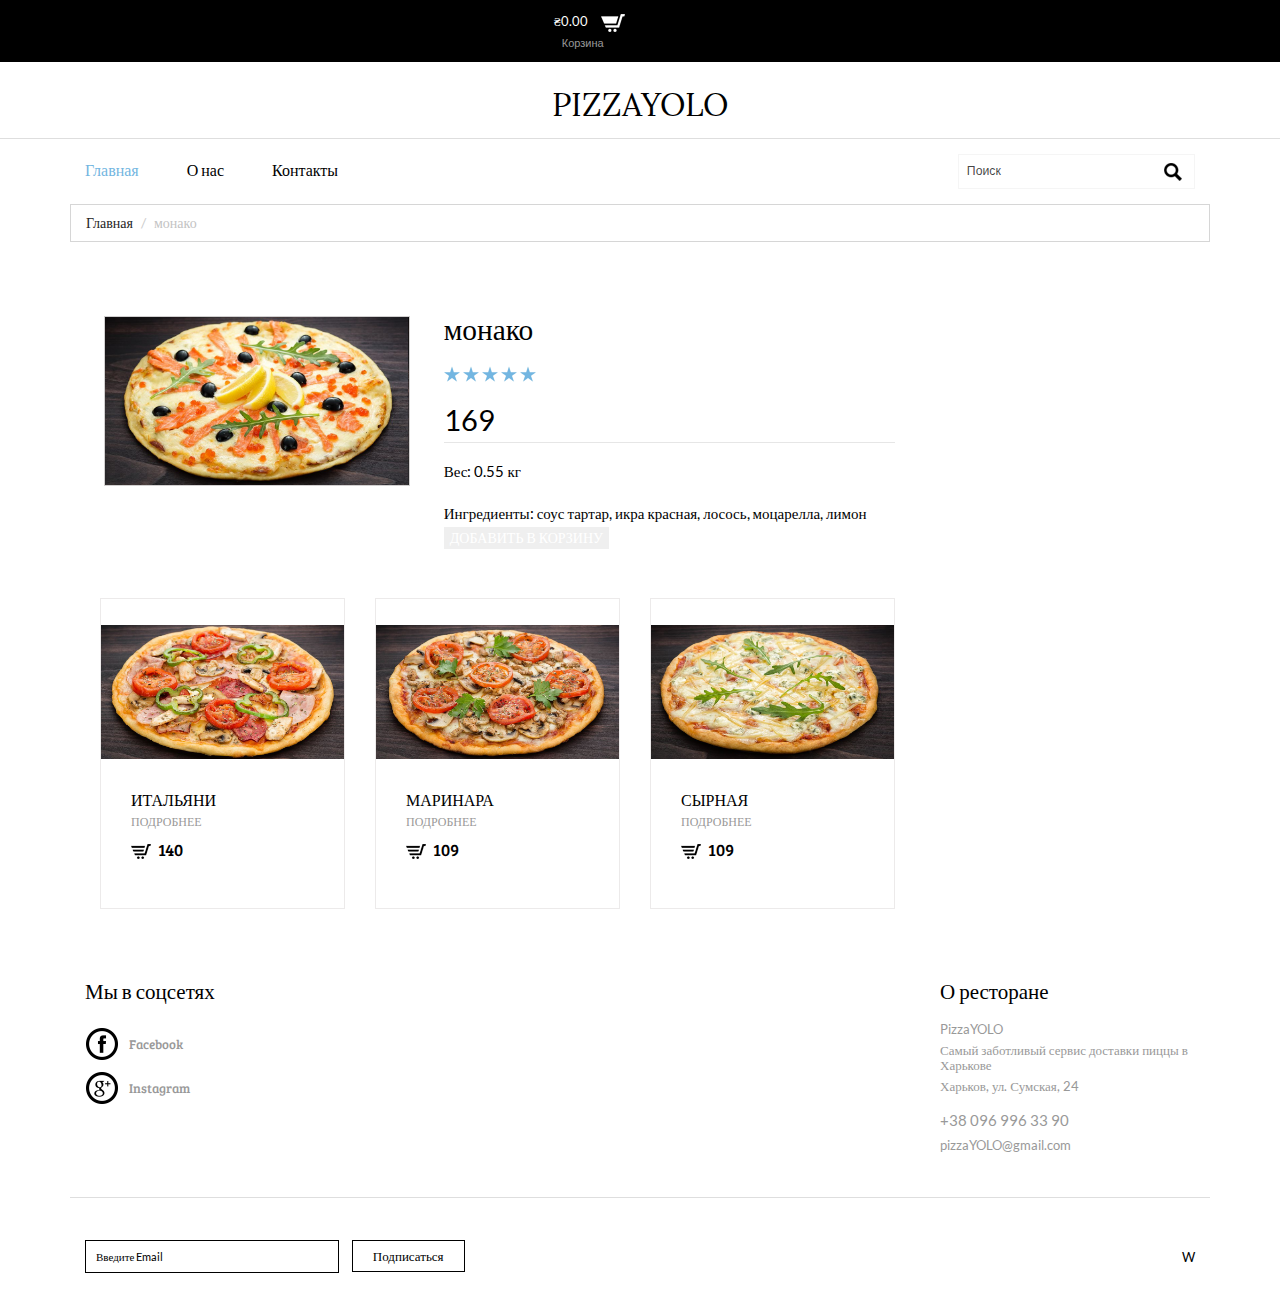
<file: single5.html>
<!DOCTYPE html>
<html>
<head>
    <title>PizzaYOLO</title>
    <link href="css/bootstrap.css" rel="stylesheet" type="text/css" media="all" />
    <!--jQuery(necessary for Bootstrap's JavaScript plugins)-->
    <script src="js/jquery-1.11.0.min.js"></script>
    <!--Custom-Theme-files-->
    <!--theme-style-->
    <link href="css/style.css" rel="stylesheet" type="text/css" media="all" />
    <!--//theme-style-->
    <meta name="viewport" content="width=device-width, initial-scale=1">
    <meta http-equiv="Content-Type" content="text/html; charset=utf-8" />
    <meta name="keywords" content="ПРЕВЬЮ" />
    <script type="application/x-javascript"> addEventListener("load", function() { setTimeout(hideURLbar, 0); }, false); function hideURLbar(){ window.scrollTo(0,1); } </script>
    <!--start-menu-->
    <script src="js/simpleCart.min.js"> </script>
    <link href="css/memenu.css" rel="stylesheet" type="text/css" media="all" />
    <script type="text/javascript" src="js/memenu.js"></script>
    <script>$(document).ready(function(){$(".memenu").memenu();});</script>
    <!--dropdown-->
    <script src="js/jquery.easydropdown.js"></script>
    <script type="text/javascript">
        $(function() {

            var menu_ul = $('.menu_drop > li > ul'),
                menu_a  = $('.menu_drop > li > a');

            menu_ul.hide();

            menu_a.click(function(e) {
                e.preventDefault();
                if(!$(this).hasClass('active')) {
                    menu_a.removeClass('active');
                    menu_ul.filter(':visible').slideUp('normal');
                    $(this).addClass('active').next().stop(true,true).slideDown('normal');
                } else {
                    $(this).removeClass('active');
                    $(this).next().stop(true,true).slideUp('normal');
                }
            });

        });
    </script>
</head>
<body>
<!--top-header-->
<div class="top-header">
    <div class="container">
        <div class="top-header-main">
            <div class="col-md-6 top-header-left">
                <div class="cart box_1">
                    <a href="php/checkout.php">
                        <div class="total">
                            <span class="simpleCart_total"></span></div>
                        <img src="images/cart-1.png" alt="" />
                    </a>
                    <p><a href="javascript:;" class="simpleCart_empty">Корзина</a></p>
                    <div class="clearfix"> </div>
                </div>
            </div>
            <div class="clearfix"></div>
        </div>
    </div>
</div>
<!--top-header-->
<!--start-logo-->
<div class="logo">
    <a href="index.html"><h1>PizzaYOLO</h1></a>
</div>
<!--start-logo-->
<!--bottom-header-->
<div class="header-bottom">
    <div class="container">
        <div class="header">
            <div class="col-md-9 header-left">
                <div class="top-nav">
                    <ul class="memenu skyblue"><li class="active"><a href="index.html">Главная</a></li>
                        <li class="grid"><a href="typo.html">О нас</a>
                        </li>
                        <li class="grid"><a href="contact.html">Контакты</a>
                        </li>
                    </ul>
                </div>
                <div class="clearfix"> </div>
            </div>
            <div class="col-md-3 header-right">
                <div class="search-bar">
                    <input type="text" value="Поиск" name='pizza_name' onfocus="this.value = '';" onblur="if (this.value == '') {this.value = 'Search';}">
                    <input type="submit" value="">
                </div>
            </div>
            <div class="clearfix"> </div>
        </div>
    </div>
</div>
<!--bottom-header-->
<!--start-breadcrumbs-->
<div class="breadcrumbs">
    <div class="container">
        <div class="breadcrumbs-main">
            <ol class="breadcrumb">
                <li><a href="index.html">Главная</a></li>
                <li class="active">монако</li>
            </ol>
        </div>
    </div>
</div>
<!--end-breadcrumbs-->
<!--start-single-->
<div class="single contact">
    <div class="container">
        <div class="single-main">
            <div class="col-md-9 single-main-left">
                <div class="sngl-top">
                    <div class="col-md-5 single-top-left">
                        <div class="flexslider">
                            <ul class="slides">
                                <li data-thumb="images/s-1.jpg">
                                    <div class="thumb-image"> <img src="images/pr-5.jpg" data-imagezoom="true" class="img-responsive" alt=""/> </div>
                                </li>

                            </ul>
                        </div>
                        <!-- FlexSlider -->
                        <script src="js/imagezoom.js"></script>
                        <script defer src="js/jquery.flexslider.js"></script>
                        <link rel="stylesheet" href="css/flexslider.css" type="text/css" media="screen" />

                        <script>
                            // Can also be used with $(document).ready()
                            $(window).load(function() {
                                $('.flexslider').flexslider({
                                    animation: "slide",
                                    controlNav: "thumbnails"
                                });
                            });
                        </script>
                    </div>
                    <div class="col-md-7 single-top-right">
                        <div class="single-para simpleCart_shelfItem">
                            <h2>монако</h2>
                            <div class="star-on">
                                <ul class="star-footer">
                                    <li><a href="#"><i> </i></a></li>
                                    <li><a href="#"><i> </i></a></li>
                                    <li><a href="#"><i> </i></a></li>
                                    <li><a href="#"><i> </i></a></li>
                                    <li><a href="#"><i> </i></a></li>
                                </ul>
                                <div class="clearfix"> </div>
                            </div>

                            <h5 class="item_price">169</h5>
                            <p>Вес: 0.55 кг</p>
                            <p>Ингредиенты: соус тартар, икра красная, лосось, моцарелла, лимон</p>
                            <form action="php/checkout.php" method="POST">
                                <input type="submit" value="ДОБАВИТЬ В КОРЗИНУ" name="submit" class="add-cart item_add">
                                <input type="hidden" name="id" value="5">
                            </form>

                        </div>
                    </div>
                    <div class="clearfix"> </div>
                </div>
                <div class="latestproducts">
                    <div class="product-one">
                        <div class="col-md-4 product-left p-left">
                            <div class="product-main simpleCart_shelfItem">
                                <a href="single4.html" class="mask"><img class="img-responsive zoom-img" src="images/pr-4.jpg" alt="" /></a>
                                <div class="product-bottom">
                                    <h3>итальяни</h3>
                                    <p>Подробнее</p>
                                    <h4><a class="item_add" href="#"><i></i></a> <span class=" item_price">140</span></h4>
                                </div>
                                <div class="srch"></div>
                            </div>
                        </div>
                        <div class="col-md-4 product-left p-left">
                            <div class="product-main simpleCart_shelfItem">
                                <a href="single1.html" class="mask"><img class="img-responsive zoom-img" src="images/pr-1.jpg" alt="" /></a>
                                <div class="product-bottom">
                                    <h3>маринара</h3>
                                    <p>Подробнее</p>
                                    <h4><a class="item_add" href="#"><i></i></a> <span class=" item_price">109</span></h4>
                                </div>
                                <div class="srch">
                                </div>
                            </div>
                        </div>
                        <div class="col-md-4 product-left p-left">
                            <div class="product-main simpleCart_shelfItem">
                                <a href="single12.html" class="mask"><img class="img-responsive zoom-img" src="images/pr-12.jpg" alt="" /></a>
                                <div class="product-bottom">
                                    <h3>сырная</h3>
                                    <p>Подробнее</p>
                                    <h4><a class="item_add" href="#"><i></i></a> <span class=" item_price">109</span></h4>
                                </div>
                                <div class="srch">
                                </div>
                            </div>
                        </div>

                        <div class="clearfix"></div>
                    </div>
                </div>
            </div>
            <div class="clearfix"> </div>
        </div>
    </div>
</div>
<!--end-single-->

<div class="information">
    <div class="container">
        <div class="infor-top">
            <div class="col-md-3 infor-left">
                <h3>Мы в соцсетях</h3>
                <ul>
                    <li><a href="#"><span class="fb"></span><h6>Facebook</h6></a></li>
                    <li><a href="#"><span class="google"></span><h6>Instagram</h6></a></li>
                </ul>
            </div>
            <div class="col-md-3 infor-left">

            </div>
            <div class="col-md-3 infor-left">

            </div>
            <div class="col-md-3 infor-left">
                <h3>О ресторане</h3>
                <h4>PizzaYOLO
                    <span>Самый заботливый сервис доставки пиццы в Харькове</span>
                    Харьков, ул. Сумская, 24</h4>
                <h5>+38 096 996 33 90</h5>
                <p><a href="mailto:pizzaYOLO@gmail.com">pizzaYOLO@gmail.com</a></p>
            </div>
            <div class="clearfix"></div>
        </div>
    </div>
</div>
<!--information-end-->
<!--footer-starts-->
<div class="footer">
    <div class="container">
        <div class="footer-top">
            <div class="col-md-6 footer-left">
                <form>
                    <input type="text" value="Введите Email" onfocus="this.value = '';" onblur="if (this.value == '') {this.value = 'Enter Your Email';}">
                    <input type="submit" value="Подписаться">
                </form>
            </div>
            <div class="col-md-6 footer-right">
                <p><a href="http://w3layouts.com/" target="_blank">W</a> </p>
            </div>
            <div class="clearfix"></div>
        </div>
    </div>
</div>
<!--footer-end-->
</body>
</html>
</file>
<file: css/style.css>
/*--A Design by W3layouts 
Author: W3layout
Author URL: http://w3layouts.com
License: Creative Commons Attribution 3.0 Unported
License URL: http://creativecommons.org/licenses/by/3.0/
--*/
body{
	background:#fff;
	font-family: 'Lato-Regular';
}
body a{
	transition: 0.5s all;
	-webkit-transition: 0.5s all;
	-o-transition: 0.5s all;
	-moz-transition: 0.5s all;
	-ms-transition: 0.5s all;
}
@font-face {
    font-family: 'Lora-Regular';
    src:url(../fonts/Lora-Regular.ttf) format('truetype');
}
@font-face {
    font-family: 'Muli-Regular';
    src:url(../fonts/Muli-Regular.ttf) format('truetype');
}
@font-face {
    font-family: 'Lato-Regular';
    src:url(../fonts/Lato-Regular.ttf) format('truetype');
}
@font-face {
    font-family: 'BreeSerif-Regular';
    src:url(../fonts/BreeSerif-Regular.ttf) format('truetype');
}
/*--starts-logo--*/
.logo {
    text-align: center;
    padding: 25px 0 20px 0px;
    border-bottom: 1px solid #DEDEDE;
}
.logo a h1 {
    font-size: 32px;
    color: #000000;
    margin: 0;
    font-family: 'Lora-Regular';
    text-transform: uppercase;
	display: inline-block;
}
.logo a:hover{
	text-decoration:none;
}
/*--end-logo--*/
/*--starts-top-header--*/
.top-header {
    background: #000;
    padding: 10px 0px;
}
.search-bar input[type="text"] {
	width: 100%;
	padding: 8px 45px 8px 8px;
	border: 1px solid #F5F5F5;
	background: none;
	outline: none;
	-webkit-appearance: none;
	color: rgba(0, 0, 0, 0.74);
	font-size: 0.875em;
	font-family: 'Lato', sans-serif;
	position: relative;
}
.search-bar input[type="submit"] {
    background: url(../images/search.png)no-repeat 0px 0px;
    outline: none;
    -webkit-appearance: none;
    border: 0;
    display: inline-block;
    vertical-align: -webkit-baseline-middle;
    position: absolute;
    width: 18px;
    height: 18px;
    top: 9px;
    right: 10%;
}
.search-bar {
    width: 93%;
    float: right;
}
/*----*/
.itemContainer{
			width:100%;
			float:left;
		}

		.itemContainer div{
			float:left;
			margin: 5px 20px 5px 20px ;
		}

		.itemContainer a{
			text-decoration:none;
		}

		.cartHeaders{
			width:100%;
			float:left;
		}

		.cartHeaders div{
			float:left;
			margin: 5px 20px 5px 20px ;
		}
.item_add {
	color: #fff;
	border:none;
}	
.grid_1 img{
	margin-bottom:1em;
}
.box_1 {
	float: right;
}
.box_1 h3 {
	color: #702428 !important;
	font-size: 1em;
	font-weight: 700;
	margin: 0;
}
.drop {
    margin-top: 10px;
}
a.simpleCart_empty {
    color: rgba(255, 255, 255, 0.6);
    font-family: 'Lato', sans-serif;
    font-size: 11px;
}
span.simpleCart_total {
    font-size: 13px;
}
.box_1 p {
	margin: 0px 0 0px 8px;
}	
.total {
	display: inline-block;
	vertical-align: middle;
	color: #fff;
}
.cart box_1 a:hover{
	text-decoration:none;
}
.box_1 a img {
	margin: 3px 0 0 10px;
}
/*----*/
.box {
    float: left;
    width: 11%;
    margin-right: 10%;
}
.box1{
	float:left;
	width:20.5%;
}
.cssmenu ul{
	float:right;
	padding:0;
	margin:0;
	list-style:none;
}
.cssmenu ul li {
	display: inline-block;
}
.cssmenu ul li a {
	color:#fff;
	display: block;
	margin:10px;
	font-size: 0.8125em;
}
.cssmenu li> a:hover {
	color: #ACEAFA;
	text-decoration:none;
}
/* PREFIXED CSS */
.dropdown,
.dropdown div,
.dropdown li,
.dropdown div::after,
.dropdown .carat,
.dropdown .carat:after,
.dropdown .selected::after,
.dropdown:after{
	-webkit-transition: all 150ms ease-in-out;
	-moz-transition: all 150ms ease-in-out;
	-ms-transition: all 150ms ease-in-out;
	transition: all 150ms ease-in-out;
}
.dropdown .selected::after,
.dropdown .scrollable div::after{
	-webkit-pointer-events: none;
	-moz-pointer-events: none;
	-ms-pointer-events: none;
	pointer-events: none;
}
/* WRAPPER */
.dropdown{
	position: relative;
	width:75px;
	cursor: pointer;
	font-weight: 200;
	background: none;
	padding: 0;
	color: #fff;
	-webkit-user-select: none;
	-moz-user-select: none;
	user-select: none;
}
.dropdown.open{
	z-index: 2;
}
.dropdown:hover,
.dropdown.focus{
	/*--background:#F7F7F7;--*/
}
/* CARAT */
.dropdown .carat,
.dropdown .carat:after{
	position: absolute;
	right:0px;
	top: 50%;
	margin-top:0px;
	border: 4px solid transparent;
	border-top: 4px solid #fff;
	z-index: 1;
	-webkit-transform-origin: 50% 20%;
	-moz-transform-origin: 50% 20%;
	-ms-transform-origin: 50% 20%;
	transform-origin: 50% 20%;
}
.dropdown:hover .carat:after{
	border-top-color: #73B6E1;
}
.dropdown.focus .carat{
	border-top-color: #73B6E1;
}
.dropdown.focus .carat:after{
	border-top-color: #73B6E1;
}
.dropdown.open .carat{
	-webkit-transform: rotate(180deg);
	-moz-transform: rotate(180deg);
	-ms-transform: rotate(180deg);
	transform: rotate(180deg);
}
/* OLD SELECT (HIDDEN) */
.dropdown .old{
	position: absolute;
	left: 0;
	top: 0;
	height: 0;
	width: 0;
	overflow: hidden;
}
.dropdown select{
	position: absolute;
	left: 0px;
	top: 0px;
}
.dropdown.touch select{
	left: 0;
	top: 0;
	width: 100%;
	height: 100%;
	opacity: 0;
}
/* SELECTED FEEDBACK ITEM */ 
.dropdown .selected, .dropdown li {
    color: #000;
}
.dropdown .selected, .dropdown li {
    display: block;
    font-size: 12px;
    overflow: hidden;
    white-space: nowrap;
    text-transform: uppercase;
    font-weight: 400;
    color: #fff;
}
 .dropdown li {
    color: #fff;
}
.dropdown .selected::after{
	content: '';
	position: absolute;
	right: 0;
	top: 0;
	bottom: 0;
	width: 60px;
}
/* DROP DOWN WRAPPER */
.dropdown div{
	position: absolute;
	height: 0;
	left: 13px;
	right: 0;
	top: 36px;
	background: #73B6E1;
	overflow: hidden;
	opacity: 0;
	color: #fff;
	width: 90px;
}
.dropdown:hover div{
	background:#4CB1CA;
}
/* Height is adjusted by JS on open */
.dropdown.open div{
	opacity: 1;
	z-index: 2;
}
/* FADE OVERLAY FOR SCROLLING LISTS */
.dropdown.scrollable div::after{
	content: '';
	position: absolute;
	left: 0;
	right: 0;
	bottom: 0;
	height: 50px;
}
.dropdown.scrollable.bottom div::after{
	opacity: 0;
}
/* DROP DOWN LIST */
.dropdown ul{
	position: absolute;
	left: 0;
	top: 0;
	height: 100%;
	width: 100%;
	list-style: none;
	overflow: hidden;
	padding:0;
	background:#000;
}
.dropdown.scrollable.open ul{
	overflow-y: auto;
}
/* DROP DOWN LIST ITEMS */
.dropdown li{
	list-style: none;
	padding:8px;
	border-bottom: 1px solid #73B6E1;
}
.dropdown li:last-child {
    border-bottom: 0;
}
/* .focus class is also added on hover */
.dropdown li.focus{
	background:#73B6E1;
	position: relative;
	z-index: 3;
	color: #fff;
}
.dropdown li.active{
	background:#73B6E1;
	color: #fff;
}
.header-bottom {
    padding: 18px 0px;
}
/*--end-bottom-header--*/
/*--banner-Part-starts-Here --*/
/*--banner-starts--*/
/*------------------ Slider Part starts Here----------*/
.callbacks_container {
  position: relative;
  float: left;
  width: 100%;
}
.callbacks {
  position: relative;
  list-style: none;
  overflow: hidden;
  width: 100%;
  padding: 0;
  margin: 0;
}
.callbacks li {
  position: absolute;
  width: 100%;
  left: 0;
  top: 0;
}
.callbacks_nav {
  	position: absolute;
  	-webkit-tap-highlight-color: rgba(0,0,0,0);
	top: 95.8%;
	left: 80%;
  	opacity: 0.7;
  	z-index: 3;
  	text-indent: -9999px;
  	overflow: hidden;
  	text-decoration: none;
  	height: 30px;
  	width: 30px;
  	background: transparent url("../images/arrow.png") no-repeat left top;
	display: none;
}
.callbacks_nav:active {
  	opacity: 1.0;
}
.callbacks_nav.next {
	left: auto;
	background-position: right top;
	right: 16.4%;
}
.rslides {
  position: relative;
  list-style: none;
  overflow: hidden;
  width: 100%;
  padding: 0;
  margin: 0;
}
.rslides li {
  -webkit-backface-visibility: hidden;
  position: absolute;
  display: none;
  width: 100%;
  left: 0;
  top: 0;
}
.rslides img {
  height: auto;
  display: block;
  float: left;
  width: 100%;
  border: 0;
}
.callbacks_tabs {
	list-style: none;
	position: absolute;
	top: 101%;
	z-index: 999;
	left: 0%;
	width: 100%;
	text-align: center;
	margin: 0;
	display: block;
	padding: 0;
}
.callbacks_tabs li{
	display:inline-block;
}
@media screen and (max-width: 600px) {
  .callbacks_nav {
    top: 47%;
    }
}
/*----*/
.callbacks_tabs a{
 visibility: hidden;
}
.callbacks_tabs a:after {
	content: "\f111";
	font-size: 0;
	font-family: FontAwesome;
	visibility: visible;
	display: block;
	height: 12px;
	width: 12px;
	display: inline-block;
	border:none;
	background:#000;
}
.callbacks_here a:after{
	background:rgba(6, 107, 195, 0.85);
}
ul.callbacks_tabs.callbacks2_tabs {
	display: block;
}
/*--Slider-Part-Ends-Here--*/	
/*--banner-Part-Ends-Here --*/
/*--about-starts--*/
.about {
    padding: 5em 0px 4em 0px;
}
.about-left img{
	width:100%;
}
.about-left figure {
	position: relative;
	float: left;
	overflow: hidden;
	text-align: center;
	cursor: pointer;
	width:100%;
}
.about-left figure img {
	position: relative;
	display: block;
}
.features-grids figure figcaption {
	padding: 2em;
	color: #fff;
	font-size: 1.25em;
	-webkit-backface-visibility: hidden;
	-moz-backface-visibility: hidden;
	-o-backface-visibility: hidden;
	-ms-backface-visibility: hidden;
	backface-visibility: hidden;
}
.about-left figure figcaption::before,
.fcol1 figure figcaption::after {
	pointer-events: none;
}
.about-left figure figcaption{
	position: absolute;
	top: 0;
	left: 0;
	width: 100%;
	height: 100%;
}
figure.effect-bubba {
	background: rgba(6, 107, 195, 0.85);
}
figure.effect-bubba:hover img {
	opacity: 0.3;
}
figure.effect-bubba figcaption::before,
figure.effect-bubba figcaption::after {
	position: absolute;
	top: 30px;
	right: 30px;
	bottom: 30px;
	left: 30px;
	content: '';
	opacity: 0;
	-webkit-transition: opacity 0.35s,-webkit-transform 0.35s;	
	-moz-transition: opacity 0.35s, -moz-transform 0.35s;
	-o-transition: opacity 0.35s, -o-transform 0.35s;
	-ms-transition: opacity 0.35s, -ms-transform 0.35s;
	transition: opacity 0.35s, transform 0.35s;
}
figure.effect-bubba figcaption::before {
	border-top: 1px solid #fff;
	border-bottom: 1px solid #fff;
	-webkit-transform: scale(0,1);
	-moz-transform: scale(0,1); 
	-o-transform: scale(0,1);
	-ms-transform: scale(0,1);
	transform: scale(0,1);
}
figure.effect-bubba figcaption::after {
	border-right: 1px solid #fff;
	border-left: 1px solid #fff;
	-webkit-transform: scale(1,0);
	-moz-transform: scale(1,0);
	-o-transform: scale(1,0);
	-ms-transform: scale(1,0);
	transform: scale(1,0);
}
figure.effect-bubba h4,figure.effect-bubba h2 {
	padding-top: 22%;
	-webkit-transition: transform 0.35s;
	-moz-transition: transform 0.35s;
	-o-transition: -o-transform 0.35s;
	-ms-transition: -ms-transform 0.35s;
	transition: transform 0.35s;
	-webkit-transform: translate3d(0,-20px,0);
	-moz-transform: translate3d(0,-20px,0);
	-o-transform: translate3d(0,-20px,0);
	-ms-transform: translate3d(0,-20px,0);
	transform: translate3d(0,-20px,0);
	opacity:0;
	color:#fff;
	font-size: 1.8em;
    font-family: 'BreeSerif-Regular';
}
figure.effect-bubba h4.gal {
	padding-top: 21%;
}
figure.effect-bubba p {
	padding: 0px 3.5em;
	opacity: 0;
	-webkit-transition: opacity 0.35s, -webkit-transform 0.35s;
	-moz-transition: opacity 0.35s, -moz-transform 0.35s;
	-o-transition: opacity 0.35s, -o-transform 0.35s;
	-ms-transition: opacity 0.35s, -ms-transform 0.35s;
	transition: opacity 0.35s, transform 0.35s;
	-webkit-transform: translate3d(0,20px,0);
	-moz-transform: translate3d(0,20px,0);
	-o-transform: translate3d(0,20px,0);
	-ms-transform: translate3d(0,20px,0);
	transform: translate3d(0,20px,0);
	color:#fff;
	font-size: 1em;
	font-family: 'Lato-Regular';
}
figure.effect-bubba:hover figcaption::before,
figure.effect-bubba:hover figcaption::after {
	opacity: 1;
	-webkit-transform: scale(1);
	-moz-transform: scale(1);
	-o-transform: scale(1);
	-ms-transform: scale(1);
	transform: scale(1);
}
figure.effect-bubba:hover h4,
figure.effect-bubba:hover p,figure.effect-bubba:hover h2 {
	opacity: 1;
	-webkit-transform: translate3d(0,0,0);
	-moz-transform: translate3d(0,0,0);
	-o-transform: translate3d(0,0,0);
	-ms-transform: translate3d(0,0,0);
	transform: translate3d(0,0,0);
}
/*--about-end--*/
/*--product-starts--*/
.product-left {
    text-align: center;

}
.product-main {
    padding: 1em 0px 2.7em 0px;
    border:1px solid #ECEAEA;
}
.product {
    padding: 3em 0px 6em 0px;
}
.product-bottom h3 {
    font-size: 16px;
    color: #000;
    margin: 0;
    text-transform: uppercase;
	font-family: 'BreeSerif-Regular';
}
.product-bottom h4 span{
    font-size: 17px;
    color: #000;
    margin: 5px 0 0 0;
    font-family: 'BreeSerif-Regular';
}
.product-bottom h4 i {
    background: url(../images/cart-2.png) no-repeat;
    width: 20px;
    height: 15px;
    display: inline-block;
    margin-right: 4px;
    vertical-align: middle;
}
.product-left:hover .product-bottom h4 i{
	background: url(../images/cart-3.png) no-repeat;
}
.product-bottom {
    text-align: left;
    margin-top: 20px;
    padding-left: 30px;
}
.product-bottom p {
	font-size: 12px;
    color: #999;
    margin: 5px 0 0 0;
    text-transform: uppercase;
}
.product-one:nth-child(2){
	margin-top:30px;
}
img.zoom-img {
    -webkit-transform: scale(1, 1);
    -webkit-transition-timing-function: ease-out;
    -webkit-transition-duration: 250ms;
    -moz-transform: scale(1, 1);
    -moz-transition-timing-function: ease-out;
    -moz-transition-duration: 250ms;
	margin: 0 auto;
}
.product-left:hover img.zoom-img{
    -webkit-transform: scale(1.05);
    -webkit-transition-timing-function: ease-out;
    -webkit-transition-duration: 700ms;
    -moz-transform: scale(1.05);
    -moz-transition-timing-function: ease-out;
    -moz-transition-duration: 700ms;
    overflow: hidden;
	cursor:pointer;
}
a.mask {
    text-decoration: none;
    overflow: hidden;
    display: block;
    padding: 12px 0px;
}
.product-left:hover .product-bottom h3{
	color:#73B6E1;
	transition: 0.5s all ease;
    -webkit-transition: 0.5s all ease;
    -moz-transition: 0.5s all ease;
    -o-transition: 0.5s all ease;
    -ms-transition: 0.5s all ease;
}
.product-left:hover .product-bottom h4 span{
	color:#73B6E1;
	transition: 0.5s all ease;
    -webkit-transition: 0.5s all ease;
    -moz-transition: 0.5s all ease;
    -o-transition: 0.5s all ease;
    -ms-transition: 0.5s all ease;
}
.product-left:hover .product-main{
	border:1px solid #73B6E1;
	transition: 0.5s all ease;
    -webkit-transition: 0.5s all ease;
    -moz-transition: 0.5s all ease;
    -o-transition: 0.5s all ease;
    -ms-transition: 0.5s all ease;
}
.product-left:hover .srch{
	display:block;
}
.srch {
    display: none;
    position: absolute;
    top: 18%;
    left: 16px;
}
.srch span {
    background: #73B6E1;
    color: #fff;
    font-size: 15px;
    font-weight: 400;
    padding: 10px 25px;
}
/*--product-end--*/
/*--information-starts--*/
.infor-left h3 {
    font-size: 1.5em;
    color: #000;
    margin: 0 0 0 0;
    font-family: 'BreeSerif-Regular';
}
.infor-left ul li a span {
    background: url(../images/s-icons.png) no-repeat;
    width: 34px;
    height: 34px;
    display: inline-block;
    vertical-align: middle;
}
.infor-left ul li a span:hover {
	transition: .5s all;
    -webkit-transition: .5s all;
    -o-transition: .5s all;
    -ms-transition: .5s all;
    -moz-transition: .5s all;
    transform: rotatey(360deg);
    -webkit-transform: rotatey(360deg);
    -moz-transform: rotatey(360deg);
    -o-transform: rotatey(360deg);
    -ms-transform: rotatey(360deg);
}
.infor-left ul li a span.fb{
	background-position:0px 0px;
}
.infor-left ul li a span.twit{
	background-position:-34px 0px;
}
.infor-left ul li a span.google{
	background-position:-68px 0px;
}
.infor-left ul {
    padding: 0;
    margin: 25px 0 0 0;
}
.infor-left ul li{
	display:block;
	list-style:none;
	margin-top:10px;
}
.infor-left ul li:nth-child(1){
	margin-top:0;
}
.infor-left ul li a h6 {
    color: #999;
    font-size: 13px;
    font-family: 'BreeSerif-Regular';
    margin: 0 0 0 10px;
    display: inline-block;
    vertical-align: middle;
}
.infor-left ul li a h6:hover{
	color:#73B6E1;
}
.infor-left ul li a p {
    color: #999;
    font-size: 13px;
    margin: 0;
}
.infor-left ul li a p:hover{
	color:#73B6E1;
}
.infor-left ul li a:hover{
	text-decoration:none;
}
.infor-left h4 {
    color: #999;
    font-size: 13px;
    margin: 20px 0 0 0;
}
.infor-left h4 span {
    display: block;
    margin: 7px 0;
}
.infor-left h5 {
    font-size: 15px;
    color: #999;
    margin: 19px 0 0 0;
}
.infor-left p a {
    font-size: 13px;
    color: #999;
}
.infor-left p a:hover{
	color: #73B6E1;
	text-decoration:none;
}
.infor-left p {
    margin: 6px 0 0 0;
}
.infor-top {
    border-bottom: 1px solid #DEDEDE;
    padding-bottom: 3em;
}
/*--information-end--*/
/*--footer-starts--*/
.footer-left p{
	color:#000;
	font-size:15px;
}
.footer-left p a{
	color:#000;
}
.footer-left input[type="text"] {
    width: 47%;
    margin-right: 10px;
    color: #000;
    font-size: 11px;
    background: none;
    padding: 8px 10px;
    outline: none;
    border: none;
    border: 1px solid #000;
}
.footer-left input[type=submit] {
    color: #000;
    padding: 6px 20px;
    font-size: 13px;
    cursor: pointer;
    border: 1px solid #000;
    background: none;
    outline: none;
}
.footer-left input[type=submit]:hover{
    background: #73B6E1;
	color:#fff;
	border: 1px solid #73B6E1;
	transition: 0.5s all;
	-webkit-transition: 0.5s all;
	-o-transition: 0.5s all;
	-moz-transition: 0.5s all;
	-ms-transition: 0.5s all;
}
.footer{
	padding:3em 0px;
}
.footer-right {
    text-align: right;
}
.footer-right p {
    margin: 8px 0 0 0;
    font-size: 13px;
    color: #000;
}
.footer-right p a{
	color: #000;
}
.footer-right p a:hover{
	color: #73B6E1;
	text-decoration:none;
}
/*--footer-end--*/
/*--product-page-starts--*/
.prdt{
	padding:6em 0px;
}
.w_sidebar{
	border: 1px solid #EBEBEB;
}
.w_nav2{
	padding: 20px;
}
.w_nav2  li{
	line-height: 1.5em;
	display: inline-block;
}
.w_nav2 li a{
	display: block;
	padding: 14px;
}
.w_nav2 li a.color1{
	background:	#0AA5E2;
}
.w_nav2 li a.color2{
	background:	#40E0D0;
}
.w_nav2 li a.color3{
	background:	#B03060;
}
.w_nav2 li a.color4{
	background:	#000080;
}
.w_nav2 li a.color5{
	background:	#E60D41;
}
.w_nav2 li a.color6{
	background:	#45BF55;
}
.w_nav2 li a.color7{
	background:	#FF7F00;
}
.w_nav2 li a.color8{
	background:	#8B4513;
}
.w_nav2 li a.color9{
	background:	#FFD700;
}
.w_nav2 li a.color10{
	background:	#9FA8AB;
}
.w_nav2 li a.color11{
	background:	#C0C0C0;
}
.w_nav2 li a.color12{
	background:	#0AA5E2;
}
.w_nav2 li a.color13{
	background:	#FFCBDB;
}
.w_nav2 li a.color14{
	background:	#B87333;
}
.w_nav2 li a.color15{
	background:	#BFB540;
}
.sky-form .label {
	display: block;
	margin-bottom: 6px;
	line-height: 19px;
}
.w_sidebar h3{
	padding:0 20px 10px;
	font-size: 1em;
	color: #555555;
	text-transform:uppercase;
}
/* radios and checkboxes */
.sky-form {
	margin-top: -10px;
}
.row1 {
    outline: none;
    padding: 20px;
    overflow: auto;
    height: 155px;
}
.row2 {
	height: 175px;
}
.sky-form.col.col-4 ul {
	padding: 0;
	list-style: none;
}
.sky-form h4{
	margin-top: 10px;
	background: #ECECEC;
	padding: 15px 20px;
	color: #000;
	text-transform: uppercase;
	margin-bottom: 0;
	font-size:16px;
	font-family: 'Lora-Regular';
}
.sky-form section {
	margin-bottom: 20px;
}
.sky-form .label {
	display: block;
	margin-bottom: 6px;
	line-height: 19px;
}
.sky-form .label.col {
	margin: 0;
	padding-top: 10px;
}
.sky-form .input,
.sky-form .select,
.sky-form .textarea,
.sky-form .radio,
.sky-form .checkbox,
.sky-form .toggle,
.sky-form .button {
	position: relative;
	display: block;
}
/* selects */
.sky-form .select i {
	position: absolute;
	top: 14px;
	right: 14px;
	width: 1px;
	height: 11px;
	background: #fff;
	box-shadow: 0 0 0 12px #fff;
}
.sky-form .select i:after,
.sky-form .select i:before {
	content: '';
	position: absolute;
	right: 0;
	border-right: 4px solid transparent;
	border-left: 4px solid transparent;
}
.sky-form .select i:after {
	bottom: 0;
	border-top: 4px solid #404040;
}
.sky-form .select i:before {
	top: 0;
	border-bottom: 4px solid #404040;
}
.sky-form .select-multiple select {
	height: auto;
}
/* radios and checkboxes */
.sky-form .radio,.sky-form .checkbox {
	outline:none;
	border:none;
	margin-bottom: 4px;
	padding-left: 27px;
	font-size: 13px;
	line-height: 27px;
	color: #555555;
	cursor: pointer;
	text-transform: capitalize;
	font-weight: normal;
	margin-top: 0;
}
.sky-form .radio{
	text-transform: none;
}
.sky-form .radio:last-child,
.sky-form .checkbox:last-child {
	margin-bottom: 0;
}
.sky-form .radio input,
.sky-form .checkbox input {
	position: absolute;
	left: -9999px;
}
.sky-form .radio i,
.sky-form .checkbox i {
	position: absolute;
	top: 5px;
	left: 0;
	display: block;
	width: 17px;
	height: 17px;
	outline: none;
	border-width: 2px;
	border-style: solid;
	background: #fff;
}
.sky-form .radio i {
	border-radius: 50%;
}
.sky-form .radio input + i:after,
.sky-form .checkbox input + i:after {
	position: absolute;
	opacity: 0;
	transition: opacity 0.1s;
	-o-transition: opacity 0.1s;
	-ms-transition: opacity 0.1s;
	-moz-transition: opacity 0.1s;
	-webkit-transition: opacity 0.1s;
}
.sky-form .radio input + i:after {
	content: '';
	top: 4px;
	left: 4px;
	width: 5px;
	height: 5px;
	border-radius: 50%;
}
.sky-form .checkbox input + i:after {
	content: '';
	top: 3px;
	left: 2px;
	width: 10px;
	height: 7px;
	background: url(../images/tick.png) no-repeat;
	text-align: center;
}
.sky-form .radio input:checked + i:after,
.sky-form .checkbox input:checked + i:after {
	opacity: 1;
}
.sky-form .inline-group {
	margin: 0 -30px -4px 0;
}
.sky-form .inline-group:after {
	content: '';
	display: table;
	clear: both;
}
.sky-form .inline-group .radio,
.sky-form .inline-group .checkbox {
	float: left;
	margin-right: 30px;
}
.sky-form .inline-group .radio:last-child,
.sky-form .inline-group .checkbox:last-child {
	margin-bottom: 4px;
}
/* icons */

.sky-form [class^="icon-"] {
  font-family: FontAwesome;
  font-style: normal;
  font-weight: normal;
  -webkit-font-smoothing: antialiased;
}
/* normal state */
.sky-form .input input,
.sky-form .select select,
.sky-form .textarea textarea,
.sky-form .radio i,
.sky-form .checkbox i,
.sky-form .toggle i,
.sky-form .icon-append,
.sky-form .icon-prepend {
	border-color: #e5e5e5;
	transition: border-color 0.3s;
	-o-transition: border-color 0.3s;
	-ms-transition: border-color 0.3s;
	-moz-transition: border-color 0.3s;
	-webkit-transition: border-color 0.3s;
}
.sky-form .toggle i:before {
	background-color: #2da5da;	
}
/* hover state */
.sky-form .input:hover input,
.sky-form .select:hover select,
.sky-form .textarea:hover textarea,
.sky-form .radio:hover i,
.sky-form .checkbox:hover i,
.sky-form .toggle:hover i {
	border-color: #73B6E1;
}
.sky-form .button:hover {
	opacity: 1;
}
/* focus state */
.sky-form .input input:focus,
.sky-form .select select:focus,
.sky-form .textarea textarea:focus,
.sky-form .radio input:focus + i,
.sky-form .checkbox input:focus + i,
.sky-form .toggle input:focus + i {
	border-color: #73B6E1;
}
/* checked state */
.sky-form .radio input + i:after {
	background-color: #73B6E1;	
}
.sky-form .checkbox input + i:after {
	color: #73B6E1;
}
.sky-form .radio input:checked + i,
.sky-form .checkbox input:checked + i,
.sky-form .toggle input:checked + i {
	border-color: #73B6E1;	
}
/* error state */
.sky-form .state-error input,
.sky-form .state-error select,
.sky-form .state-error textarea,
.sky-form .radio.state-error i,
.sky-form .checkbox.state-error i,
.sky-form .toggle.state-error i {
	background: #fff0f0;
}
/* success state */
.sky-form .state-success input,
.sky-form .state-success select,
.sky-form .state-success textarea,
.sky-form .radio.state-success i,
.sky-form .checkbox.state-success i,
.sky-form .toggle.state-success i {
	background: #f0fff0;
}
/* disabled state */
.sky-form .input.state-disabled input,
.sky-form .select.state-disabled,
.sky-form .textarea.state-disabled,
.sky-form .radio.state-disabled,
.sky-form .checkbox.state-disabled,
.sky-form .toggle.state-disabled,
.sky-form .button.state-disabled {
	cursor: default;
	opacity: 0.5;
}
.sky-form .input.state-disabled:hover input,
.sky-form .select.state-disabled:hover select,
.sky-form .textarea.state-disabled:hover textarea,
.sky-form .radio.state-disabled:hover i,
.sky-form .checkbox.state-disabled:hover i,
.sky-form .toggle.state-disabled:hover i {
	border-color: #e5e5e5;
}
/*-- start scrollpane --*/
.jspContainer{
	overflow: hidden;
	position: relative;
}
.jspPane{
	position: absolute;
	outline: none;
	padding: 20px !important;
}
.jspVerticalBar{
	position: absolute;
	top: 0;
	right:0px;
	width:5px;
	height: 100%;
}
.jspHorizontalBar{
	position: absolute;
	bottom: 0;
	left: 0;
	width: 100%;
	height: 16px;
	background: red;
}
.jspCap{
	display: none;
}
.jspHorizontalBar .jspCap{
	float: left;
}
.jspTrack{
	background: #f0f0f0;
	position: relative;
}
.jspDrag{
	background: #2da5da;
	position: relative;
	top: 0;
	left: 0;
	cursor: pointer;
}
.jspHorizontalBar .jspTrack,.jspHorizontalBar .jspDrag{
	float: left;
	height: 100%;
}
.jspArrow{
	background: #50506d;
	text-indent: -20000px;
	display: block;
	cursor: pointer;
	padding: 0;
	margin: 0;
}
.jspArrow.jspDisabled{
	cursor: default;
	background: #80808d;
}
.jspVerticalBar .jspArrow{
	height: 16px;
}
.jspHorizontalBar .jspArrow{
	width: 16px;
	float: left;
	height: 100%;
}
.jspVerticalBar .jspArrow:focus{
	outline: none;
}
.jspCorner{
	background: #eeeef4;
	float: left;
	height: 100%;
}
.single {
	padding: 3em 0;
}
/*-- end scrollpane --*/
/*--product-page-end--*/
/*--breadcrumbs-starts--*/
.breadcrumbs-main {
    border: 1px solid #D6D6D6;
}
.breadcrumb {
    background: none;
	margin: 0;
}
.breadcrumb > li {
    display: inline-block;
}
.breadcrumb > .active {
    color: #C3C3C3;
}
.breadcrumb li a {
    color: #242424;
}
.breadcrumb li a:hover {
    color: #73B6E1;
    text-decoration: none;
}
/*--breadcrumbs-end--*/
/*--contact-starts--*/
.contact{
	padding:6em 0px;
}
.contact-top{
	text-align:center;
}
.contact-text{
	margin-top:4%;
}
.contact-right input[type="text"] {
	width: 32.51%;
	margin: 0px;
	color: #000;
	background: none;
	padding: 15px 10px;
	outline: none;
	border: 1px solid #000;
	font-family: 'Lato-Regular';
}
.contact-right textarea {
	width: 100%;
	color: #000;
	resize: none;
	background: none;
	height: 12.7em;
	padding: 15px;
	outline: none;
	border: 1px solid #000;
	margin-top: 1.4%;
	font-family: 'Lato-Regular';
}
.submit-btn input[type=submit] {
	color: #000;
	padding: 9px 42px;
	font-size: 15px;
	cursor: pointer;
	margin: 20px 0 0 0px;
	border: 1px solid #000;
	background: none;
	font-family: 'Lato-Regular';
	outline: none;
}
.submit-btn input[type=submit]:hover{
	background: #73B6E1;
	border: 1px solid #73B6E1;
	color:#fff;
	transition: 0.5s all;
	-webkit-transition: 0.5s all;
	-moz-transition: 0.5s all;
	-ms-transition: 0.5s all;
	-o-transition: 0.5s all;
}
.address h5 {
    color: #73B6E1;
    font-size: 1.5em;
    font-weight: 700;
    margin: 0;
}
.contact-right input[type="text"]:nth-child(2) {
	margin: 0 7px;
}
.address p{
	color: #999;
	font-size: 16px;
	line-height: 1.6em;
	margin-top: 1em;
}
.address p span{
	display:block;
}
.address p a{
	color: #999;
}
.address:nth-child(1){
	margin-bottom:2em;
}
/*--contact-end--*/
/*--map-starts--*/
.map iframe{
	width:100%;
	height:350px;
}
.map {
    padding-bottom: 3em;
}
/*--map-end--*/
/*--account-starts--*/
.account{
	padding:6em 0px;
}
.account-left h3 {
    font-size: 1.7em;
    color: #73b6e1;
    margin: 0 0 0 0;
    font-family: 'BreeSerif-Regular';
}
.account-top,.register-top{
	text-align:center;
}
.account-main,.register-main{
	margin-top:4%;
}
.account-bottom {
    margin-top: 2.2em;
}
.account-left input[type="text"],.account-left input[type="password"] {
    width: 90%;
    margin: 0px;
    color: #000;
    background: none;
    padding: 8px 10px;
    outline: none;
    border: 1px solid #000;
    font-family: 'Lato-Regular';
    font-size: 14px;
	margin-bottom:20px;
}
.address {
    margin-top: 10px;
}
.submit{
	margin:0 0 0 1em;
}
.address a {
    font-size: 14px;
    color: #666;
    font-weight: 500;
    font-family: 'Lato-Regular';
	margin-right: 20px;
}
.address input[type="submit"] {
    background: #73B6E1;
    color: #FFF;
    font-size: 1em;
    padding: 0.5em 1.2em;
    transition: 0.5s all;
    -webkit-transition: 0.5s all;
    -moz-transition: 0.5s all;
    -o-transition: 0.5s all;
    display: inline-block;
    text-transform: uppercase;
    border: none;
    outline: none;
	font-family: 'Lato-Regular';
}
.address input[type="submit"]:hover {
    background: #000;
    transition: 0.5s all;
    -webkit-transition: 0.5s all;
    -moz-transition: 0.5s all;
    -o-transition: 0.5s all;
}
/*--account-end--*/
/*--start-checkout--*/
.ckeckout{
	padding:6em 0px;
}
.close1,.close2,.close3{
	background: url('../images/close.png') no-repeat 0px 0px;
	cursor: pointer;
	width: 28px;
	height: 28px;
	position: absolute;
    right: 5px;
    top: 10px;
	-webkit-transition: color 0.2s ease-in-out;
	-moz-transition: color 0.2s ease-in-out;
	-o-transition: color 0.2s ease-in-out;
	transition: color 0.2s ease-in-out;
}
.check-in {
	width:100%;
	margin: 2em 0 2em;
}
ul.unit {
    border: 1px solid #BCBBBB;
    padding: 10px 10px;
}
ul.unit li {
    display: inline-block;
    width: 25%;
    float: left;
}
ul.cart-header li p,ul.cart-header1 li p,ul.cart-header2 li p{
    font-size: 11px;
    line-height: 1.6em;
    color: #999;
    margin: 0;
}
ul.unit li span{
	display:inline-block;
	color:#000;
	font-size:1.2em;
	text-align:center;
}
ul.cart-header, ul.cart-header1 {
    padding: 1em;
    background: #f8f8f8;
    border-bottom: 1px solid #181b2a;
    margin-bottom: 20px;
}
ul.cart-header2{
	padding:1em;
	background:#f8f8f8;
}
ul.cart-header li, ul.cart-header1 li, ul.cart-header2 li {
    display: inline-block;
    width: 25%;
    float: left;
}
ul.cart-header li span,ul.cart-header1 li span,ul.cart-header2 li span{
	margin: 2.3em 0 0;
	display: block;
	color:#000;
	font-size: 1.05em;
	text-align: left;
}
span.cost {
    font-size: 1.4em !important;
    margin-top: 1.4em !important;
}
.in-check {
	margin-top: 2%;
}
.cart-header,.cart-header1,.cart-header2{
	position:relative;
}
.cart-items {
	padding: 0 1em;
}
.cart-items h3 {
    font-size: 2em;
    color: #000;
    margin: 0 0 0 0;
    font-family: 'BreeSerif-Regular';
}
.ckeck-top{
	text-align:center;
	margin-bottom:4%;
}
span.name {
    font-size: 1.35em !important;
    margin-top: 1.45em !important;
}
/*--end-checkout--*/
/*--starts-single--*/
.tabs {
    margin-top: 4em;
}
.latestproducts {
    margin-top: 3.5em;
}
.single-para h2 {
    font-size: 2.2em;
    color: #000;
    margin: 0 0 0 0;
    font-family: 'BreeSerif-Regular';
}
.star-on {
    padding-top: 1.3em;
}
.star-on ul {
    float: left;
    padding: 0;
	margin: 0;
}
.star-on ul li {
    vertical-align: sub;
}
ul.star-footer li {
    display: inline-block;
}
.star-on a {
    text-decoration: none;
    font-size: 1em;
    color: #000;
}
.star-on a:hover {
    color: #73b6e1;
}
ul.star-footer li i {
    height: 16px;
    width: 16px;
    background: url("../images/star.png") no-repeat;
    display: inline-block;
}
.review {
    float: left;
    margin-left: 2em;
}
.single-para h5 {
    color: #000;
    font-size: 2.3em;
    border-bottom: 1px solid #E6E6E6;
    margin: 0;
    padding: 17px 0 6px 0;
}
.single-para p {
    font-size: 15px;
    color: #000;
    line-height: 1.8em;
    margin: 1em 0 0 0;
}
.available {
    padding: 1em 0;
}
.available ul{
	padding:0;
	margin:0;
}
.available ul li {
    list-style: none;
    padding: 0 0.5em 0 0;
    color: #4c4c4c;
    font-size: 1.1em;
    float: left;
    width: 100%;
    margin: 0.5em 0;
}
.available ul li select {
    outline: none;
    padding: 12px;
    border: none;
    background: #eeeeee;
    width: 77%;
    margin-left: 13%;
    cursor: pointer;
}
.available ul li.size-in select {
    margin-left: 16%;
}
ul.tag-men {
    padding: 0.3em 0;
    border-top: 1px solid #C4C3C3;
    border-bottom: 1px solid #C4C3C3;
    margin: 10px 0 0 0;
}
ul.tag-men li {
    list-style: none;
    color: #000;
    margin: 5px 0;
    font-weight: 300;
    font-size: 0.9em;
    font-family: 'BreeSerif-Regular';
}
ul.tag-men li span.women1 {
    margin-left: 9em;
}
a.add-cart {
    text-decoration: none;
    color: #fff;
    background: #000;
    padding: 0.4em 0.8em;
    font-size: 1.15em;
    text-transform: uppercase;
    margin-top: 2em;
    display: inline-block;
}
a.add-cart:hover {
	background: #73b6e1;
	transition: 0.5s all;
	-webkit-transition: 0.5s all;
	-o-transition: 0.5s all;
	-moz-transition: 0.5s all;
	-ms-transition: 0.5s all;
}
/*--starts-slide--*/
.thumb-image { width: 305px; }

.thumb-image > img { width: 100%; }
/*--end-slide--*/
.menu_drop {
	width: auto;
	height: auto;
	padding: 0;
	list-style: none;
}
ul.menu_drop li.item1{
	background:rgba(0, 0, 0, 0.78);
}
ul.menu_drop li.item1 img, ul.menu_drop li.item2 img, ul.menu_drop li.item3 img, ul.menu_drop li.item4 img, ul.menu_drop li.item5 img{
	margin: -3px 10px 0 0;
}
ul.menu_drop li.item2{
	background:rgba(0, 0, 0, 0.83);
}
ul.menu_drop li.item3{
	background:rgba(0, 0, 0, 0.89);
}
ul.menu_drop li.item4{
	background:rgba(0, 0, 0, 0.94);
}
ul.menu_drop li.item5{
	background:#000;
}
ul {
	padding: 0;
	list-style: none;
}
.menu_drop > li > a {
    width: 100%;
    height: 3.2em;
    line-height: 3.5em;
    text-indent: 1.2em;
    display: block;
    position: relative;
    color: #fff;
    text-transform: uppercase;
    font-size: 14px;
	text-decoration:none;
} 
.menu_drop ul li a {
	background: #fff;
	width: 100%;
	height: 5em;
	line-height: 1.8em;
	display: block;
	position: relative;
	font-size:13px;
	color: #878d95;
}
.menu_drop ul li a:hover{
	text-decoration:none;
}
.menu_drop > li > a:hover, .menu > li > a.active {
	background:#73b6e1;
	text-decoration:none;
}
.m_4{
	margin:3em 0 1em;
}
.m_4 p{
	color:#000;
	font-size:1em;
	text-transform:uppercase;
	font-weight:bold;
}
span.left_line2 {
	height: 1px;
	width:44%;
	display: block;
	background: rgb(208, 208, 208);
	position: absolute;
	left: 0;
	bottom: 10px;
}
span.right_line2 {
	height: 1px;
	width:44%;
	display: block;
	background: rgb(208, 208, 208);
	position: absolute;
	right: 0;
	bottom: 10px;
}
.images_3_of_2 {
	width: 26.2%;
	float: left;
	margin-right: 2.6%;
}
.span_3_of_2 {
	width: 70.3333%;
}
.desc1 {
	display: block;
	float: left;
}
h3.m_2{
	text-align:center;
	margin:3em 0 2em;
	color: #656363;
	font-size: 1.5em;
	text-transform: uppercase;
}
/*--end-single--*/
/*--start-typo--*/
.pages {
	padding: 6em 0px;
}
.headdings, .Buttons, .progress-bars, .alerts, .bread-crumbs, .pagenatin, .appearance, .distracted {
	padding: 2em 0;
}
h3.ghj {
    font-size: 1.8em;
    margin: 0 0 1em 0;
    color: #73B6E1;
    font-family: 'BreeSerif-Regular';
}
.heading h2{
	font-size: 2.2em;
	margin: 0 0 0 0;
    color: #000;  
    font-family: 'BreeSerif-Regular';
}
.typo-top{
	text-align:center;
}
.typo-bottom{
	margin-top:3%;
}
.table tr th {
    width: 50%;
}
/*--end-typo--*/
/*--starts-register--*/
.account-left ul{
	padding:0;
	margin:0;
}
.account-left ul li{
	list-style:none;
	display:inline-block;
}
.radio {
    margin-top: 0;
}
.account-left ul li:nth-child(1) {
    margin-right: 40px;
}
.account-left ul {
    padding: 0;
    margin: 10px 0 10px 20px;
}
.sky-form.checkbox {
    font-size: 0.85em;
    color: #999;
    margin: 0;
}
.account-left p{
	margin: 1.2em 0 2.2em 0;
	font-size:14px;
	line-height:1.8em;
	color:#999;
}
.account-right a{
	font-size:13px;
	padding:10px 12px;
	color:#fff;
	background:#73B6E1;
}
.account-right a:hover{
	text-decoration:none;
	background:#000;
}
.register{
	padding:6em 0px;
}
/*--end-register--*/
/*--media-quaries-starts-here--*/
@media (max-width:1440px){
.banner,.banner1,.banner2{
	min-height:570px;
}	
}
@media (max-width:1366px){
.banner, .banner1, .banner2 {
    min-height: 540px;
}
}
@media (max-width:1280px){
.logo {
    padding: 22px 0 17px 0px;
}
.single-para h2 {
    font-size: 2.1em;
}
.single-para h5 {
    font-size: 2.1em;
}
.contact,.pages,.account,.register,.ckeckout,.prdt {
    padding: 5em 0px;
}
.header-bottom {
    padding: 15px 0px;
}
.banner, .banner1, .banner2 {
    min-height: 505px;
}
.about {
    padding: 4.5em 0px 3em 0px;
}
.product {
    padding: 3em 0px 5em 0px;
}
.memenu>li>.mepanel {
    top: 45px !important;
}
}
@media (max-width:1024px){
.banner, .banner1, .banner2 {
    min-height: 408px;
}
.col-md-5.single-top-left{
	width: 51%;
}
.single-top-right{
	padding: 0;
	width: 47%;
	float: right;
}
.sky-form h4 {
    padding: 12px 20px;
    font-size: 15px;
}
.headdings, .Buttons, .progress-bars, .alerts, .bread-crumbs, .pagenatin, .appearance, .distracted {
    padding: 1em 0;
}
.account-left h3 {
    font-size: 1.5em;
}
.contact, .pages, .account, .register, .ckeckout, .prdt {
    padding: 4em 0px;
}
.logo a h1 {
    font-size: 28px;
}
.logo {
    padding: 19px 0 12px 0px;
}
.top-header {
    padding: 7px 0px;
}
.header-bottom {
    padding: 11px 0px;
}
.header-right {
    padding: 0;
    width: 28%;
    float: right;
}
.header-left {
    width: 72%;
    float: left;
}
.search-bar input[type="submit"] {
    right: 4%;
}
.dropdown div {
    left: 3px;
    top: 33px;
}
figure.effect-bubba h4,figure.effect-bubba h2  {
    font-size: 1.6em;
}
.memenu>li>.mepanel {
    width: 85% !important;
    top: 41px !important;
    padding: 20px 30px 20px 50px !important;
}
.callbacks_tabs a:after {
    height: 11px;
    width: 11px;
}
.product {
    padding: 2em 0px 4em 0px;
}
a.mask {
    padding: 0px 0px;
}
.product-bottom {
    margin-top: 13px;
    padding-left: 25px;
}
.product-main {
    padding: 1em 0px 1.9em 0px;
}
.infor-top {
    padding-bottom: 2.5em;
}
.single-para h2 {
    font-size: 1.9em;
}
.star-on {
    padding-top: 1.1em;
}
.single-para h5 {
    font-size: 1.9em;
}
.single-para p {
    font-size: 14px;
    margin: 10px 0 0 0;
}
.available ul li select {
    padding: 8px;
    width: 75%;
}
.flex-control-thumbs li {
    width: 32.34% !important;
}
.thumb-image {
  width: 242px;
}
.map iframe {
    height: 300px;
}
.contact-right input[type="text"]:nth-child(2) {
    margin: 0 5px;
}
.contact-right input[type="text"] {
    padding: 11px 10px;
}
.address h5 {
    font-size: 1.3em;
}
.address p {
    font-size: 15px;
    margin: 10px 0 0 0;
}
.address:nth-child(1) {
    margin-bottom: 1.3em;
}
.contact-right textarea {
    width: 99.8%;
}
.heading h2 {
    font-size: 2.1em;
}
.cart-items h3 {
    font-size: 1.75em;
}
span.name {
    font-size: 1.25em !important;
    margin-top: 2.5em !important;
}
span.cost {
    font-size: 1.25em !important;
    margin-top: 2.45em !important;
}
.tabs {
    margin-top: 3em;
}
}
@media (max-width:768px){
.top-header-left{
	width:50%;
	float:left;
}
.cart-items h3 {
    font-size: 1.7em;
}
.label {
    font-size: 67%;
}
.heading h2 {
    font-size: 2em;
}
.contact-right {
    margin-top: 20px;
}
.contact-right textarea {
    height: 11.7em;
}
.submit-btn input[type=submit] {
    font-size: 14px;
    margin: 13px 0 0 0px;
}
.map iframe {
    height: 250px;
}
.flex-control-thumbs li {
    width: 32.65% !important;
}
.single-para h2 {
    font-size: 1.7em;
}
.review {
    margin-left: 1.4em;
}
.single-para h5 {
    font-size: 1.8em;
}
.available ul li.size-in select {
    margin-left: 15%;
}
.p-left {
    width: 33.3% !important;
}
.prdt-right {
    margin-top: 2em;
}
.contact, .pages, .account, .register, .ckeckout, .prdt {
    padding: 3em 0px;
}
.box {
    width: 20%;
}
.logo a h1 {
    font-size: 22px;
}
.memenu {
    margin: 0px 0 0 0 !important;
}
.header-left {
    padding-left: 0;
}
.memenu>li>.mepanel {
    padding: 20px 30px 20px 22px !important;
}
.search-bar {
    width: 98%;
    margin-top: 6px;
}
.header-bottom {
    padding: 13px 0px 8px 0px;
}
.banner, .banner1, .banner2 {
    min-height: 305px;
}
.search-bar input[type="submit"] {
    top: 15px;
}
.about-left {
    width: 33.3%;
    float: left;
	padding: 0 10px;
}
.about {
    padding: 3.5em 0px 1em 0px;
}
figure.effect-bubba figcaption::before, figure.effect-bubba figcaption::after {
    top: 20px;
    right: 20px;
    bottom: 20px;
    left: 20px;
}
figure.effect-bubba h4,figure.effect-bubba h2  {
    font-size: 1.2em;
	padding-top: 17%;
}
figure.effect-bubba p {
    padding: 0px 0.5em;
    font-size: 13px;
}
.product-left {
    width: 25%;
    float: left;
    padding: 0 8px;
}
.mask img {
    width: 60%;
}
.product-bottom {
    margin-top: 9px;
    padding-left: 15px;
}
.product-bottom h3 {
    font-size: 15px;
}
.product-bottom h4 {
    margin: 4px 0 0 0;
}
.product-bottom p {
    font-size: 11px;
    margin: 4px 0 0 0;
}
.product-main {
    padding: 1em 0px 1.8em 0px;
}
.srch span {
    font-size: 13px;
    padding: 4px 12px;
}
.srch {
    left: 9px;
}
.infor-left {
    width: 25%;
    float: left;
    padding: 0 5px;
}
.infor-left ul li a span {
    width: 30px;
    height: 30px;
    background-size: 300%;
}
.infor-left ul li a span.twit {
    background-position: -30px 0px;
}
.infor-left ul li a span.google {
    background-position: -60px 0px;
}
.infor-left h3 {
    font-size: 1.34em;
}
.product {
    padding: 2em 0px 3em 0px;
}
.product-one:nth-child(2) {
    margin-top: 20px;
}
.infor-top {
    padding-bottom: 2em;
}
.footer-left {
    text-align: center;
}
.footer-right {
    margin-top: 22px;
	text-align:center;
}
.footer-right p {
    margin: 0px 0 0 0;
}
.footer {
    padding: 2em 0px;
}
.single-top-right {
    margin-top: 4%;
    width: 100%;
    float: left;
}
.single-top-left {
    width: 50%;
    float: left;
}
.single-right {
    margin-top: 4%;
}
.thumb-image {
    width: 305px;
}
.account-left {
    width: 50%;
    float: left;
}
.account-left input[type="text"], .account-left input[type="password"] {
    margin-bottom: 15px;
	width: 95%;
}
.account-bottom {
    margin-top: 1.4em;
}
.address input[type="submit"] {
    padding: 0.45em 1.1em;
}
.account-left p {
    font-size: 13px;
	margin: 1.2em 0 1.5em 0;
}
.account-main, .register-main {
    margin-top: 3%;
}
.account-right a {
    padding: 9px 10px;
}
.pagination {
    margin: 15px 0;
}
.menu_drop > li > a {
    font-size: 13px;
}
a.add-cart {
    font-size: 1em;
}
.tabs {
    margin-top: 2em;
}
}
@media (max-width:640px){
.dropdown .selected, .dropdown li {
    font-size: 11px;
}
a.add-cart {
    font-size: 13px;
}
.menu_drop > li > a {
    font-size: 12px;
}
.menu_drop > li > a img {
    width: 3.5%;
}
.single-top-left {
    width: 47% !important;
}
.cart-items h3 {
    font-size: 1.35em;
}
ul.unit li span {
    font-size: 1.1em;
}
ul.cart-header li span, ul.cart-header1 li span, ul.cart-header2 li span {
    font-size: 1.1em;
}
.label {
    font-size: 56%;
}
.radio{
    font-size: 13px;
}
.account-left h3 {
    font-size: 1.35em;
}
.account-left input[type="text"], .account-left input[type="password"] {
    margin-bottom: 10px;
    width: 95%;
    font-size: 12px;
    padding: 7px 10px;
}
.address a {
    font-size: 13px;
    margin-right: 10px;
}
.address input[type="submit"] {
    font-size: 12px;
}
.heading h2 {
    font-size: 1.65em;
}
.address h5 {
    font-size: 1.25em;
}
.address p {
    font-size: 14px;
    margin: 5px 0 0 0;
}
.map {
    padding-bottom: 2em;
}
.map iframe {
    height: 220px;
}
.contact-right input[type="text"]:nth-child(2) {
    margin: 0 4px;
}
.contact-right input[type="text"],.contact-right textarea {
    padding: 8px 10px;
    font-size: 13px;
}
.submit-btn input[type=submit] {
    padding: 7px 29px;
}
.flex-control-thumbs li {
    width: 32.5% !important;
}
.single-para h2 {
    font-size: 1.55em;
}
.dropdown {
    width: 67px;
}
.box {
    width: 23%;
}
a.simpleCart_empty {
    font-size: 10px;
}
.box_1 a img {
    margin: 3px 0 0 5px;
}
.logo a h1 {
    font-size: 21px;
}
.search-bar input[type="submit"] {
    background-size: 100%;
    width: 15px;
    height: 15px;
	top: 16px;
}
.memenu>li.showhide {
    height: 39px;
}
.memenu>li.showhide span.title {
    margin: 11px 0 0 25px;
}
.memenu>li.showhide span.icon1:after {
    top: 12px;
}
.memenu>li.showhide span.icon2:after {
    top: 23px;
}
.logo {
    padding: 14px 0 9px 0px;
}
.dropdown li {
    padding: 7px;
}
.banner, .banner1, .banner2 {
    min-height: 255px;
}
.callbacks_tabs a:after {
    height: 10px;
    width: 10px;
}
.callbacks_tabs {
    top: 99%;
}
.about {
    padding: 3em 0px 5px 0px;
}
figure.effect-bubba figcaption::before, figure.effect-bubba figcaption::after {
    top: 10px;
    right: 10px;
    bottom: 10px;
    left: 10px;
}
figure.effect-bubba h4,figure.effect-bubba h2  {
    font-size: 1.1em;
    padding-top: 14%;
}
figure.effect-bubba p {
    padding: 0px 0.9em;
    font-size: 12px;
}
.product-bottom h3 {
    font-size: 13px;
}
.product-bottom {
    margin-top: 5px;
    padding-left: 10px;
}
.product-bottom p {
    font-size: 9px;
}
.product-bottom h4 span {
    font-size: 15px;
}
.product-bottom h4 i {
    margin-right: 2px;
}
.product-main {
    padding: 10px 0px 1.5em 0px;
}
.product-left {
    padding: 0 6px;
}
.srch {
    left: 7px;
}
.product-one:nth-child(2) {
    margin-top: 15px;
}
.product {
    padding: 2em 0px 2.5em 0px;
}
.infor-left {
    width: 50%;
    padding: 0 10px;
}
.infor-left ul {
    margin: 16px 0 0 0;
}
.infor-left:nth-child(3),.infor-left:nth-child(4){
	margin-top:3.5%;
}
h3.ghj {
    font-size: 1.55em;
}
.thumb-image {
    width: 220px;
}
}
@media (max-width:480px){
.dropdown .selected, .dropdown li {
    font-size: 10px;
}
.single-top-left {
    width: 65% !important;
}
.radio {
    margin: 0;
}
.close1, .close2, .close3 {
    width: 20px;
    height: 20px;
    top: 5px;
    background-size: 100%;
}
ul.unit li {
    width: 25%;
    text-align: left;
}
span.name {
    font-size: 1em !important;
}
span.cost {
    font-size: 1.14em !important;
    margin-top: 2.6em !important;
}
ul.cart-header li p, ul.cart-header1 li p, ul.cart-header2 li p {
    font-size: 10px;
}
ul.unit li span {
    font-size: 14px;
}
ul.cart-header li span, ul.cart-header1 li span, ul.cart-header2 li span {
    font-size: 13px;
}
.well {
    font-size: 15px;
}
.label {
    font-size: 39%;
}
h1.head {
    font-size: 28px;
}
h2.head {
    font-size: 26px;
}
h3.ghj {
    font-size: 1.45em;
}
.account-left {
    width: 100%;
    float: none;
}
.account-left:nth-child(2) {
    margin-top: 4%;
}
.account-left p {
    font-size: 13px;
}
.account-left h3 {
    font-size: 1.3em;
}
.heading h2 {
    font-size: 1.4em;
}
.address h5 {
    font-size: 1.15em;
}
.address p {
    font-size: 13px;
    margin: 3px 0 0 0;
}
.address:nth-child(1) {
    margin-bottom: 0;
}
.contact-right input[type="text"]:nth-child(2) {
    margin: 0 0 10px 0;
}
.contact-right input[type="text"] {
    width: 100%;
    margin: 0px 0 10px 0;
}
.contact-right textarea {
    margin: 0;
    height: 10.7em;
}
.submit-btn input[type=submit] {
    padding: 5px 20px;
    font-size: 12px;
    margin: 7px 0 0;
}
.map iframe {
    height: 190px;
}
.flex-control-thumbs li {
    width: 32.6% !important;
}
.single-top-right {
    margin-top: 5%;
}
.available ul li.size-in select {
    margin-left: 10%;
}
.available ul li select {
    padding: 6px;
}
.available ul li select {
    margin-left: 7%;
}
.single-para h2 {
    font-size: 1.35em;
}
.single-para h5 {
    font-size: 1.7em;
	padding: 10px 0 6px 0;	
}
.dropdown {
    width: 60px;
}
.box {
    width: 35%;
}
.memenu>li>a {
    padding: 10px 25px !important;
}
.memenu>li>a:hover {
    padding: 10px 25px !important;
}
span.simpleCart_total {
    font-size: 11px;
}
.box_1 a img {
    margin: 3px 0 0 2px;
    width: 33%;
}
a.simpleCart_empty {
    font-size: 9px;
}
.top-header {
    padding: 4px 0px;
}
.logo a h1 {
    font-size: 18px;
}
.memenu>li.showhide span.title {
    margin: 11px 0 0 20px !important; 
    font-size: 14px !important;
}
.memenu>li.showhide span.icon1:after {
    top: 12px !important;
	right: 20px !important;
}
.memenu>li.showhide span.icon2:after {
    top: 24px !important;
	right: 20px !important;
}
.memenu>li.showhide {
    height: 40px !important;
}
.header-right {
    width: 35%;
}
.header-left {
    width: 65%;
}
.search-bar input[type="text"] {
    padding: 7px 45px 7px 8px;
}
.search-bar input[type="submit"] {
    width: 13px;
    height: 13px;
    top: 15px;
}
.contact, .pages, .account, .register, .ckeckout, .prdt {
    padding: 2em 0px;
}
.search-bar {
    width: 100%;
    margin-top: 4px;
}
.banner, .banner1, .banner2 {
    min-height: 188px;
}
.callbacks_tabs a:after {
    height: 9px;
    width: 9px;
}
.callbacks_tabs {
    top: 97%;
}
.about {
    padding: 2.5em 0px 0px 0px;
}
.about-left {
    padding: 0 5px;
}
.about-left {
    padding: 0 15px;
    width: 100%;
	margin-top:1.3em;
}
.about-left:nth-child(1){
	margin-top:0;
}
figure.effect-bubba figcaption::before, figure.effect-bubba figcaption::after {
    top: 25px;
    right: 25px;
    bottom: 25px;
    left: 25px;
}
figure.effect-bubba h4,figure.effect-bubba h2 {
    font-size: 1.5em;
	padding-top: 25%;
}
figure.effect-bubba p {
    font-size: 15px;
}
.product-left {
    padding: 0 10px;
    width: 50%;
}
.product-left:nth-child(3),.product-left:nth-child(4){
	margin-top:20px;
}
.srch {
    left: 10px;
}
.infor-left h3 {
    font-size: 1.3em;
}
.footer-right {
    margin-top: 10px;
}
.footer-left input[type="text"] {
    width: 55%;
    margin-right: 5px;
    padding: 7px 10px;
}
.footer {
    padding: 1.5em 0px;
}
.dropdown div {
    left: 0px;
    top: 27px;
}
.skyblue li>a, .skyblue>li.showhide span {
    font-size: 15px;
}
.p-left {
    margin: 0!important;
	padding: 0 5px !important;
}
.cart-items h3 {
    font-size: 1.2em;
}
}
@media (max-width:320px){
.top-header-left {
    padding: 0;
}
.box {
    width: 45%;
}
span.simpleCart_total {
    font-size: 10px;
}
.box_1 a img {
    width: 30%;
}
a.simpleCart_empty {
    font-size: 8px;
}
.logo a h1 {
    font-size: 16px;
}
.logo {
    padding: 10px 0 8px 0px;
}
.search-bar input[type="submit"] {
    width: 12px;
    height: 12px;
	top: 11px;
    right: 4%;
}
.memenu>li.showhide span.title {
    margin: 9px 0 0 12px !important;
    font-size: 12px !important;
}
.memenu>li.showhide span.icon1:after {
    top: 8px !important;
    right: 12px !important;
}
.memenu>li.showhide span.icon2:after {
    top: 20px !important;
    right: 12px !important;
}
.memenu>li.showhide {
    height: 33px !important;
}
.memenu>li>a {
    padding: 8px 25px !important;
	font-size: 14px !important;
}
.memenu>li>a:hover {
    padding: 8px 25px !important;
}
.header-left {
    width: 60%;
    padding-right: 10px;
}
.header-right {
    width: 40%;
}
.search-bar {
    margin-top: 3px;
}
.search-bar input[type="text"] {
    padding: 5px 20px 5px 8px;
    font-size: 11px;
}
.banner, .banner1, .banner2 {
    min-height: 125px;
}
.callbacks_tabs a:after {
    height: 8px;
    width: 8px;
}
.callbacks_tabs {
    top: 93%;
}
.about {
    padding: 2em 0px 0px 0px;
}
figure.effect-bubba figcaption::before, figure.effect-bubba figcaption::after {
    top: 20px;
    right: 20px;
    bottom: 20px;
    left: 20px;
}
figure.effect-bubba h4,figure.effect-bubba h2 {
    font-size: 1.3em;
    padding-top: 20%;
}
figure.effect-bubba p {
    font-size: 14px;
}
.product-left {
    padding: 0 5px;
}
.product {
    padding: 1.5em 0px 1.5em 0px;
}
.product-bottom h3 {
    font-size: 12px;
}
.srch span {
    font-size: 11px;
    padding: 3px 7px;
}
.srch {
    left: 6px;
}
.product-bottom {
    margin-top: 2px;
    padding-left: 7px;
}
.product-main {
    padding: 9px 0px 1.3em 0px;
}
.product-left:nth-child(3), .product-left:nth-child(4) {
    margin-top: 12px;
}
.infor-left h3 {
    font-size: 1.1em;
}
.infor-left {
    width: 50%;
    padding: 0 5px;
}
.infor-left ul {
    margin: 11px 0 0 0;
}
.infor-left ul li a span {
    width: 25px;
    height: 25px;
}
.infor-left ul li a span.google {
    background-position: -50px 0px;
}
.infor-left ul li a span.twit {
    background-position: -25px 0px;
}
.infor-top {
    padding-bottom: 1.2em;
}
.footer-left input[type="text"] {
    width: 68%;
    margin-right: 3px;
    padding: 6px 10px;
    font-size: 9px;
}
.footer-left input[type=submit] {
    padding: 3px 10px 6px 10px;
    font-size: 11px;
}
.footer-right p {
    font-size: 12px;
}
.footer {
    padding: 1.2em 0px;
}
.p-left {
    width: 100% !important;
	margin-top:15px !important;
}
.p-left:nth-child(1){
	margin-top:0px !important;
}
.p-left img{
	width:50%;
}
.single-bottom ul li input[type="checkbox"]+label span:first-child {
    width: 15px;
    height: 15px;
}
.heading h2 {
    font-size: 1.25em;
}
.address h5 {
    font-size: 1em;
}
.address p {
    font-size: 12px;
}
.contact-right {
    margin-top: 15px;
}
.contact-right input[type="text"], .contact-right textarea {
    padding: 6px 10px;
    font-size: 11px;
}
.contact-right textarea {
    height: 9.7em;
}
.submit-btn input[type=submit] {
    padding: 5px 14px;
    font-size: 11px;
}
.map iframe {
    height: 155px;
}
.account-main, .register-main {
    margin-top: 4%;
}
.account-bottom {
    margin-top: 1em;
}
.account-left {
    padding: 0;
}
.address {
    margin-top: 4px;
}
.address input[type="submit"] {
    padding: 0.4em 1em;
}
.account-left p {
    font-size: 12px;
    margin: 7px 0 1.5em 0;
}
.account-right a {
    padding: 7px 6px;
    font-size: 12px;
}
.address a {
    font-size: 12px;
    margin-right: 10px;
}
.submit {
    margin: 0;
}
h1.head {
    font-size: 22px;
}
h2.head {
    font-size: 19px;
}
h3.head {
    font-size: 16px;
}
h4.head {
    font-size: 14px;
}
.label {
    font-size: 23%;
}
.pagination {
    margin: 8px 0;
}
.pagination-lg > li > a, .pagination-lg > li > span {
    padding: 7px 12px;
    font-size: 15px;
}
ul.cart-header, ul.cart-header1 {
    padding: 5px;
    margin-bottom: 10px;
}
.alert {
    font-size: 14px;
	margin-bottom: 10px;
}
.well {
    font-size: 14px;
}
.cart-items {
    padding: 0;
}
ul.unit li span {
    font-size: 12px;
}
ul.cart-header li span, ul.cart-header1 li span, ul.cart-header2 li span {
    font-size: 11px;
    text-align: center;
}
.close1, .close2, .close3 {
    width: 17px;
    height: 17px;
}
.account-left ul {
    margin: 3px 0 1px 20px;
}
.radio{
    margin: 0;
}
.account-left:nth-child(2) {
    margin-top: 4%;
}
.cart-items h3 {
    font-size: 1.1em;
}
.in-check {
    margin-top: 4%;
}
span.name {
    font-size: 12px !important;
}
span.cost {
    font-size: 1em !important;
    margin-top: 2.7em !important;
}
ul.cart-header li, ul.cart-header1 li, ul.cart-header2 li {
    width: 25%;
}
ul.cart-header li p, ul.cart-header1 li p, ul.cart-header2 li p {
    font-size: 8px;
}
h3.ghj {
    font-size: 1.3em;
}
.headdings, .Buttons, .progress-bars, .alerts, .bread-crumbs, .pagenatin, .appearance, .distracted {
    padding: 0em 0;
}
.single-top-left {
    width: 100% !important;
}
.single-para h5 {
    font-size: 1.5em;
}
.single-para p {
    font-size: 13px;
}
.available ul li {
    font-size: 1em;
}
ul.tag-men {
    margin: 0px 0 0 0;
}
.menu_drop > li > a {
    height: 2.8em;
    line-height: 3em;
    font-size: 11px;
}
.sky-form .radio, .sky-form .checkbox {
    font-size: 12px;
}
}
/*--media-quaries-end-here--*/
</file>
<file: css/memenu.css>
.memenu {
    margin: 5px 0 0 0;
    padding: 0;
    width: 100%;
    list-style: none;
    display: inline-block;
    position: relative;
    font-size: 15px;
}
.memenu li{
	display:inline-block;
}
.memenu>li>a {
    float: left;
    padding-right: 45px;
    color: #000;
    font-size: 16px;
    text-decoration: none;
    transition: color .4s ease-in-out;
    -moz-transition: color .4s ease-in-out;
    -webkit-transition: color .4s ease-in-out;
    -o-transition: color .4s ease-in-out;
}
.memenu>li>.mepanel {
	position: absolute;
	display: none;
	background: #fff;
	width: 80%;
	top: 47px;
	left:0%;
	z-index: 99;
	padding: 20px 30px 20px;
	border: solid 1px #ccc;
	-webkit-box-sizing: border-box;
	-moz-box-sizing: border-box;
	box-sizing: border-box;
}
.me-one ul{
	padding:0;
}
.me-one ul li {
	list-style: none;
	margin: 0 0 7px 0;
	text-align: left !important;
	display: block;
}
.me-one ul li a {
    color: #999;
    font-size: 13px;
}
.me-one ul li a:hover{
	text-decoration:none;
	color:#73B6E1;
}
.me-one h4 {
    color: #73B6E1;
    font-size: 1.1em;
    text-align: left;
}
.memenu .mepanel ul{
	margin:0;
	padding:0;
}
.memenu .mepanel img{
	width:100%;border:solid 1px #dedede;
	cursor:pointer;-webkit-transition:border .3s linear;
	-moz-transition:border .3s linear;-o-transition:border .3s linear;transition:border .3s linear}.memenu .mepanel img:hover{border:solid 1px #777}.memenu form.contact input,.memenu form.contact textarea{font-family:Calibri,Arial;font-size:16px;color:#444;outline:0}
.mepanel .row{
	width:100%;
	margin-top:15px;
}
.mepanel .row:first-child{
	margin-top:0;
}
.mepanel .row:before,.mepanel .row:after{
	display:table;
	content:"";
	line-height:0;
}
.mepanel .row:after{
	clear:both
}
.mepanel .row .col1,.mepanel .row .col2,.mepanel .row .col3,.mepanel .row .col4,.mepanel .row .col5,.mepanel .row .col6{display:block;width:100%;min-height:20px;float:left;margin-left:2.127659574468085%;-webkit-box-sizing:border-box;-moz-box-sizing:border-box;box-sizing:border-box}
.mepanel .row [class*="col"]:first-child{margin-left:0}
.mepanel .row .col1 {
	width: 31.91%;
}
.mepanel .row .col2{
	width:31.914893617021278%;
}
.mepanel .row .col3{
	width:48.93617021276595%;
}
.mepanel .row .col4{
	width:65.95744680851064%;
}
.mepanel .row .col5{
	width:82.97872340425532%;
}
.mepanel .row .col6{
	width:100%
}
.memenu>li.showhide{
	display:none;
	width:100%;
	height:50px;
	cursor:pointer;
	color:#555;
	border-bottom:solid 1px rgba(0,0,0,0.1);
	background:#eee;
	background:url(data:image/svg+xml;
	base64,PD94bWwgdmVyc2lvbj0iMS4wIiA/[base64]);background:-moz-linear-gradient(top,#eee 0,#dbdbdb 100%);background:-webkit-gradient(linear,left top,left bottom,color-stop(0%,#eee),color-stop(100%,#dbdbdb));background:-webkit-linear-gradient(top,#eee 0,#dbdbdb 100%);
	background:-o-linear-gradient(top,#eee 0,#dbdbdb 100%);
	background:-ms-linear-gradient(top,#eee 0,#dbdbdb 100%);
	background:linear-gradient(to bottom,#eee 0,#dbdbdb 100%);
	filter:progid:DXImageTransform.Microsoft.gradient(startColorstr='#eeeeee',endColorstr='#dbdbdb',GradientType=0)
}
.memenu>li.showhide span.title{
	margin:15px 0 0 25px;
	float:left;
}.memenu>li.showhide span.icon1:after{
	position:absolute;
	content:"";
	right:25px;
	top:15px;
	height:3px;
	width:25px;
	font-size:50px;
	border-top:3px solid #fff;
	border-bottom:3px solid #fff;
	z-index:1;
}
.memenu>li.showhide span.icon2:after{
	position:absolute;
	content:"";
	right:25px;
	top:27px;
	height:3px;
	width:25px;
	font-size:50px;
	border-top:3px solid #fff;
	border-bottom:3px solid #fff;
	z-index:1;
}	
.skyblue li>a,.skyblue>li.showhide span{
	color:#000;
}
.skyblue>li:hover>a,.skyblue>li.active>a,.skyblue .dropdown li:hover>a{
	color:#73B6E1;
}.
skyblue .mepanel img:hover,.skyblue form.contact input[type="text"]:focus,.skyblue form.contact textarea:focus{
	border:solid 1px #0194be;
}
.skyblue form.contact input[type="submit"]{
	background:#0194be;
}
@media(max-width:768px){
	.memenu>li{display:block;width:100%;box-sizing:border-box;-moz-box-sizing:border-box;-webkit-box-sizing:border-box}
	.memenu>li:hover,.memenu>li.active{border-top:0}
	.memenu>li>a{padding:15px 25px}
	.memenu>li:hover>a,.memenu>li.active>a{padding:15px 25px}
	.memenu a{width:100%;box-sizing:border-box;-moz-box-sizing:border-box;-webkit-box-sizing:border-box}
	.memenu .dropdown,.memenu .dropdown li .dropdown{width:100%;display:none;left:0;border-left:0;position:static;border:0;box-sizing:border-box;-moz-box-sizing:border-box;-webkit-box-sizing:border-box}
	.memenu .dropdown li{background:#fff!important;border:0}
	.memenu .dropdown>li>a{padding-left:40px!important}
	.memenu>li>.mepanel {
		position: static;
		margin-top: 50px;
		border: none;
		width: 100%;
		}
	.me-one ul li {
		text-align: left !important;
	}
	.memenu>li.showhide {
		height: 45px;
	}
	.mepanel .row{
		margin:0;
	}
	.mepanel .row [class*="col"]{float:none;display:block;width:100%;margin-left:0;margin-top:15px;-webkit-box-sizing:border-box;-moz-box-sizing:border-box;box-sizing:border-box}
	.mepanel .row:first-child [class*="col"]:first-child{margin-top:0}
	.mepanel .row{margin-top:0}.black{background:#222}
	}
</file>
